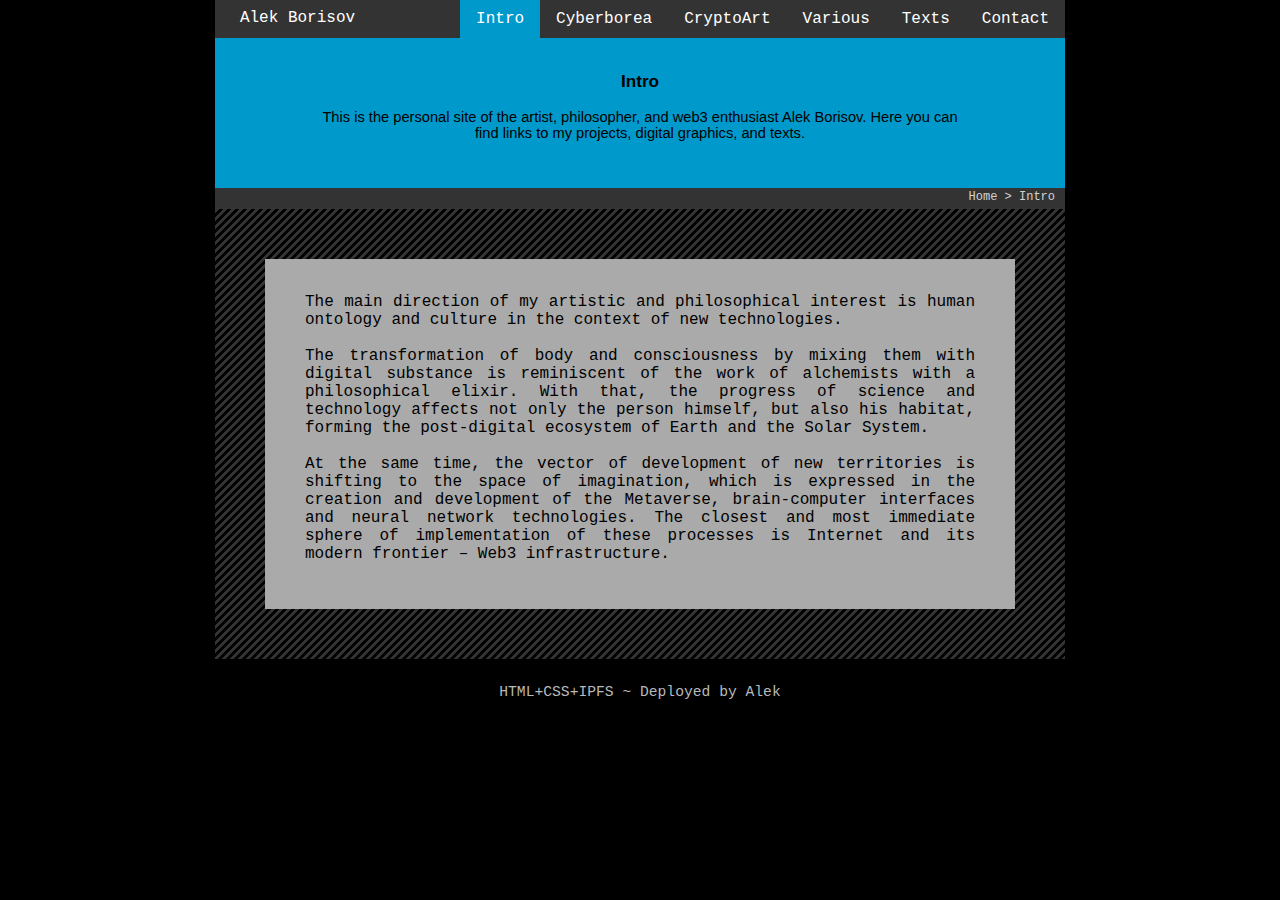
<file: index.html>
<!DOCTYPE HTML>
<html>
<head>
<meta charset="utf-8">
<meta name="robots" content="index, follow">
<title>Alek Borisov</title>
<link rel="shortcut icon" href="content/favicon-ab.png" type="image/png">
<link rel="stylesheet" type="text/css" href="style.css">
</head>

<body>

<header>

<div class="container-menu">
  <ul>
  <li><a href="pages/contact.html">Contact</a></li>
  <li><a href="pages/texts.html">Texts</a></li>
  <li><a href="pages/various.html">Various</a></li>
  <li><a href="pages/cryptoart.html">CryptoArt</a></li>
  <li><a href="pages/cyberborea.html">Cyberborea</a></li>
  <li><a class="active" href="#index">Intro</a></li>
  <div class="container-name">Alek Borisov</div>
  </ul>
</div>

</header>

<main>

<div class="container-title"><br>

<div class="ttl"><h3>Intro</h3>
<p>This is the personal site of the artist, philosopher, and web3 enthusiast Alek Borisov. Here you can find links to my projects, digital graphics, and texts.</p>
</div>

</div>

<div class="container-border">Home > Intro</div>

<div class="container-intro" style="background-image: url(content/images/Site_Bg8x8-Black.png)">

<div class="intro-row"></div>
<div class="intro-column">
<p>
<br>
The main direction of my artistic and philosophical interest is human ontology and culture in the context of new technologies.<br>
<br>
The transformation of body and consciousness by mixing them with digital substance is reminiscent of the work of alchemists with a philosophical elixir. With that, the progress of science and technology affects not only the person himself, but also his habitat, forming the post-digital ecosystem of Earth and the Solar System.<br>
<br>
At the same time, the vector of development of new territories is shifting to the space of imagination, which is expressed in the creation and development of the Metaverse, brain-computer interfaces and neural network technologies. The closest and most immediate sphere of implementation of these processes is Internet and its modern frontier – Web3 infrastructure.<br>
</p>
</div>

</div>

</main>

<footer>

<div class="container-foot">HTML+CSS+IPFS ~ Deployed by Alek</div>

</footer>

</body>

</html
</file>
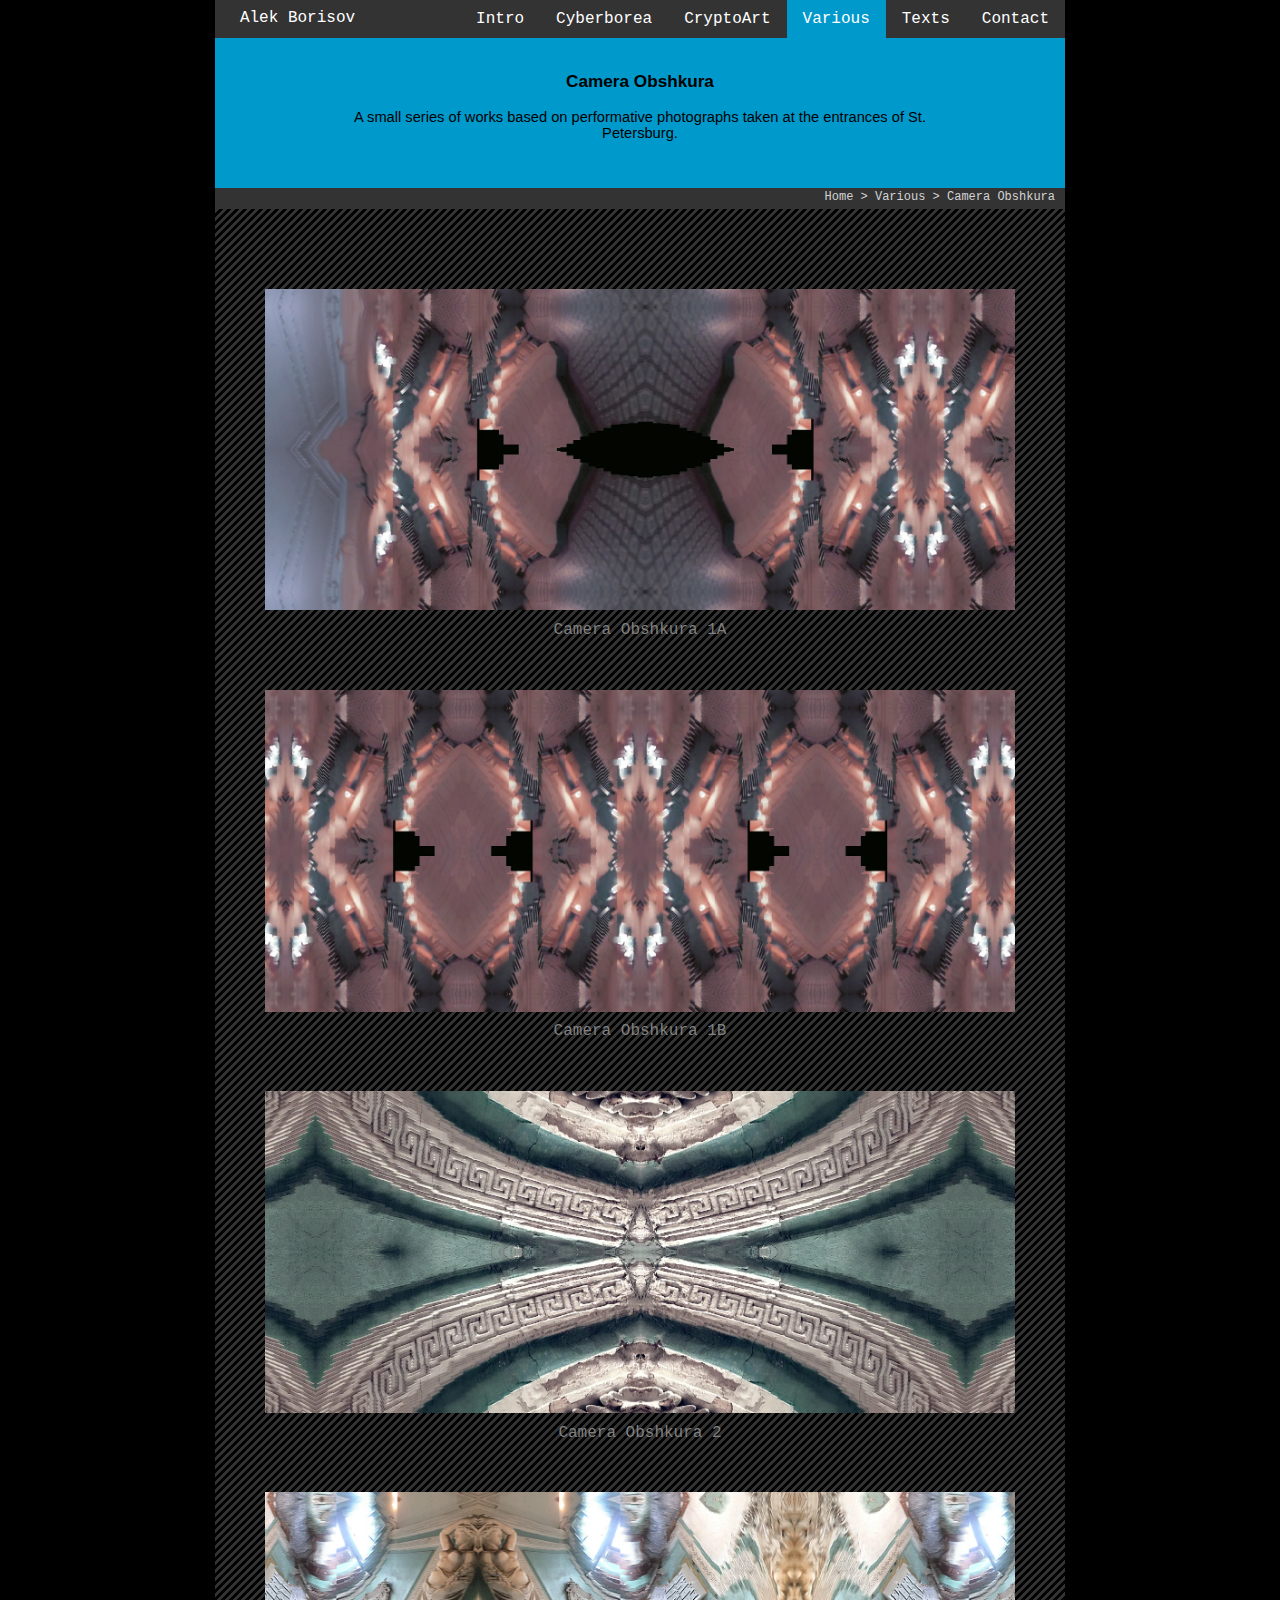
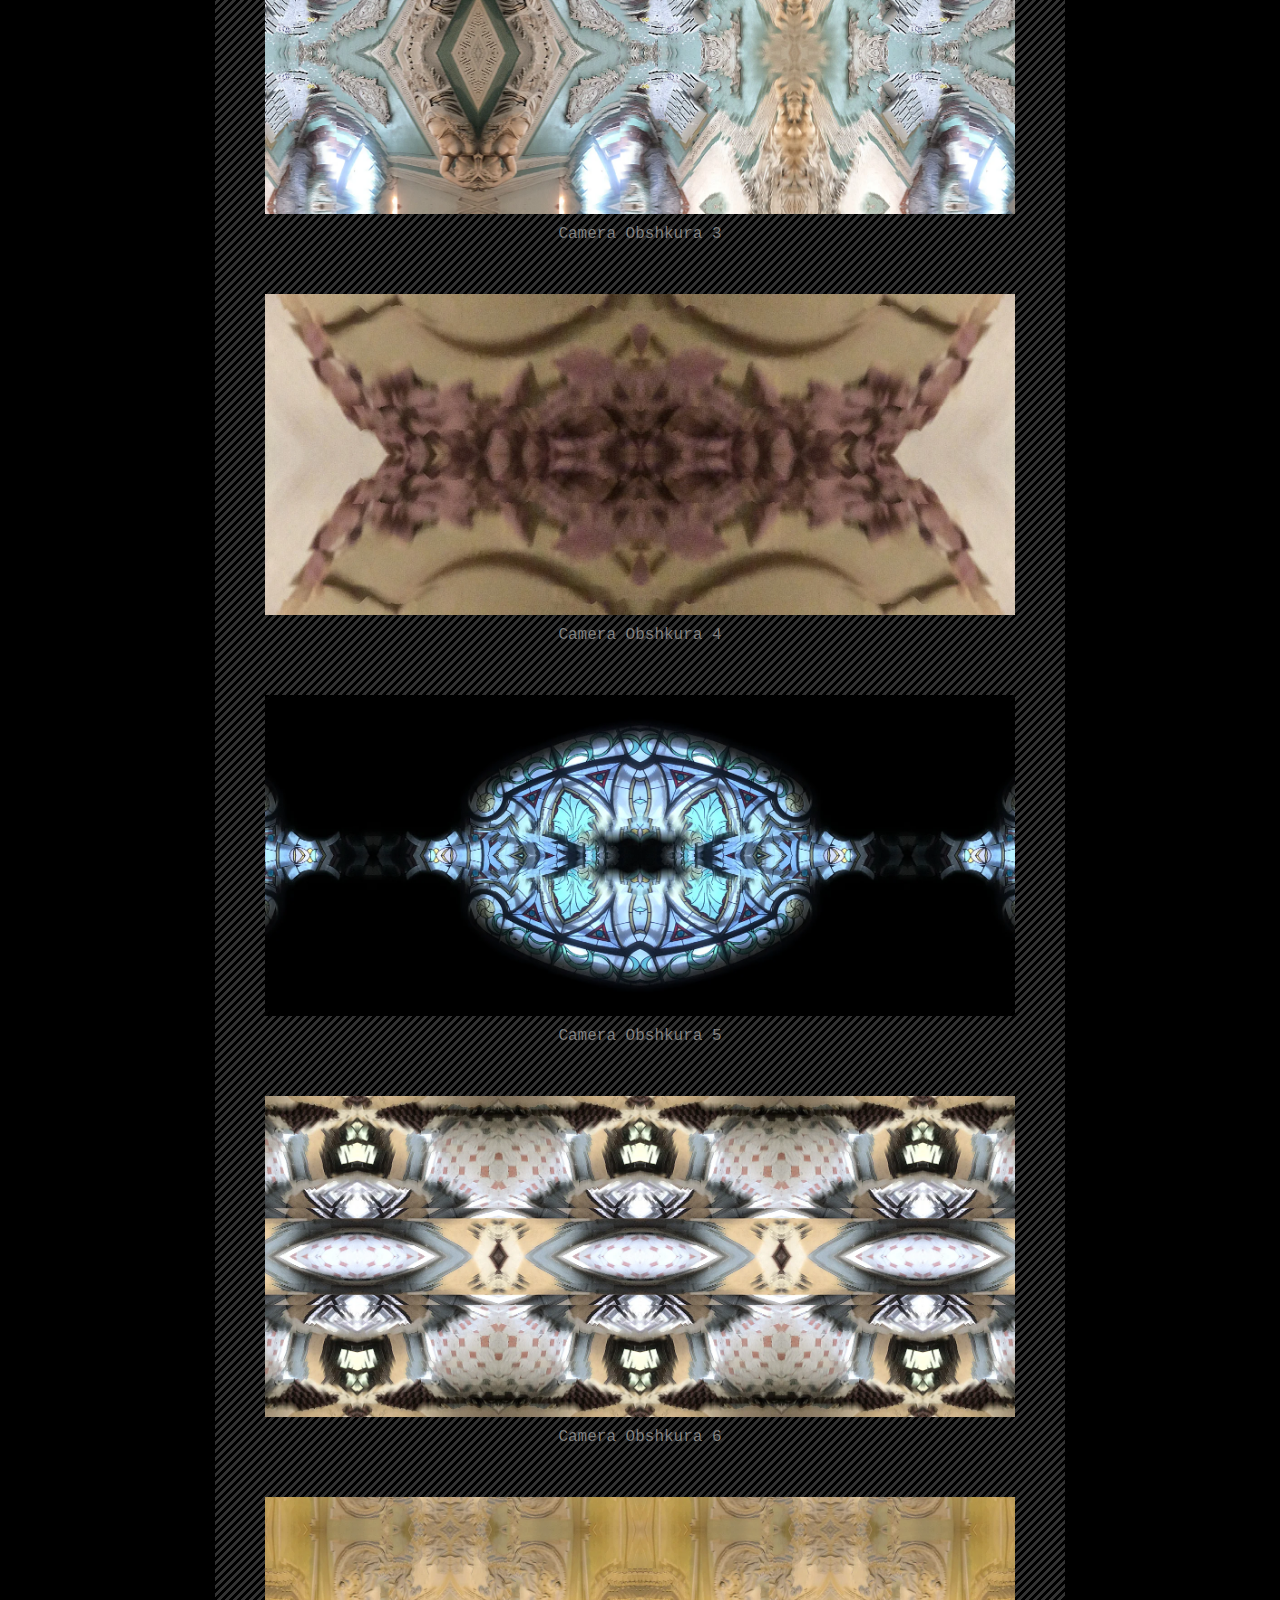
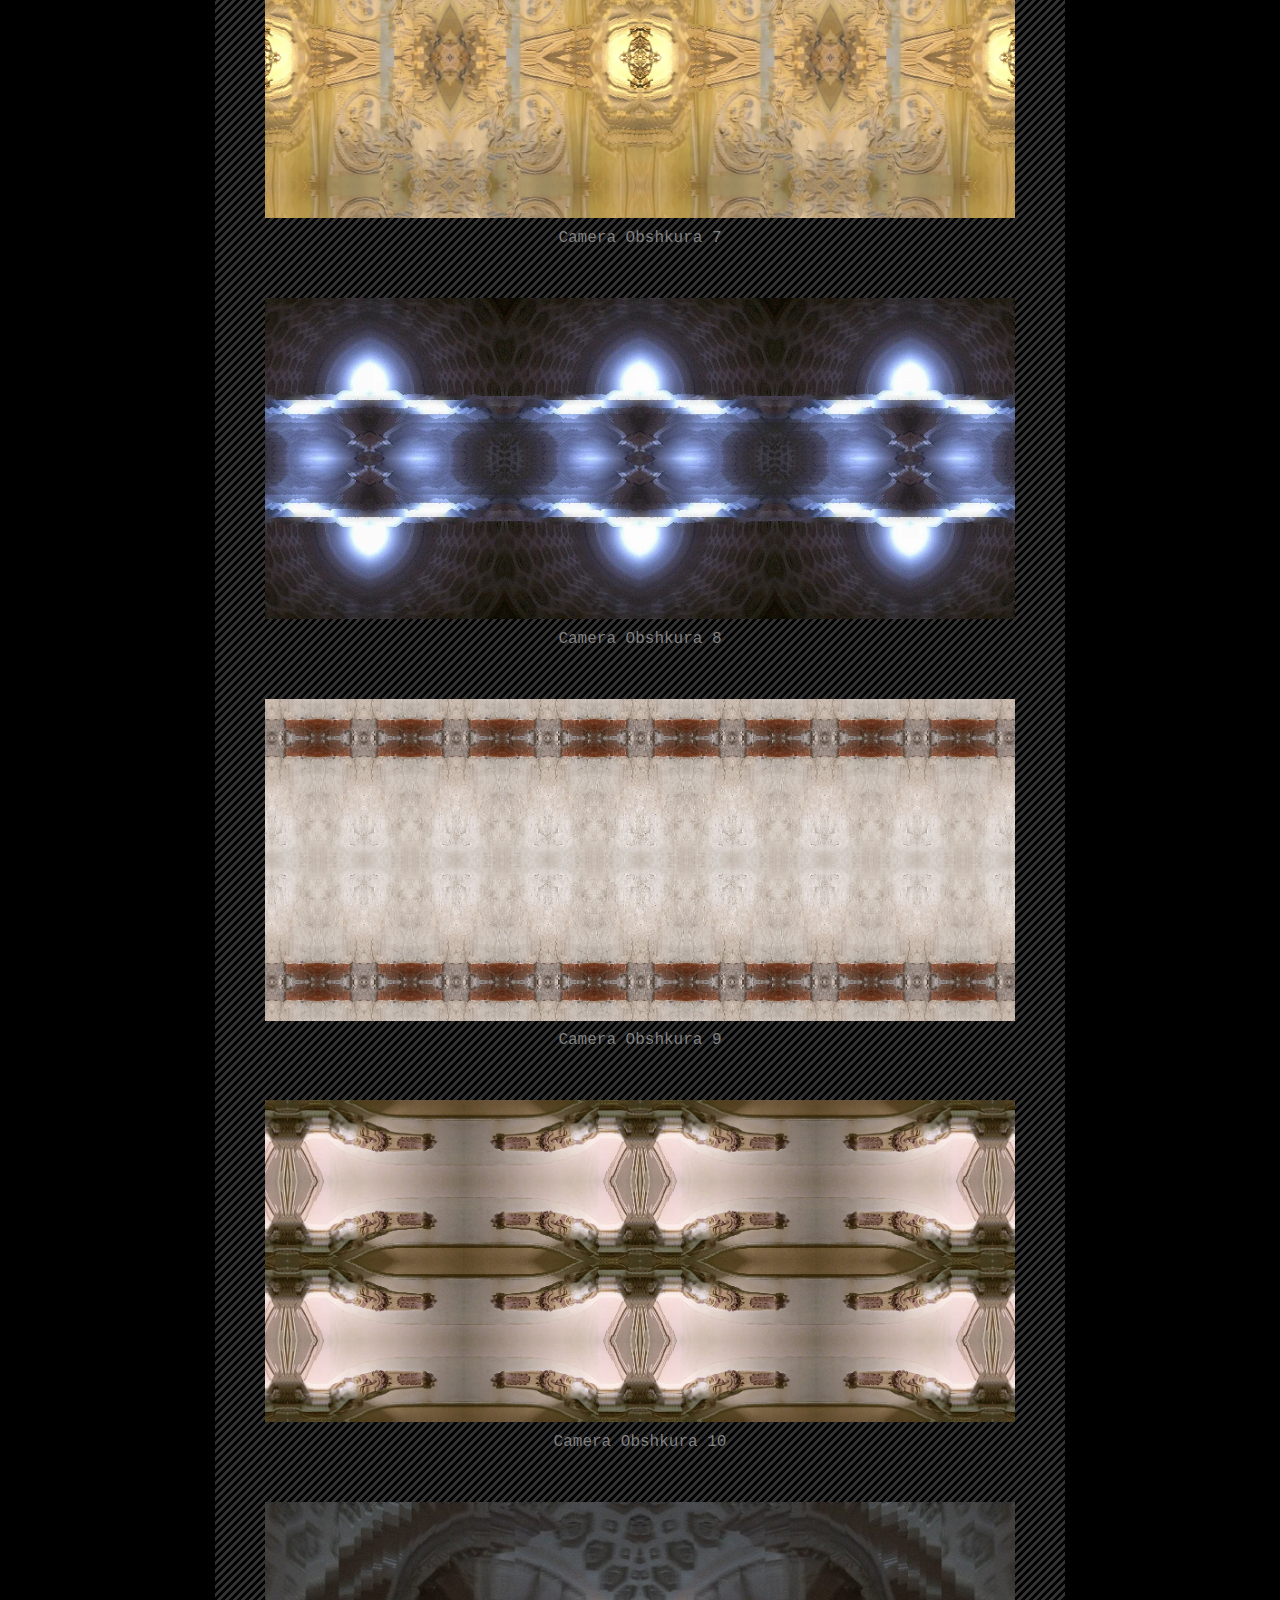
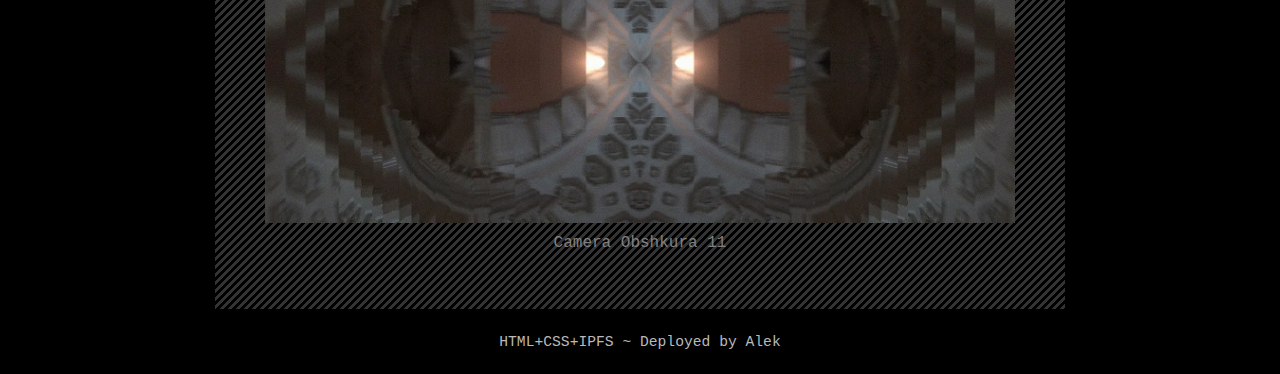
<file: pages/camera.html>
<!DOCTYPE HTML>
<html>
<head>
<meta charset="utf-8">
<meta name="robots" content="index, follow">
<title>Alek Borisov - Camera Obshkura</title>
<link rel="shortcut icon" href="../content/favicon-ab.png" type="image/png">
<link rel="stylesheet" type="text/css" href="../style.css">
</head>

<body>

<header>

<div class="container-menu">
  <ul>
  <li><a href="../pages/contact.html">Contact</a></li>
  <li><a href="../pages/texts.html">Texts</a></li>
  <li><a class="active" href="../pages/various.html">Various</a></li>
  <li><a href="../pages/cryptoart.html">CryptoArt</a></li>
  <li><a href="../pages/cyberborea.html">Cyberborea</a></li>
  <li><a href="../index.html">Intro</a></li>
  <div class="container-name">Alek Borisov</div>
  </ul>
</div>

</header>

<main>

<div class="container-title"><br>

<div class="ttl"><h3>Camera Obshkura</h3>
<p>A small series of works based on performative photographs taken at the entrances of St. Petersburg.</p>
</div>

</div>

<div class="container-border">Home > Various > Camera Obshkura</div>

<div class="container-camera" style="background-image: url(../content/images/Site_Bg8x8-Black.png)">

<div class="camera">
<img src="../content/images/A-Borisov_Camera-Obshkura_01A.png" width="750" alt="Camera Obshkura 1A">
<div class="camera-ttl">Camera Obshkura 1A</div>
<img src="../content/images/A-Borisov_Camera-Obshkura_01B.png" width="750" alt="Camera Obshkura 1B">
<div class="camera-ttl">Camera Obshkura 1B</div>
<img src="../content/images/A-Borisov_Camera-Obshkura_02.png" width="750" alt="Camera Obshkura 2">
<div class="camera-ttl">Camera Obshkura 2</div>
<img src="../content/images/A-Borisov_Camera-Obshkura_03.png" width="750" alt="Camera Obshkura 3">
<div class="camera-ttl">Camera Obshkura 3</div>
<img src="../content/images/A-Borisov_Camera-Obshkura_04.png" width="750" alt="Camera Obshkura 4">
<div class="camera-ttl">Camera Obshkura 4</div>
<img src="../content/images/A-Borisov_Camera-Obshkura_05.png" width="750" alt="Camera Obshkura 5">
<div class="camera-ttl">Camera Obshkura 5</div>
<img src="../content/images/A-Borisov_Camera-Obshkura_06.png" width="750" alt="Camera Obshkura 6">
<div class="camera-ttl">Camera Obshkura 6</div>
<img src="../content/images/A-Borisov_Camera-Obshkura_07.png" width="750" alt="Camera Obshkura 7">
<div class="camera-ttl">Camera Obshkura 7</div>
<img src="../content/images/A-Borisov_Camera-Obshkura_08.png" width="750" alt="Camera Obshkura 8">
<div class="camera-ttl">Camera Obshkura 8</div>
<img src="../content/images/A-Borisov_Camera-Obshkura_09.png" width="750" alt="Camera Obshkura 9">
<div class="camera-ttl">Camera Obshkura 9</div>
<img src="../content/images/A-Borisov_Camera-Obshkura_10.png" width="750" alt="Camera Obshkura 10">
<div class="camera-ttl">Camera Obshkura 10</div>
<img src="../content/images/A-Borisov_Camera-Obshkura_11.png" width="750" alt="Camera Obshkura 11">
<div class="camera-ttl">Camera Obshkura 11</div>
</div>

</div>

</main>

<footer>

<div class="container-foot">HTML+CSS+IPFS ~ Deployed by Alek</div>

</footer>

</body>

</html
</file>
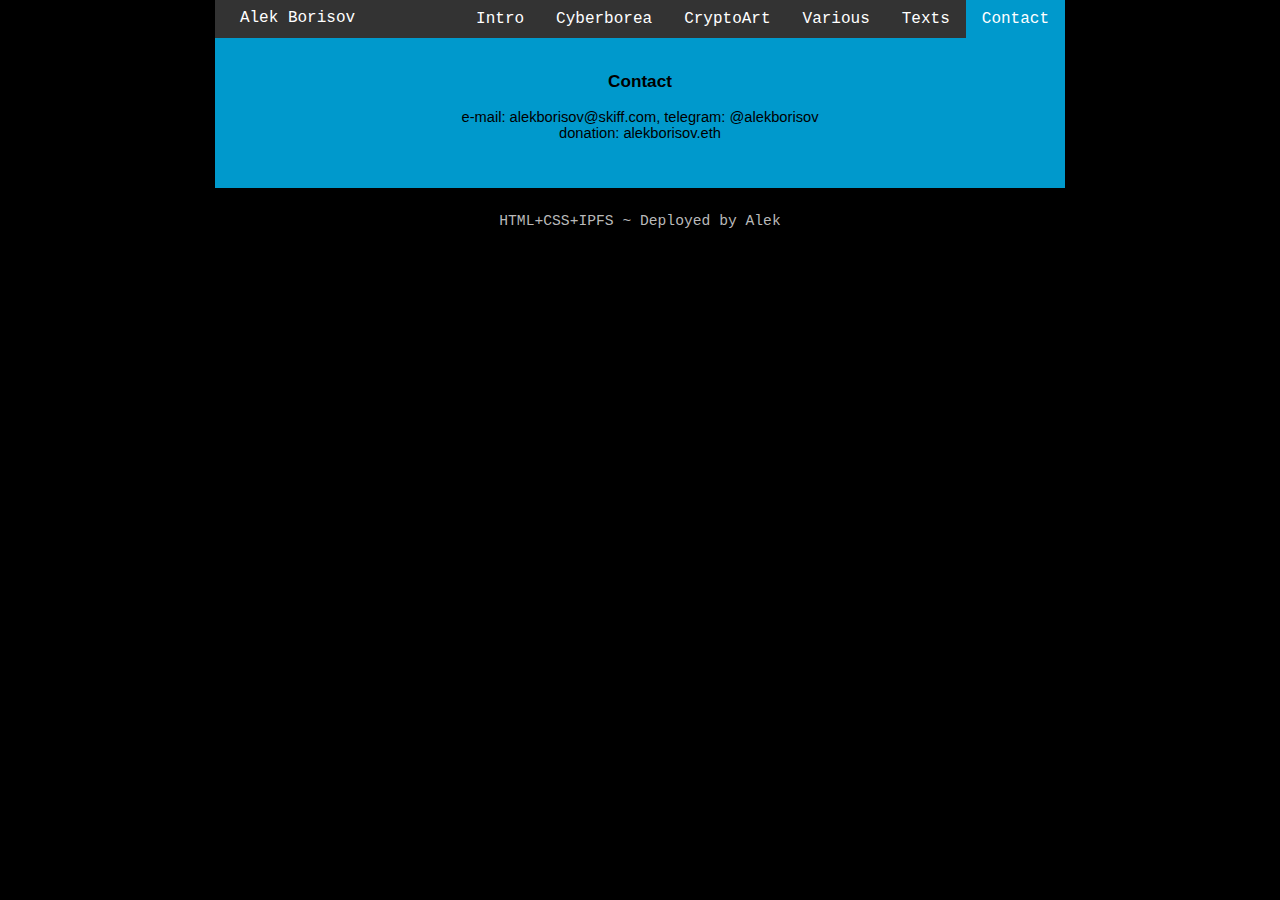
<file: pages/contact.html>
<!DOCTYPE HTML>
<html>
<head>
<meta charset="utf-8">
<meta name="robots" content="index, follow">
<title>Alek Borisov - Contact</title>
<link rel="shortcut icon" href="../content/favicon-ab.png" type="image/png">
<link rel="stylesheet" type="text/css" href="../style.css">
</head>

<body>

<header>

<div class="container-menu">
  <ul>
  <li><a class="active" href="#contact">Contact</a></li>
  <li><a href="../pages/texts.html">Texts</a></li>
  <li><a href="../pages/various.html">Various</a></li>
  <li><a href="../pages/cryptoart.html">CryptoArt</a></li>
  <li><a href="../pages/cyberborea.html">Cyberborea</a></li>
  <li><a href="../index.html">Intro</a></li>
  <div class="container-name">Alek Borisov</div>
  </ul>
</div>

</header>

<main>

<div class="container-title"><br>

<div class="ttl"><h3>Contact</h3>
<p>e-mail: alekborisov@skiff.com, telegram: @alekborisov<br>
donation: alekborisov.eth</p>
</div>

</div>

</main>

<footer>

<div class="container-foot">HTML+CSS+IPFS ~ Deployed by Alek</div>

</footer>

</body>

</html
</file>
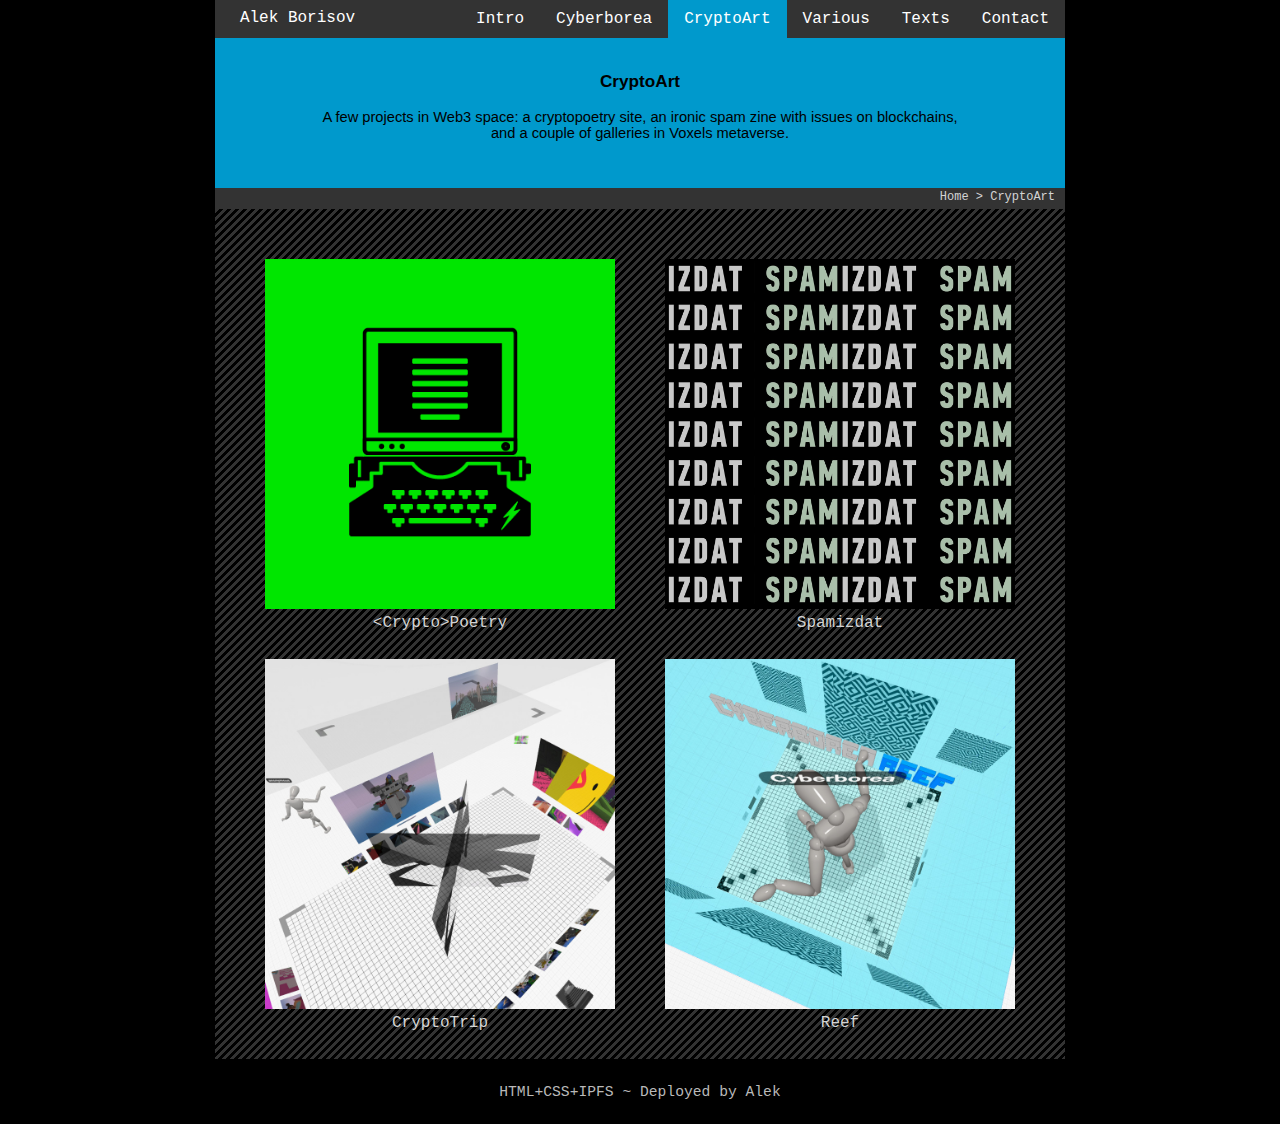
<file: pages/cryptoart.html>
<!DOCTYPE HTML>
<html>
<head>
<meta charset="utf-8">
<meta name="robots" content="index, follow">
<title>Alek Borisov - CryptoArt</title>
<link rel="shortcut icon" href="../content/favicon-ab.png" type="image/png">
<link rel="stylesheet" type="text/css" href="../style.css">
</head>

<body>

<header>

<div class="container-menu">
  <ul>
  <li><a href="../pages/contact.html">Contact</a></li>
  <li><a href="../pages/texts.html">Texts</a></li>
  <li><a href="../pages/various.html">Various</a></li>
  <li><a class="active" href="#cryptoart">CryptoArt</a></li>
  <li><a href="../pages/cyberborea.html">Cyberborea</a></li>
  <li><a href="../index.html">Intro</a></li>
  <div class="container-name">Alek Borisov</div>
  </ul>
</div>

</header>

<main>

<div class="container-title"><br>

<div class="ttl"><h3>CryptoArt</h3>
<p>A few projects in Web3 space: a cryptopoetry site, an ironic spam zine with issues on blockchains, and a couple of galleries in Voxels metaverse.</p>
</div>

</div>

<div class="container-border">Home > CryptoArt</div>

<div class="container-cryptoart" style="background-image: url(../content/images/Site_Bg8x8-Black.png)">

<div class="cryptoart-row">
<div class="cryptoart-column">
<a href="https://cryptopoetry.eth.limo" class="content" target="_blank"><img src="../content/images/AB-Site_CryptoArt_CryptoPoetry.png" alt="CryptoPoetry" style="width:100%;"></a>
<a href="https://cryptopoetry.eth.limo" class="content" target="_blank">&lt;Crypto&gt;Poetry</a>
</div>
<div class="cryptoart-column">
<a href="https://spamizdat.eth.limo" class="content" target="_blank"><img src="../content/images/AB-Site_CryptoArt_Spamizdat.jpg" alt="Spamizdat" style="width:100%;"></a>
<a href="https://spamizdat.eth.limo" class="content" target="_blank">Spamizdat</a>
</div>
<div class="cryptoart-column">
<a href="https://www.voxels.com/spaces/16b7a32d-8ae5-429c-8c1b-3d5545670945/play" class="content" target="_blank"><img src="../content/images/AB-Site_CryptoArt_CryptoTrip.jpg" alt="CryptoTrip" style="width:100%;"></a>
<a href="https://www.voxels.com/spaces/16b7a32d-8ae5-429c-8c1b-3d5545670945/play" class="content" target="_blank">CryptoTrip</a>
</div>
<div class="cryptoart-column">
<a href="https://www.cryptovoxels.com/spaces/fa34133d-fe61-49f7-8fa3-6823d62876df/play" class="content" target="_blank"><img src="../content/images/AB-Site_CryptoArt_Reef.jpg" alt="Reef" style="width:100%;"></a>
<a href="https://www.cryptovoxels.com/spaces/fa34133d-fe61-49f7-8fa3-6823d62876df/play" class="content" target="_blank">Reef</a>
</div>
</div>

</div>

</main>

<footer>

<div class="container-foot">HTML+CSS+IPFS ~ Deployed by Alek</div>

</footer>

</body>

</html
</file>
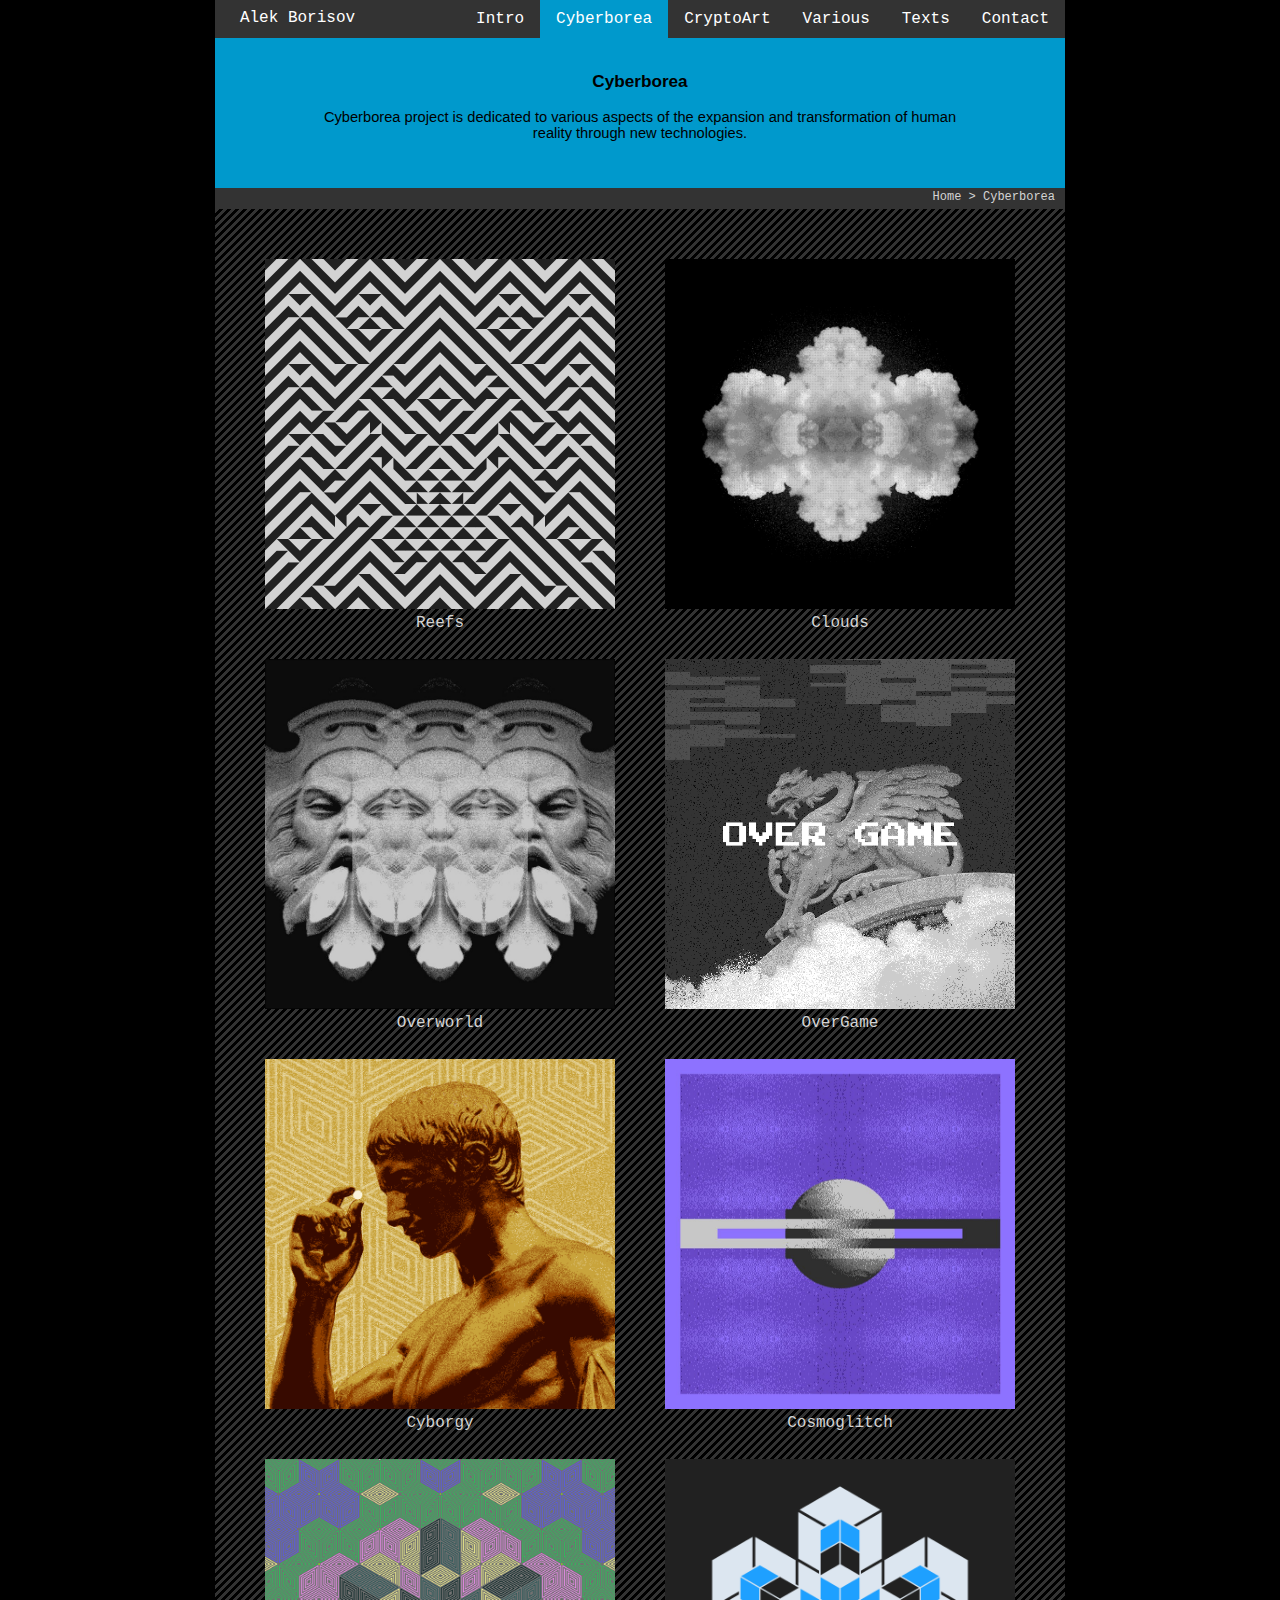
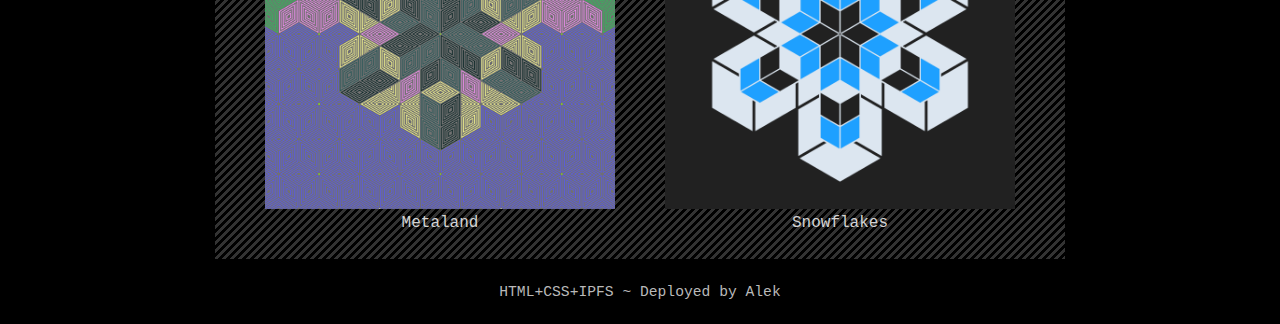
<file: pages/cyberborea.html>
<!DOCTYPE HTML>
<html>
<head>
<meta charset="utf-8">
<meta name="robots" content="index, follow">
<title>Alek Borisov - Cyberborea</title>
<link rel="shortcut icon" href="../content/favicon-ab.png" type="image/png">
<link rel="stylesheet" type="text/css" href="../style.css">
</head>

<body>

<header>

<div class="container-menu">
  <ul>
  <li><a href="../pages/contact.html">Contact</a></li>
  <li><a href="../pages/texts.html">Texts</a></li>
  <li><a href="../pages/various.html">Various</a></li>
  <li><a href="../pages/cryptoart.html">CryptoArt</a></li>
  <li><a class="active" href="#cyberborea">Cyberborea</a></li>
  <li><a href="../index.html">Intro</a></li>
  <div class="container-name">Alek Borisov</div>
  </ul>
</div>

</header>

<main>

<div class="container-title"><br>

<div class="ttl"><h3>Cyberborea</h3>
<p>Cyberborea project is dedicated to various aspects of the expansion and transformation of human reality through new technologies.</p>
</div>

</div>

<div class="container-border">Home > Cyberborea</div>

<div class="container-cyberborea" style="background-image: url(../content/images/Site_Bg8x8-Black.png)">

<div class="cyberborea-row">
<div class="cyberborea-column">
<a href="https://cyberborea.eth.limo/pages/reefs.html#artworks" class="content" target="_blank"><img src="../content/images/AB-Site_Cyberborea_REFFS_Fish.png" alt="Reefs" style="width:100%;"></a>
<a href="https://cyberborea.eth.limo/pages/reefs.html#artworks" class="content" target="_blank">Reefs</a>
</div>
<div class="cyberborea-column">
<a href="https://cyberborea.eth.limo/pages/clouds.html#artworks" class="content" target="_blank"><img src="../content/images/AB-Site_Cyberborea_Oblaka.png" alt="Clouds" style="width:100%;"></a>
<a href="https://cyberborea.eth.limo/pages/clouds.html#artworks" class="content" target="_blank">Clouds</a>
</div>
<div class="cyberborea-column">
<a href="https://cyberborea.eth.limo/pages/overworld.html#artworks" class="content" target="_blank"><img src="../content/images/AB-Site_Cyberborea_Overworld.jpg" alt="Overworld" style="width:100%;"></a>
<a href="https://cyberborea.eth.limo/pages/overworld.html#artworks" class="content" target="_blank">Overworld</a>
</div>
<div class="cyberborea-column">
<a href="https://cyberborea.eth.limo/pages/overgame.html#artworks" class="content" target="_blank"><img src="../content/images/AB-Site_Cyberborea_OverGame.png" alt="OverGame" style="width:100%;"></a>
<a href="https://cyberborea.eth.limo/pages/overgame.html#artworks" class="content" target="_blank">OverGame</a>
</div>
<div class="cyberborea-column">
<a href="https://cyberborea.eth.limo/pages/cyborgy.html#artworks" class="content" target="_blank"><img src="../content/images/AB-Site_Cyberborea_Cyborgy.png" alt="Cyborgy" style="width:100%;"></a>
<a href="https://cyberborea.eth.limo/pages/cyborgy.html#artworks" class="content" target="_blank">Cyborgy</a>
</div>
<div class="cyberborea-column">
<a href="https://cyberborea.eth.limo/pages/cosmoglitch.html#artworks" class="content" target="_blank"><img src="../content/images/AB-Site_Cyberborea_Cosmoglitch.jpg" alt="Cosmoglitch" style="width:100%;"></a>
<a href="https://cyberborea.eth.limo/pages/cosmoglitch.html#artworks" class="content" target="_blank">Cosmoglitch</a>
</div>
<div class="cyberborea-column">
<a href="https://cyberborea.eth.limo/pages/metaland.html#artworks" class="content" target="_blank"><img src="../content/images/AB-Site_Cyberborea_MetaLand.png" alt="Metaland" style="width:100%;"></a>
<a href="https://cyberborea.eth.limo/pages/metaland.html#artworks" class="content" target="_blank">Metaland</a>
</div>
<div class="cyberborea-column">
<a href="https://cyberborea.eth.limo/pages/snowflakes.html#artworks" class="content" target="_blank"><img src="../content/images/AB-Site_Cyberborea_Snowflakes.png" alt="Snowflakes" style="width:100%;"></a>
<a href="https://cyberborea.eth.limo/pages/snowflakes.html#artworks" class="content" target="_blank">Snowflakes</a>
</div>
</div>

</div>

</main>

<footer>

<div class="container-foot">HTML+CSS+IPFS ~ Deployed by Alek</div>

</footer>

</body>

</html
</file>
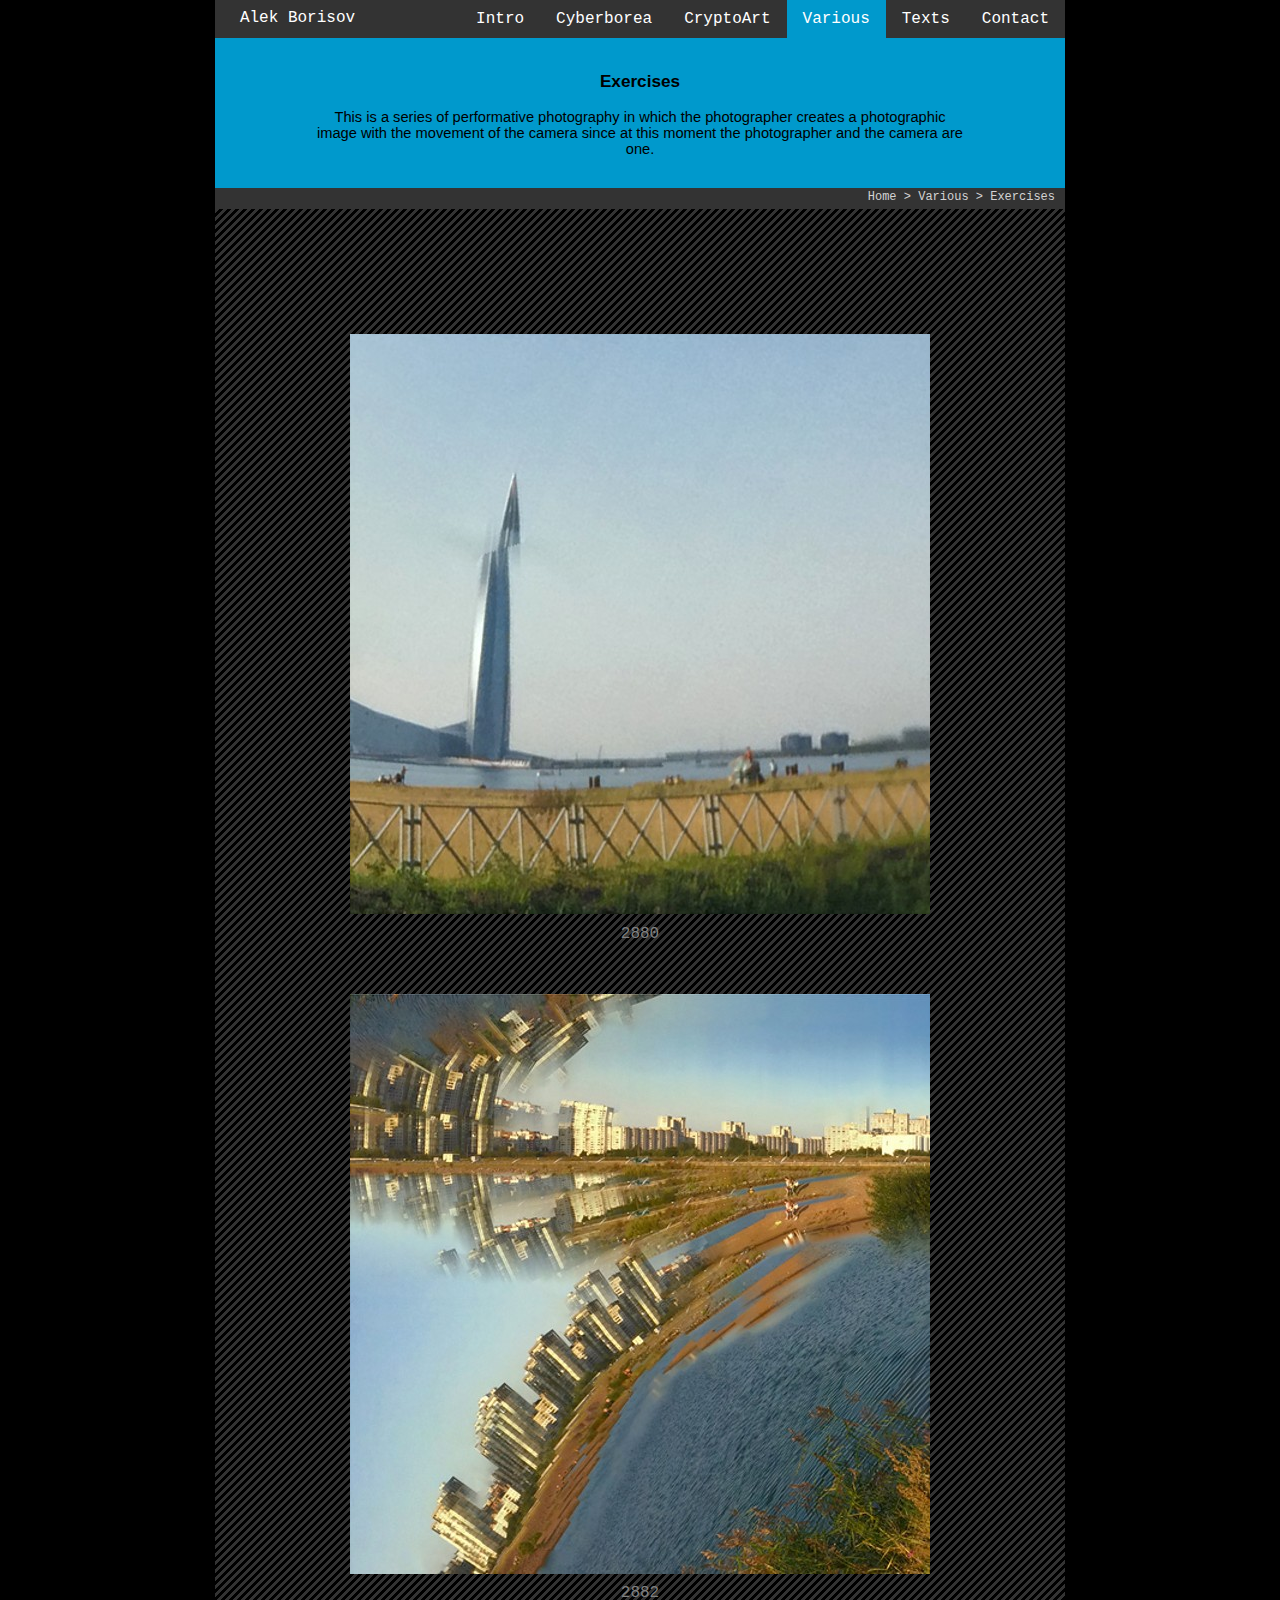
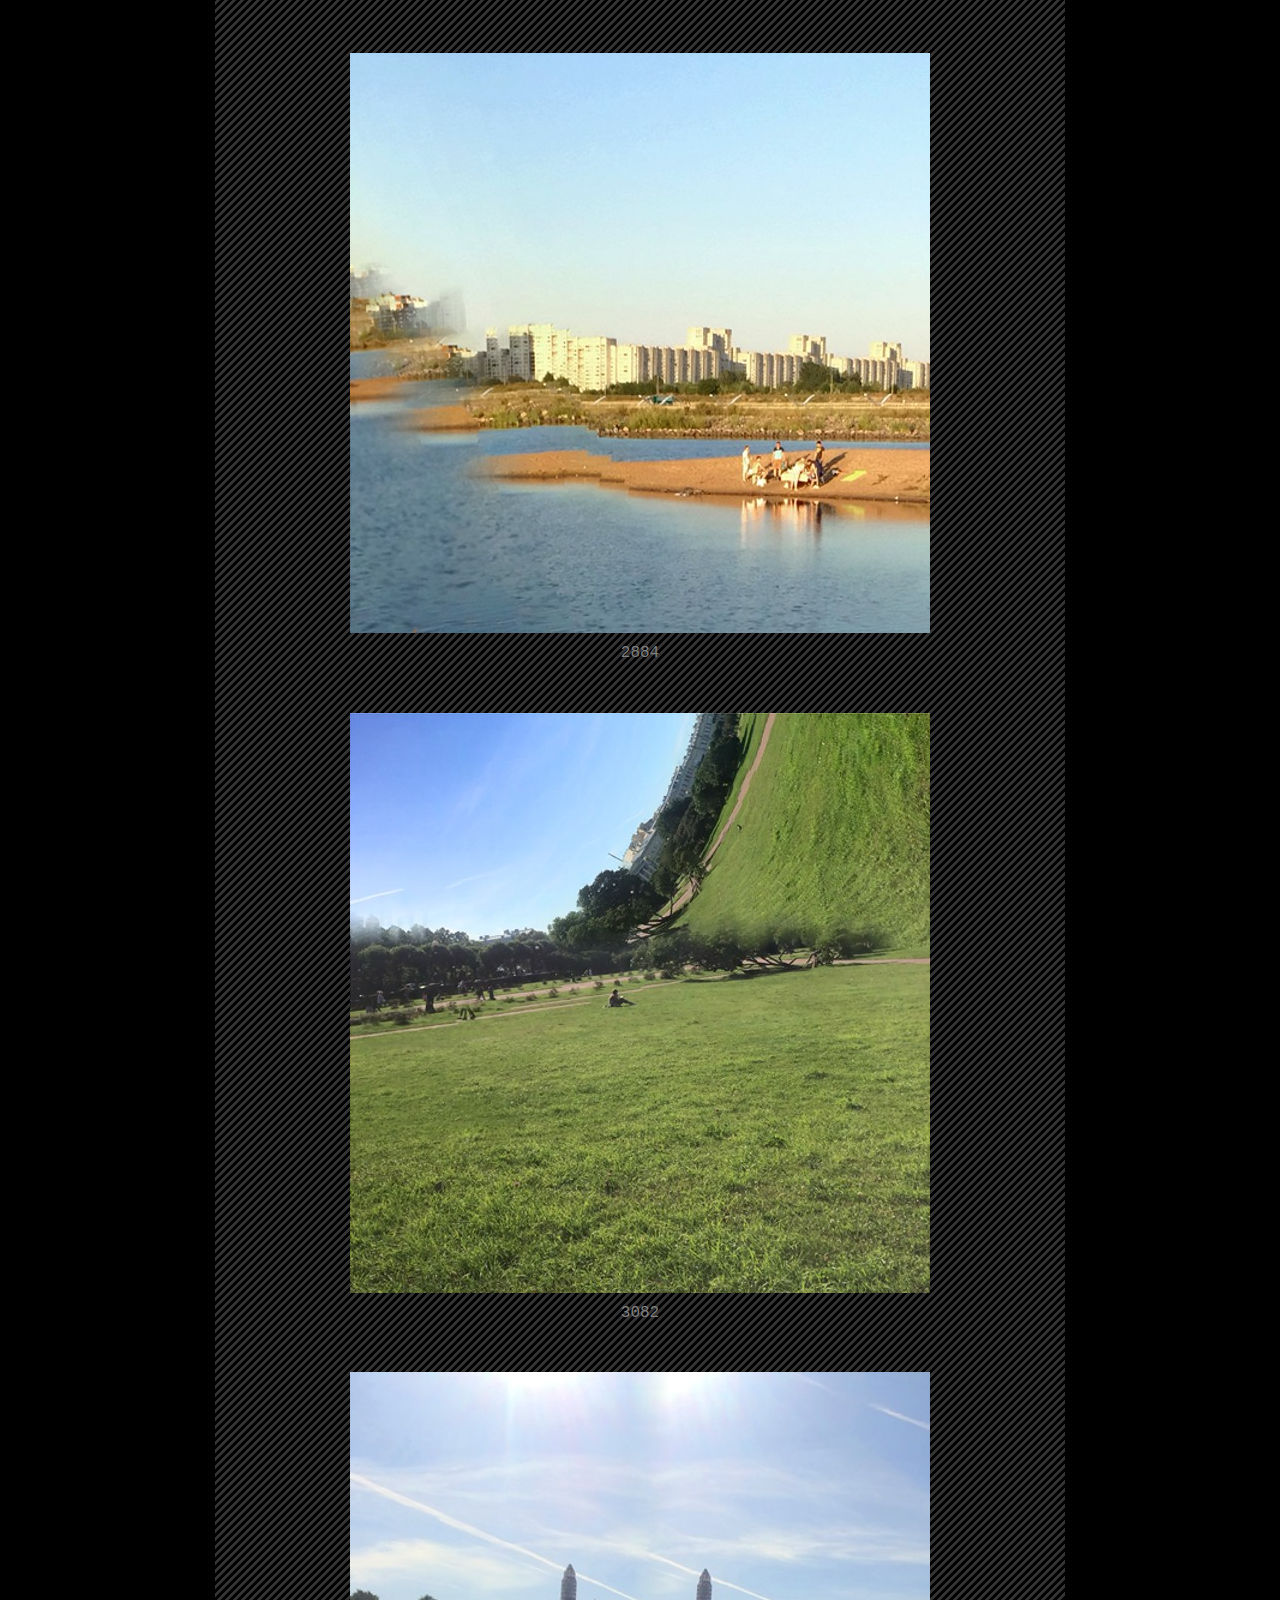
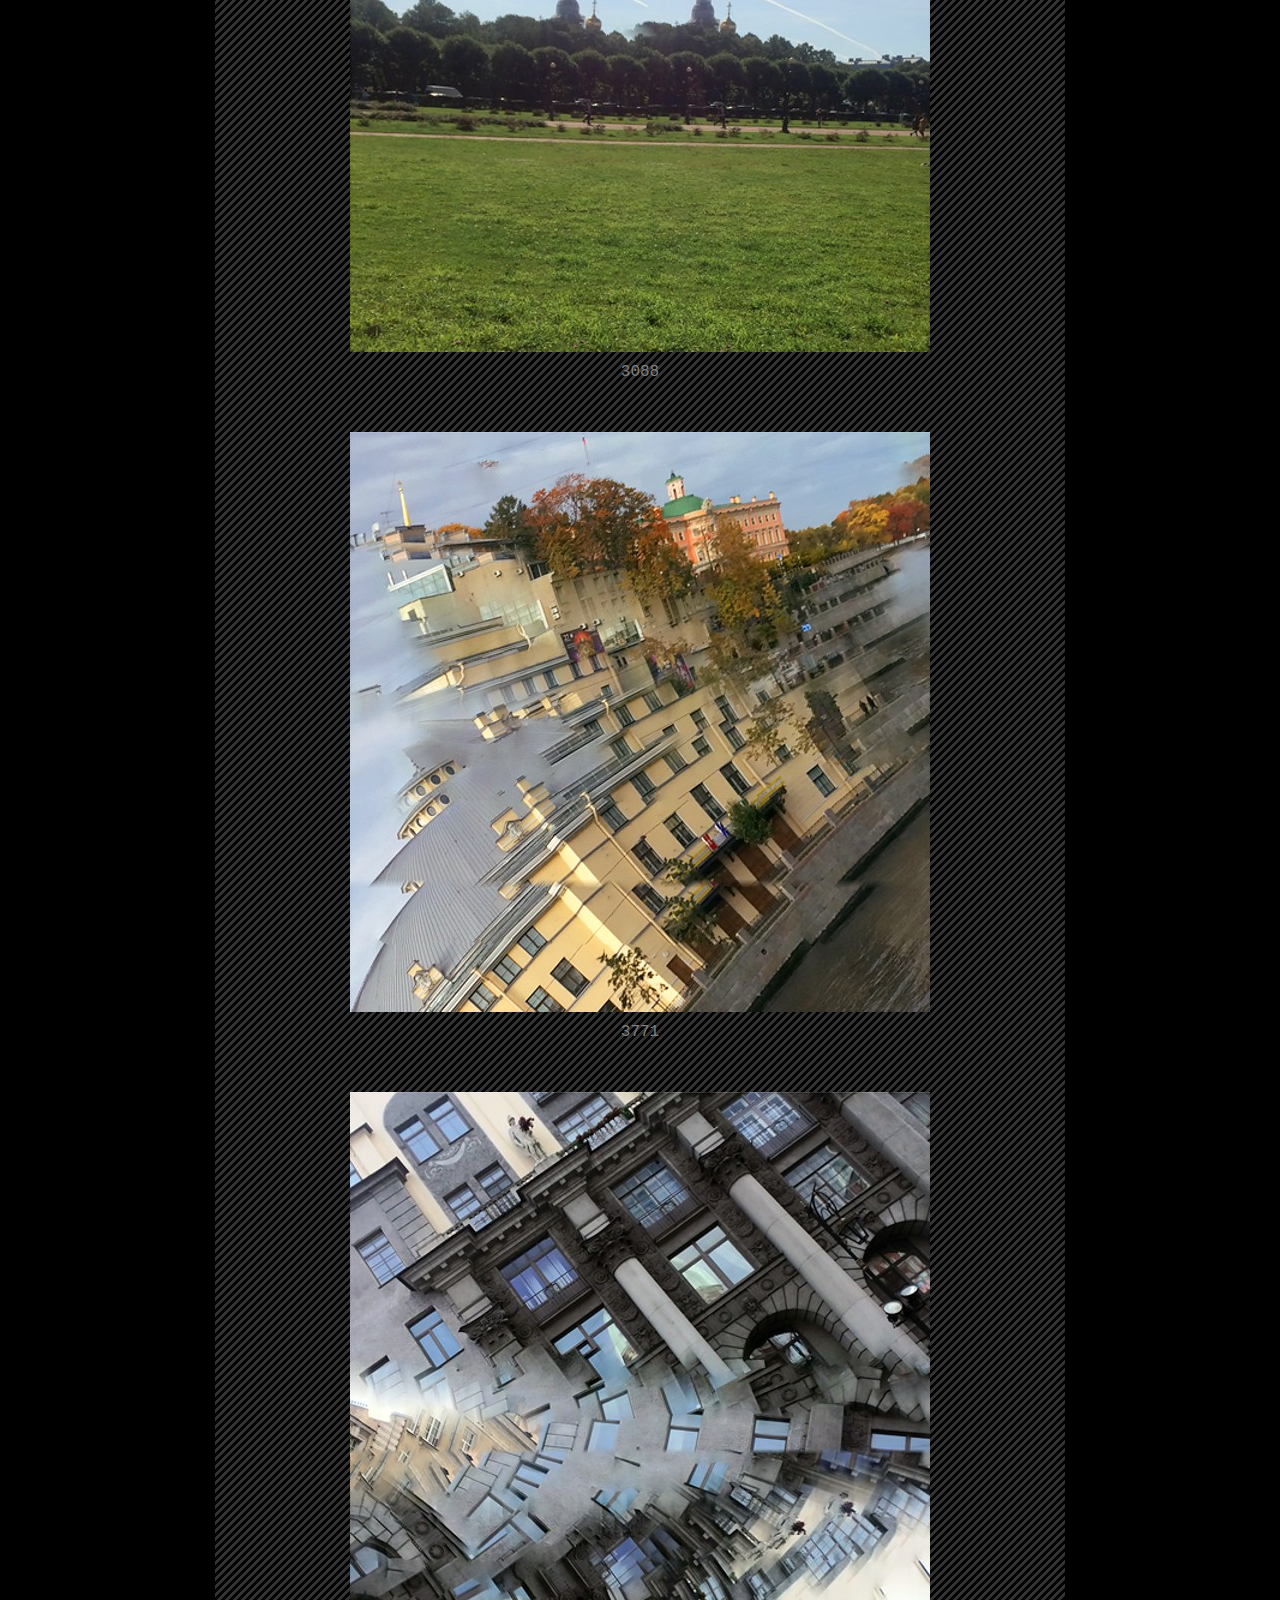
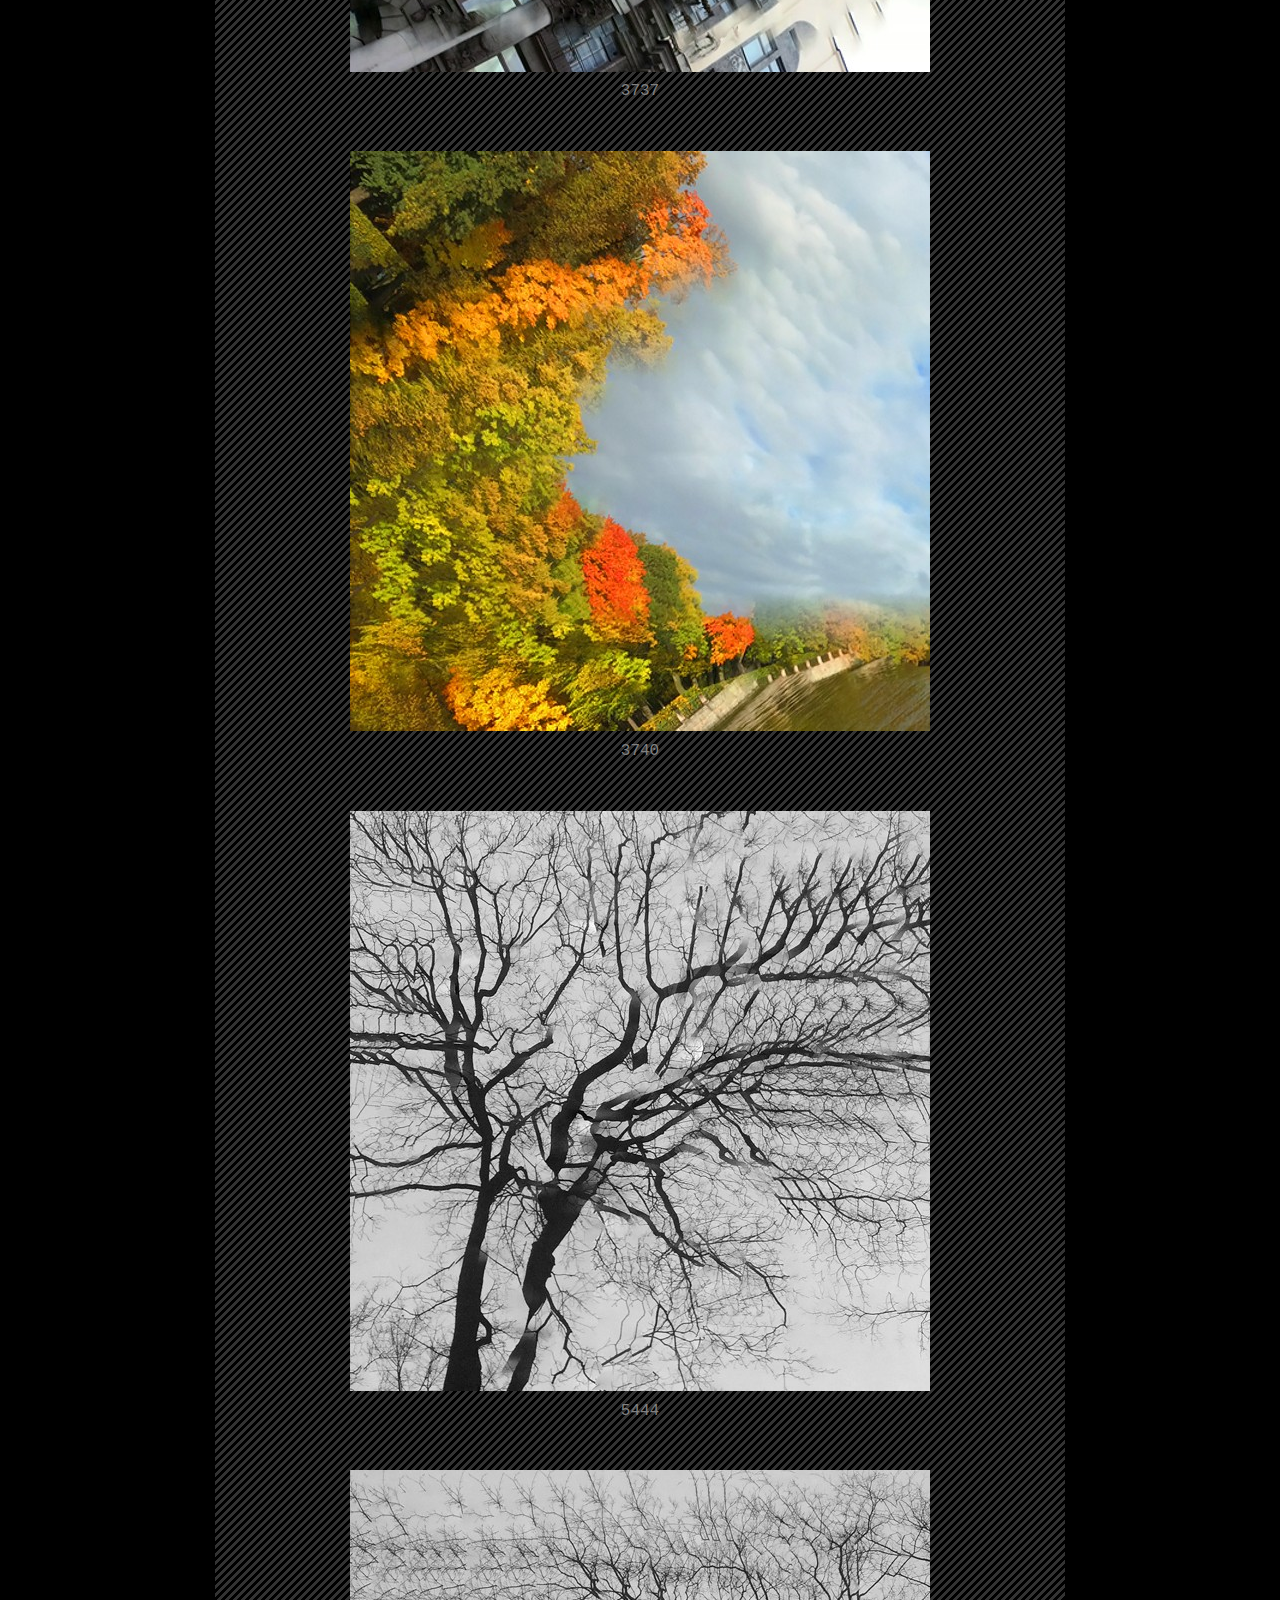
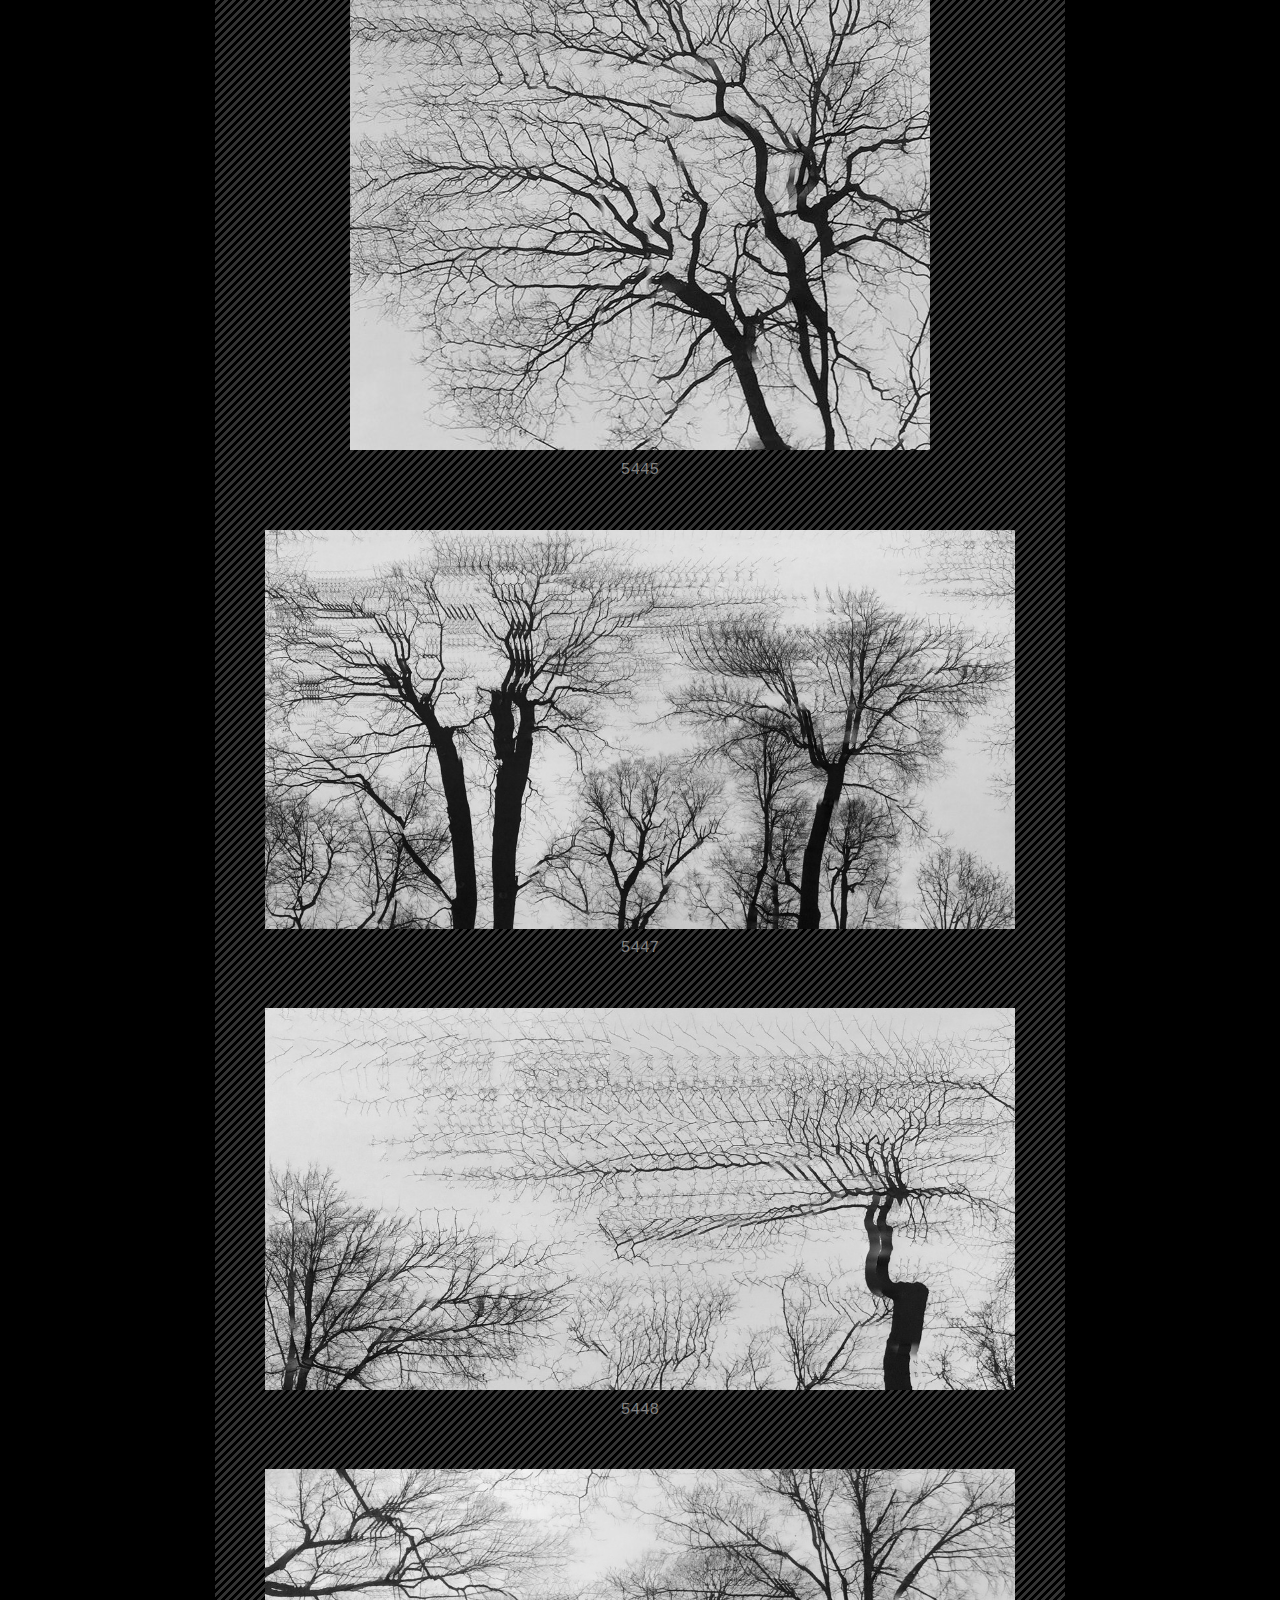
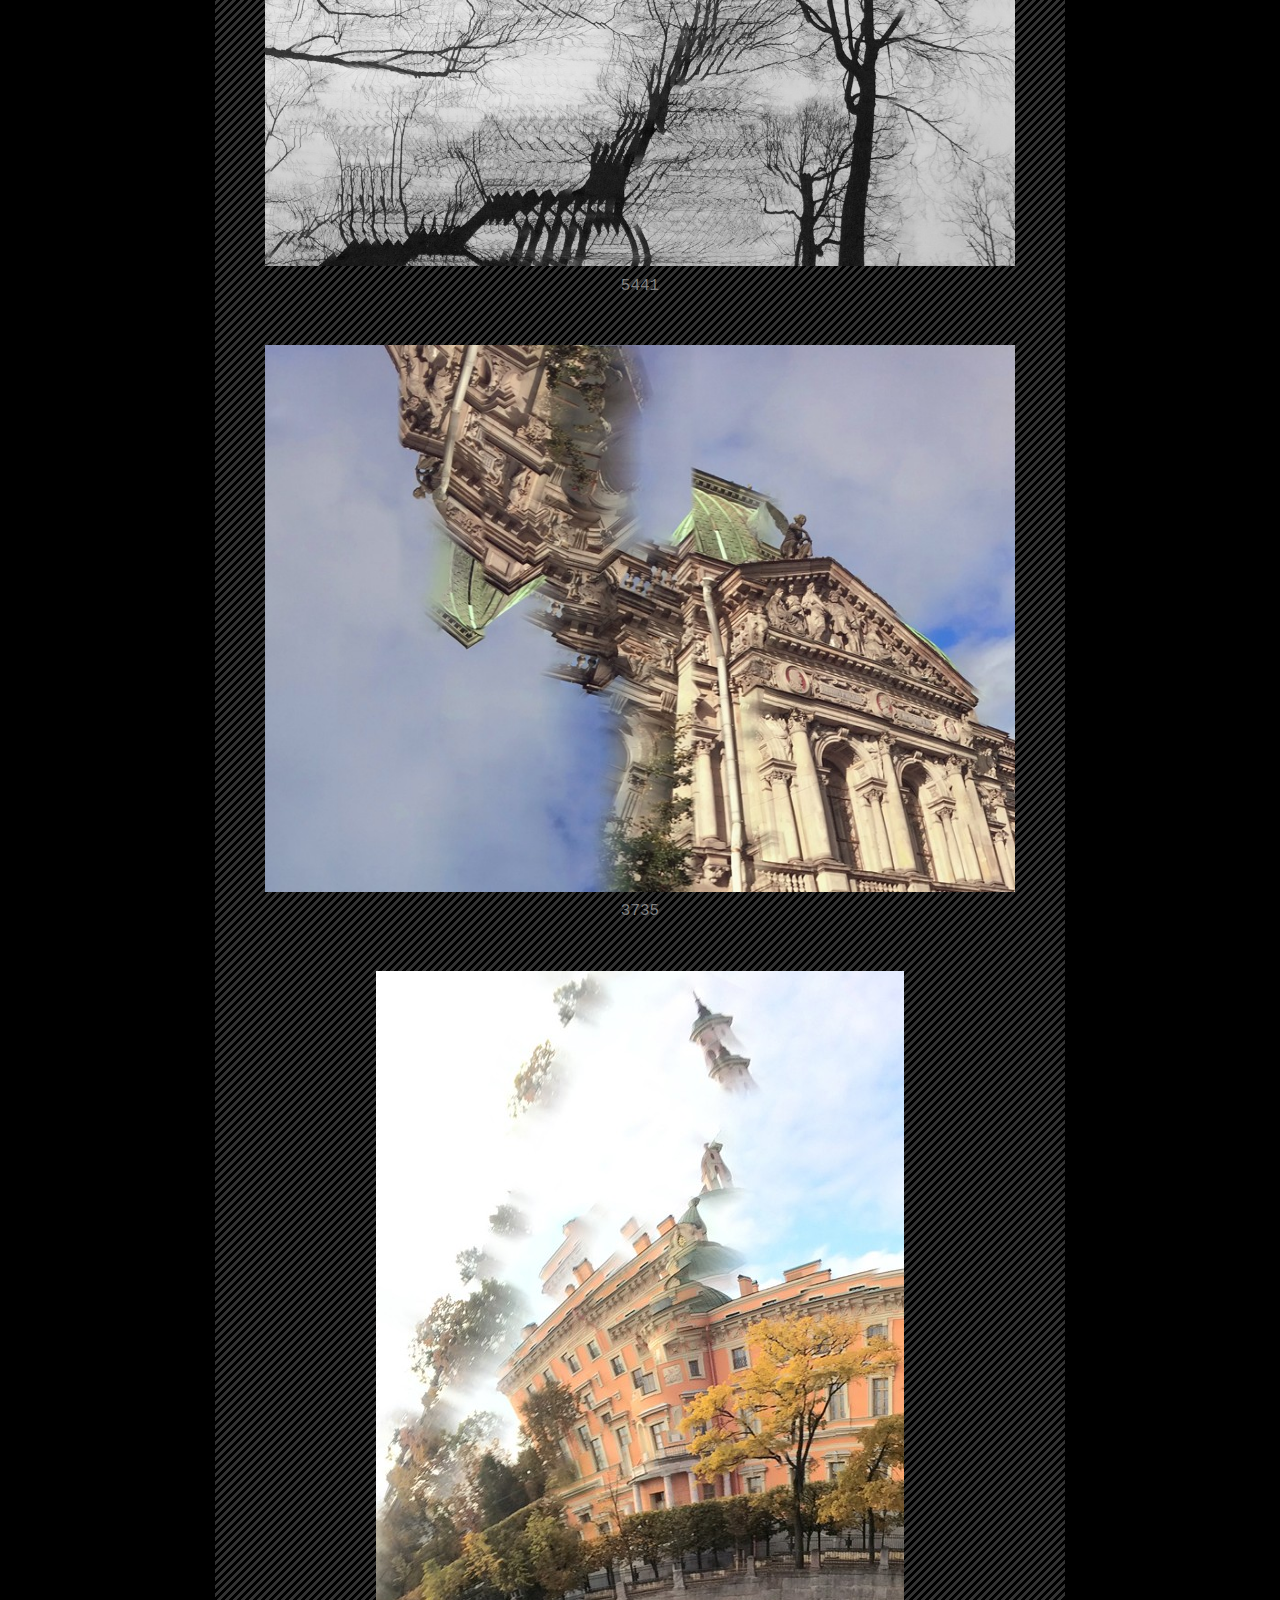
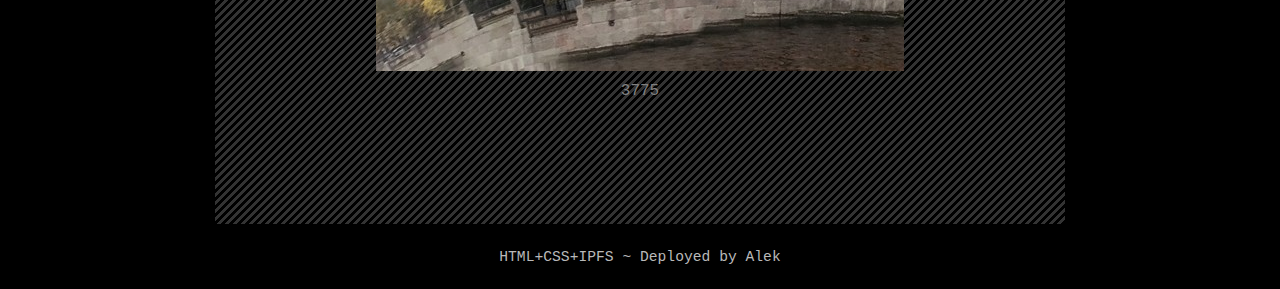
<file: pages/exercises.html>
<!DOCTYPE HTML>
<html>
<head>
<meta charset="utf-8">
<meta name="robots" content="index, follow">
<title>Alek Borisov - Exercises</title>
<link rel="shortcut icon" href="../content/favicon-ab.png" type="image/png">
<link rel="stylesheet" type="text/css" href="../style.css">
</head>

<body>

<header>

<div class="container-menu">
  <ul>
  <li><a href="../pages/contact.html">Contact</a></li>
  <li><a href="../pages/texts.html">Texts</a></li>
  <li><a class="active" href="../pages/various.html">Various</a></li>
  <li><a href="../pages/cryptoart.html">CryptoArt</a></li>
  <li><a href="../pages/cyberborea.html">Cyberborea</a></li>
  <li><a href="../index.html">Intro</a></li>
  <div class="container-name">Alek Borisov</div>
  </ul>
</div>

</header>

<main>

<div class="container-title"><br>

<div class="ttl"><h3>Exercises</h3>
<p>This is a series of performative photography in which the photographer creates a photographic image with the movement of the camera since at this moment the photographer and the camera are one.</p>
</div>

</div>

<div class="container-border">Home > Various > Exercises</div>

<div class="container-exercises" style="background-image: url(../content/images/Site_Bg8x8-Black.png)">

<div class="exercises">
<img src="../content/images/A-Borisov_Exercises_2880.jpg" width="580" height="580" alt="2880">
<div class="exercises-ttl">2880</div>
<img src="../content/images/A-Borisov_Exercises_2882.jpg" width="580" height="580" alt="2882">
<div class="exercises-ttl">2882</div>
<img src="../content/images/A-Borisov_Exercises_2884.jpg" width="580" height="580" alt="2884">
<div class="exercises-ttl">2884</div>
<img src="../content/images/A-Borisov_Exercises_3082.jpg" width="580" height="580" alt="3082">
<div class="exercises-ttl">3082</div>
<img src="../content/images/A-Borisov_Exercises_3088.jpg" width="580" height="580" alt="3088">
<div class="exercises-ttl">3088</div>
<img src="../content/images/A-Borisov_Exercises_3771.jpg" width="580" height="580" alt="3771">
<div class="exercises-ttl">3771</div>
<img src="../content/images/A-Borisov_Exercises_3737.jpg" width="580" height="580" alt="3737">
<div class="exercises-ttl">3737</div>
<img src="../content/images/A-Borisov_Exercises_3740.jpg" width="580" height="580" alt="3740">
<div class="exercises-ttl">3740</div>
<img src="../content/images/A-Borisov_Exercises_5444.jpg" width="580" height="580" alt="5444">
<div class="exercises-ttl">5444</div>
<img src="../content/images/A-Borisov_Exercises_5445.jpg" width="580" height="580" alt="5445">
<div class="exercises-ttl">5445</div>
<img src="../content/images/A-Borisov_Exercises_5447.jpg" width="750" alt="5447">
<div class="exercises-ttl">5447</div>
<img src="../content/images/A-Borisov_Exercises_5448.jpg" width="750" alt="5448">
<div class="exercises-ttl">5448</div>
<img src="../content/images/A-Borisov_Exercises_5441.jpg" width="750" alt="5441">
<div class="exercises-ttl">5441</div>
<img src="../content/images/A-Borisov_Exercises_3735.jpg" width="750" alt="3735">
<div class="exercises-ttl">3735</div>
<img src="../content/images/A-Borisov_Exercises_3775.jpg" width="528" height="700" alt="3775">
<div class="exercises-ttl">3775</div>
</div>

</div>

</main>

<footer>

<div class="container-foot">HTML+CSS+IPFS ~ Deployed by Alek</div>

</footer>

</body>

</html
</file>
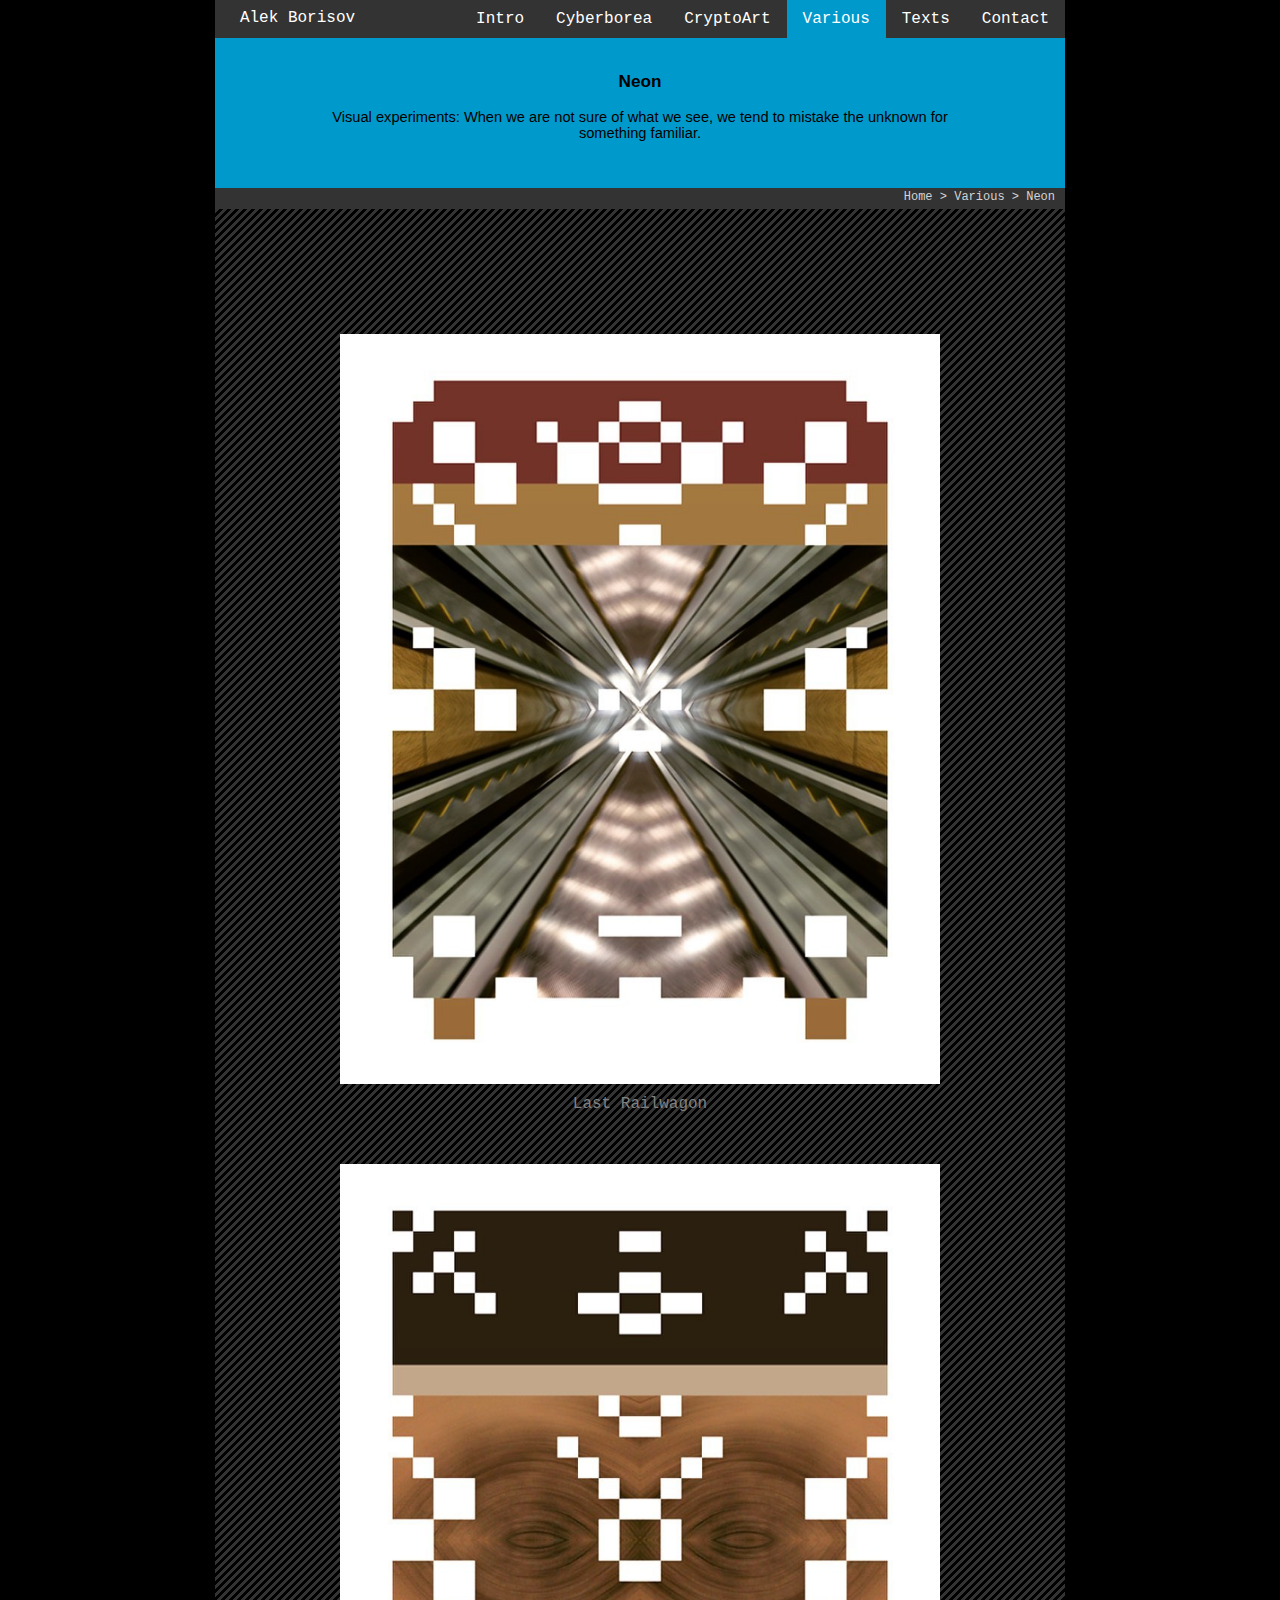
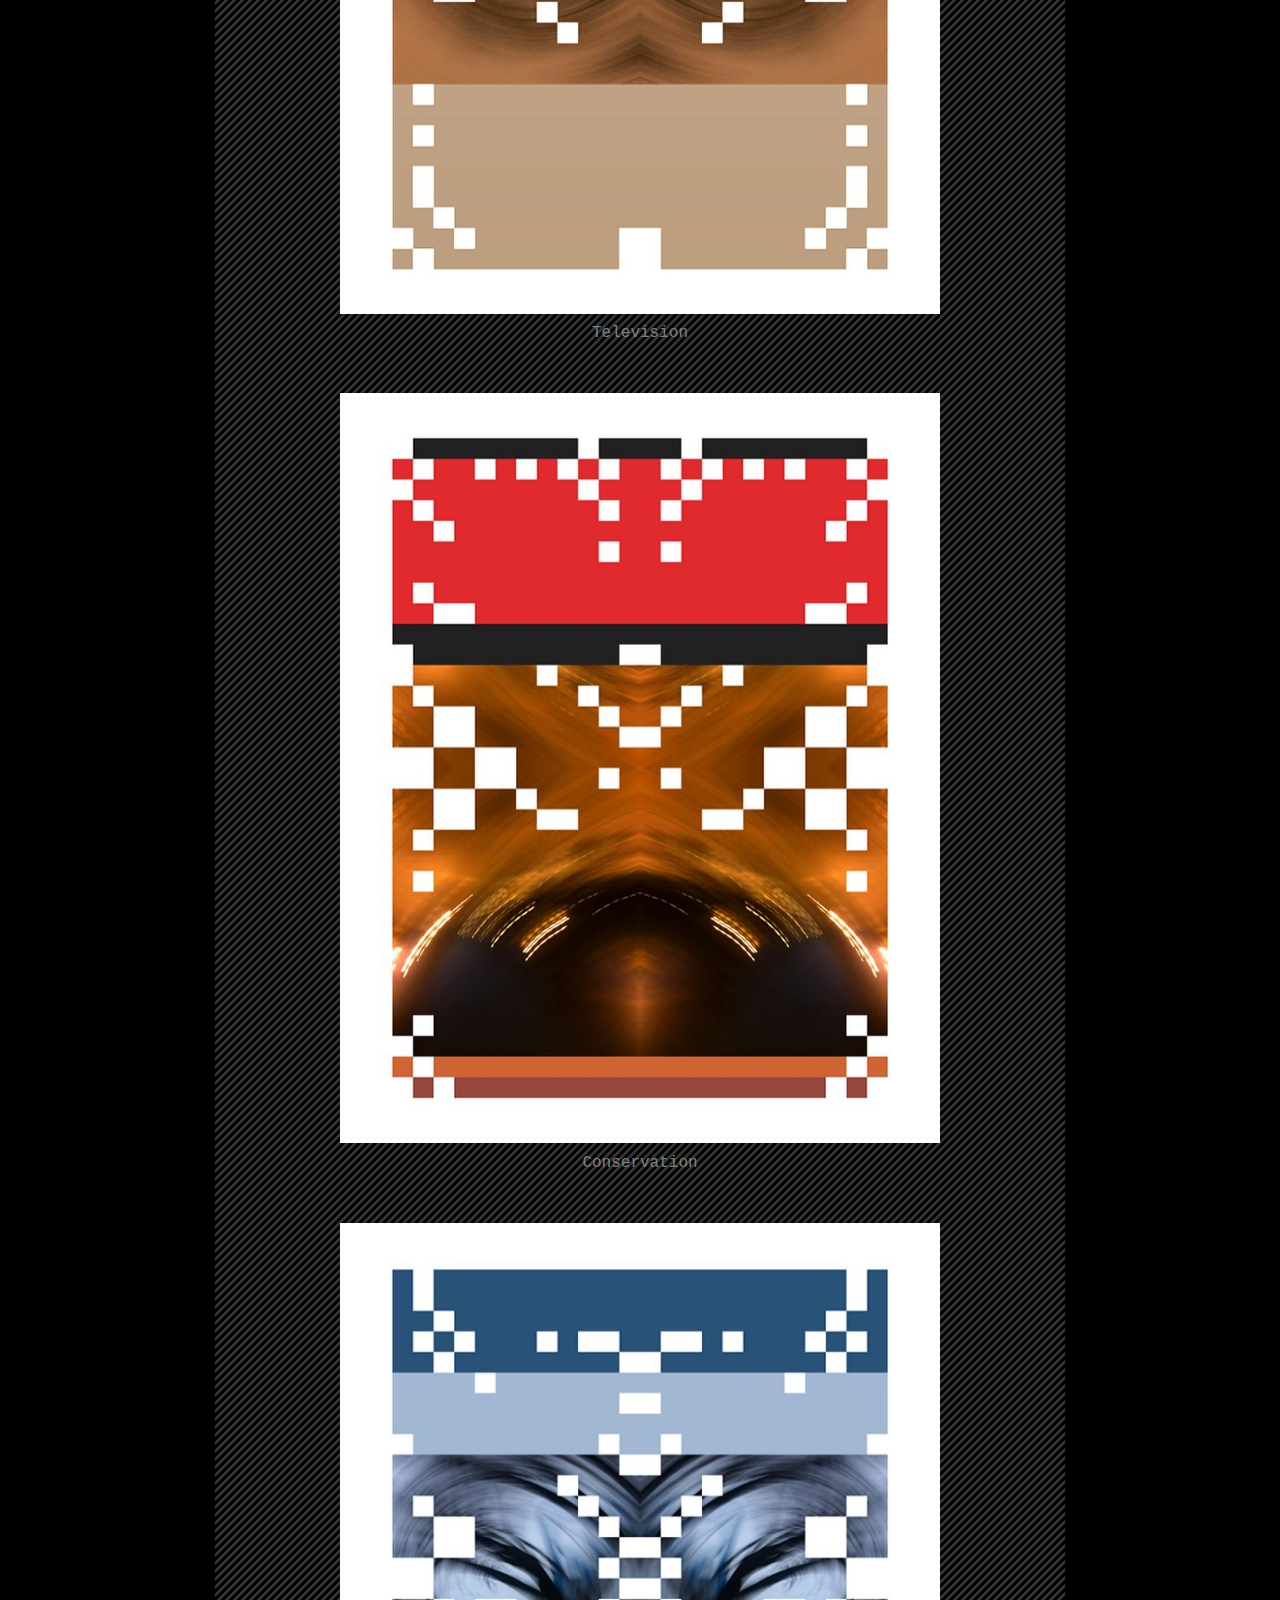
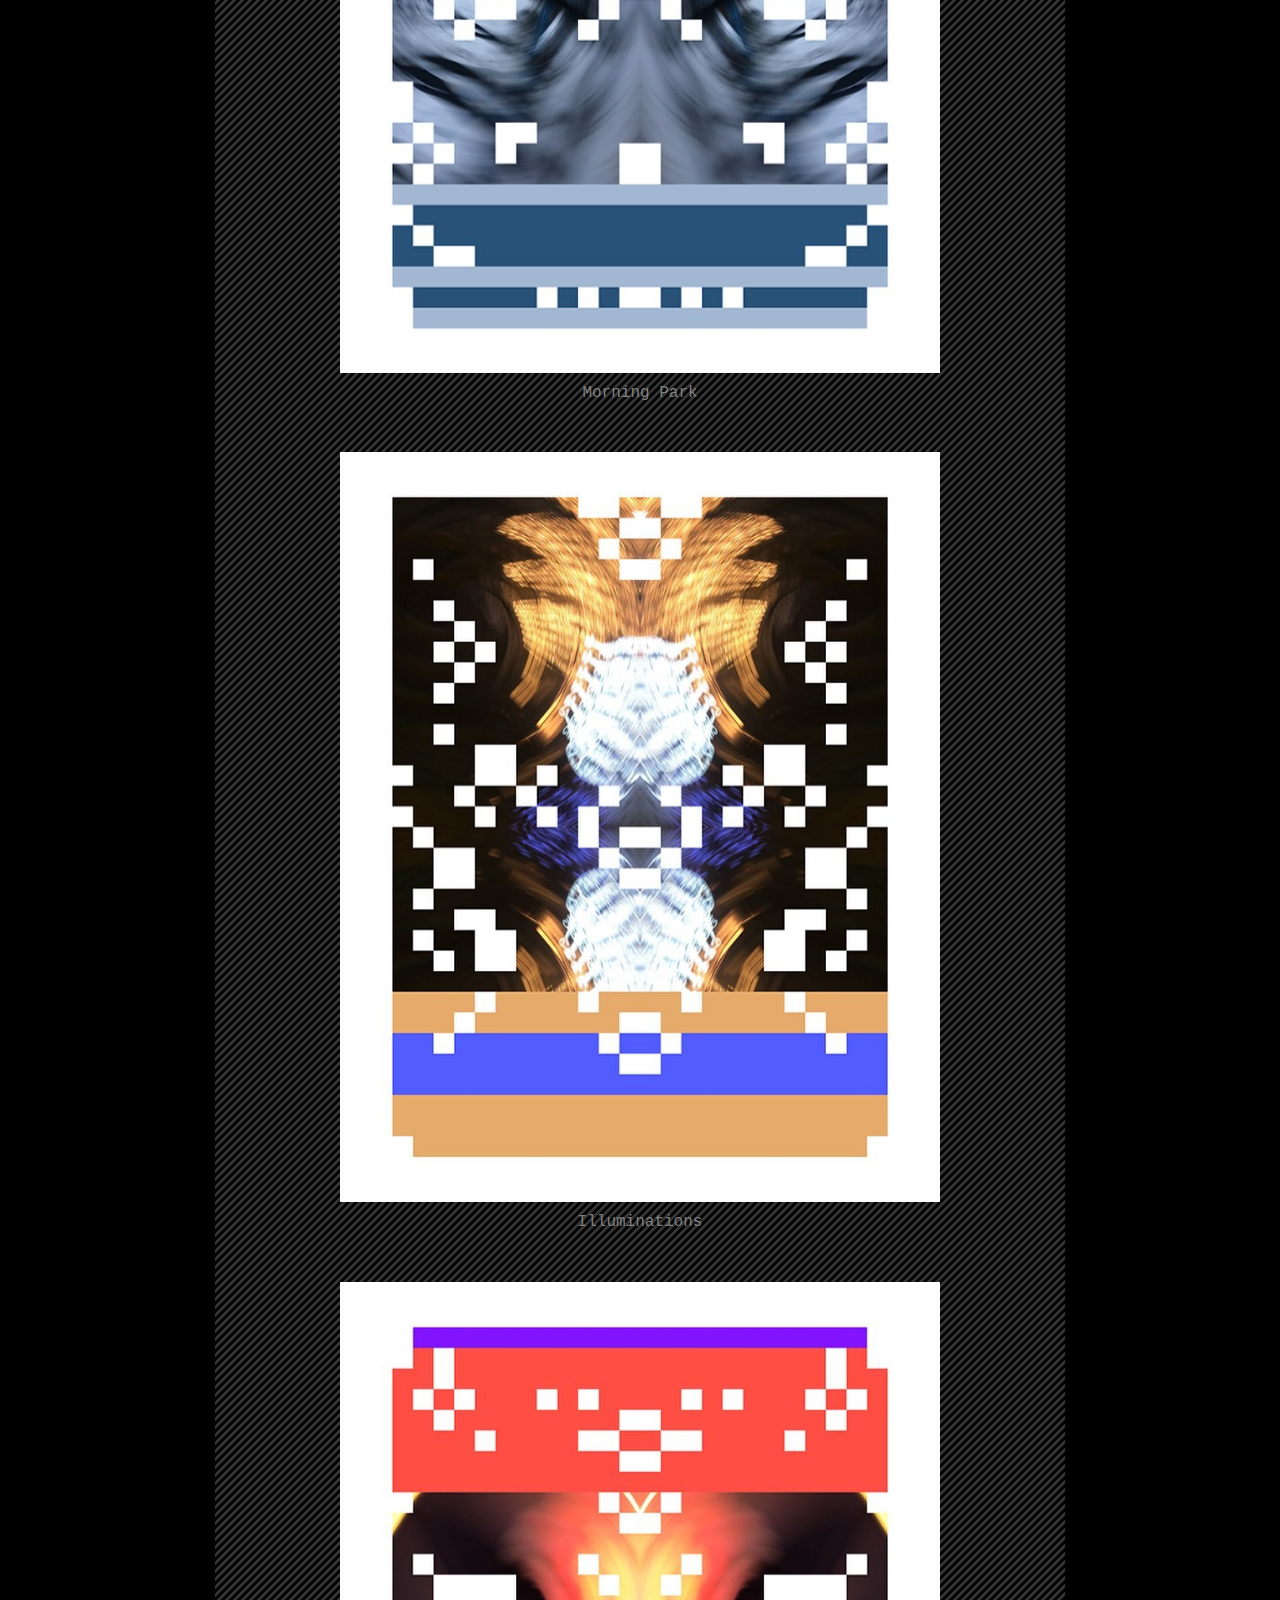
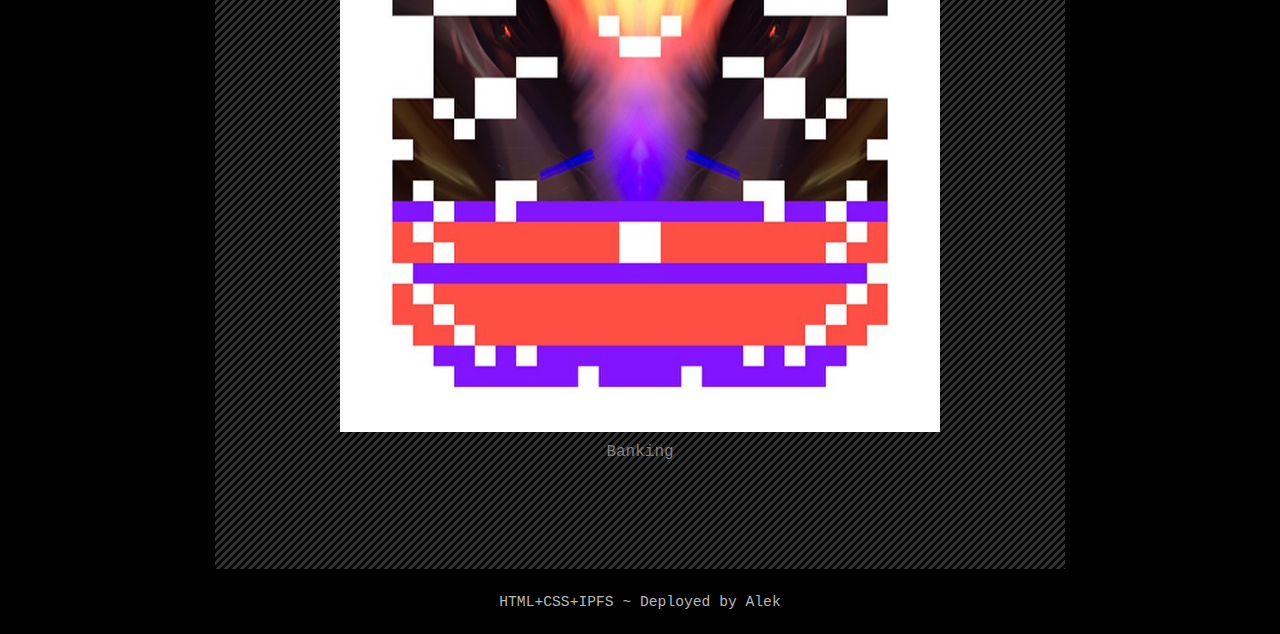
<file: pages/neon.html>
<!DOCTYPE HTML>
<html>
<head>
<meta charset="utf-8">
<meta name="robots" content="index, follow">
<title>Alek Borisov - Neon</title>
<link rel="shortcut icon" href="../content/favicon-ab.png" type="image/png">
<link rel="stylesheet" type="text/css" href="../style.css">
</head>

<body>

<header>

<div class="container-menu">
  <ul>
  <li><a href="../pages/contact.html">Contact</a></li>
  <li><a href="../pages/texts.html">Texts</a></li>
  <li><a class="active" href="../pages/various.html">Various</a></li>
  <li><a href="../pages/cryptoart.html">CryptoArt</a></li>
  <li><a href="../pages/cyberborea.html">Cyberborea</a></li>
  <li><a href="../index.html">Intro</a></li>
  <div class="container-name">Alek Borisov</div>
  </ul>
</div>

</header>

<main>

<div class="container-title"><br>

<div class="ttl"><h3>Neon</h3>
<p>Visual experiments: When we are not sure of what we see, we tend to mistake the unknown for something familiar.</p>
</div>

</div>

<div class="container-border">Home > Various > Neon</div>

<div class="container-neon" style="background-image: url(../content/images/Site_Bg8x8-Black.png)">

<div class="neon">
<img src="../content/images/A-Borisov_Neon_Last-Railwagon.jpg" width="600" height="750" alt="Last Railwagon">
<div class="neon-ttl">Last Railwagon</div>
<img src="../content/images/A-Borisov_Neon_Television.jpg" width="600" height="750" alt="Television">
<div class="neon-ttl">Television</div>
<img src="../content/images/A-Borisov_Neon_Conservation.jpg" width="600" height="750" alt="Conservation">
<div class="neon-ttl">Conservation</div>
<img src="../content/images/A-Borisov_Neon_Morning-Park.jpg" width="600" height="750" alt="Morning Park">
<div class="neon-ttl">Morning Park</div>
<img src="../content/images/A-Borisov_Neon_Illuminations.jpg" width="600" height="750" alt="Illuminations">
<div class="neon-ttl">Illuminations</div>
<img src="../content/images/A-Borisov_Neon_Banking.jpg" width="600" height="750" alt="Banking">
<div class="neon-ttl">Banking</div>
</div>

</div>

</main>

<footer>

<div class="container-foot">HTML+CSS+IPFS ~ Deployed by Alek</div>

</footer>

</body>

</html
</file>
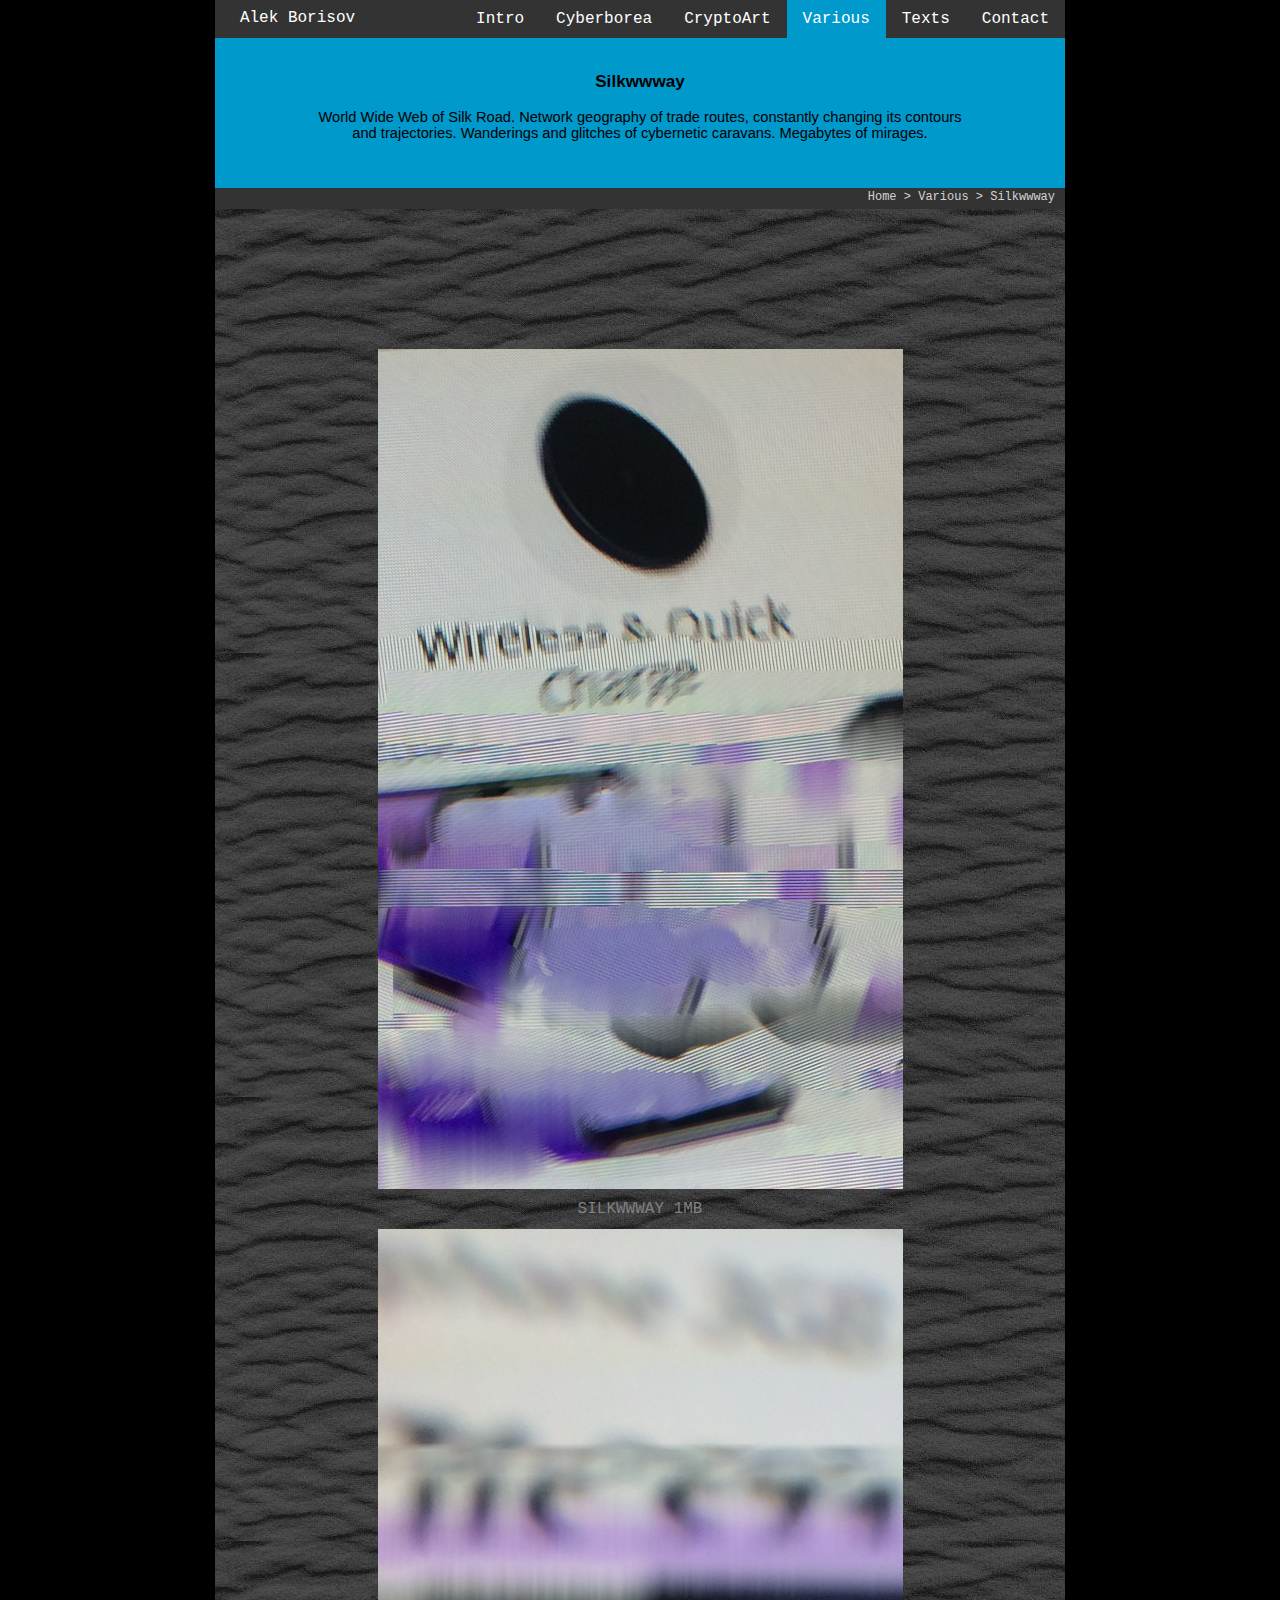
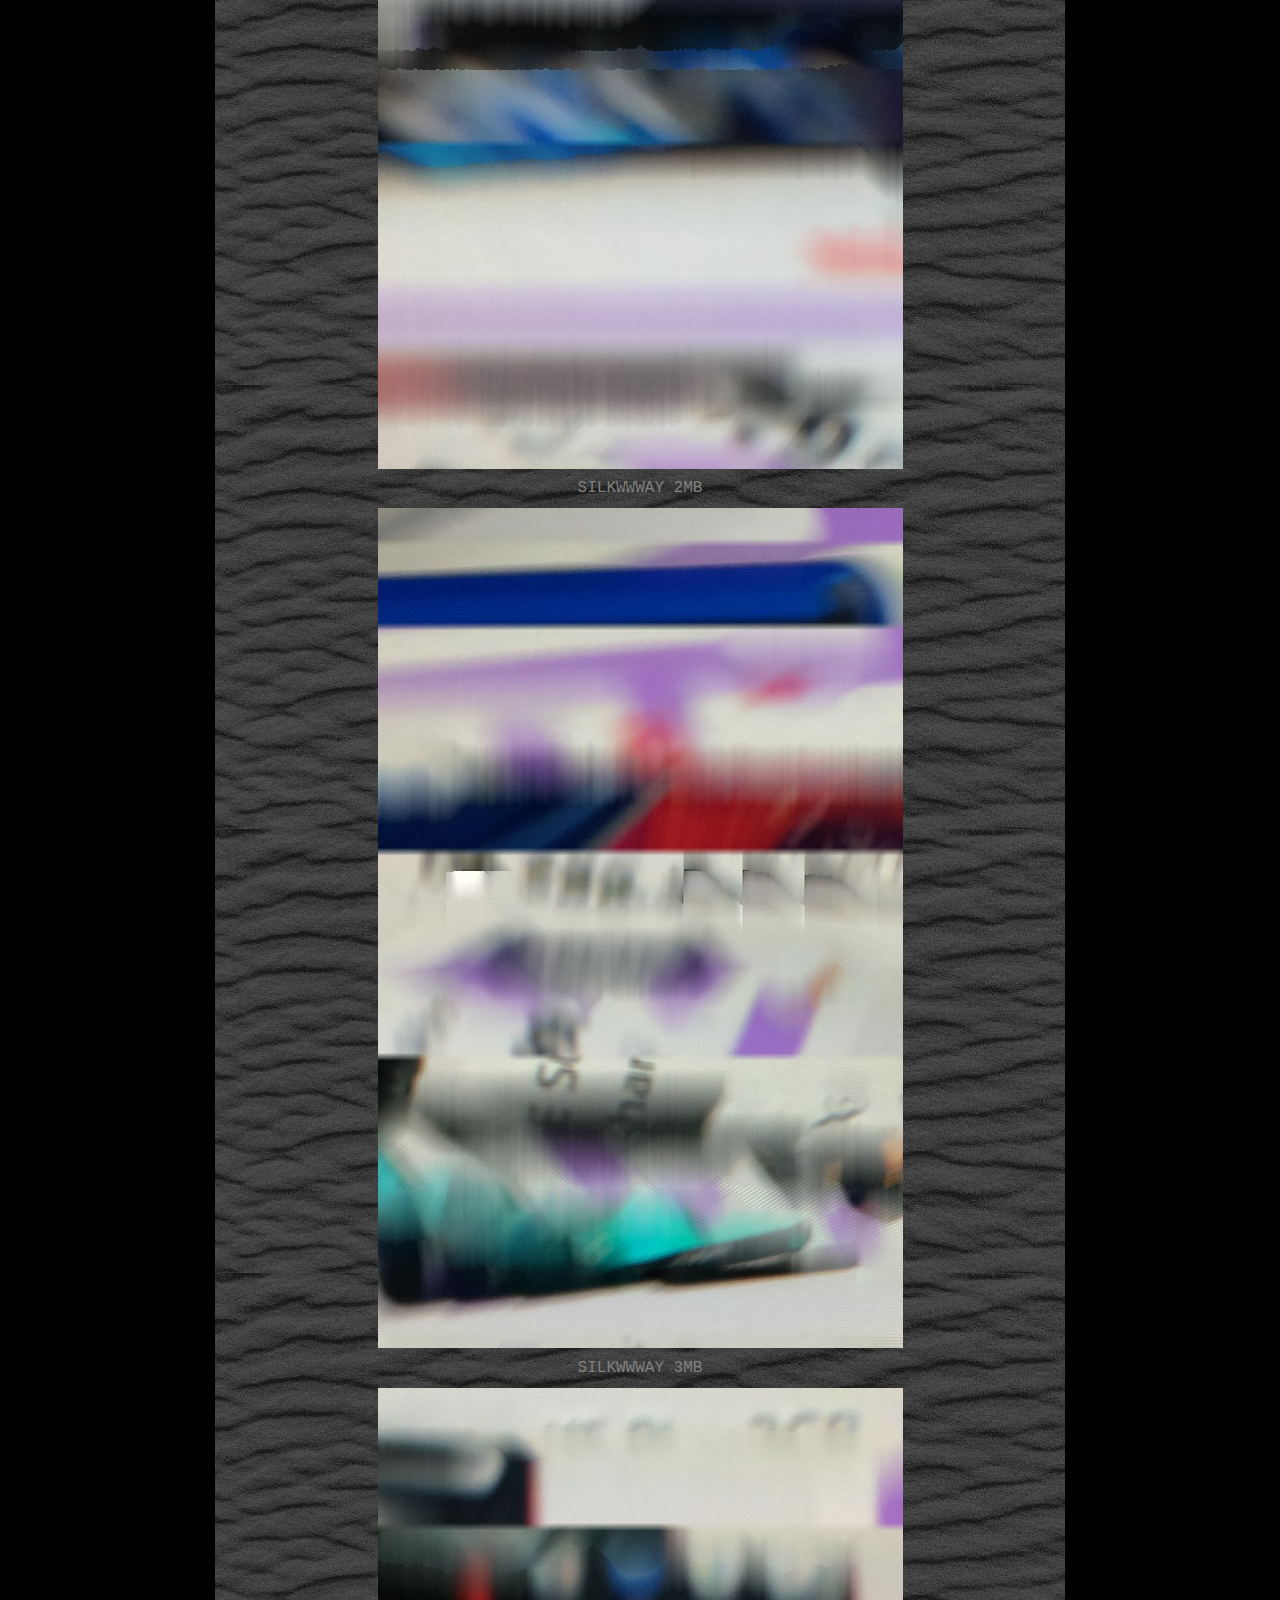
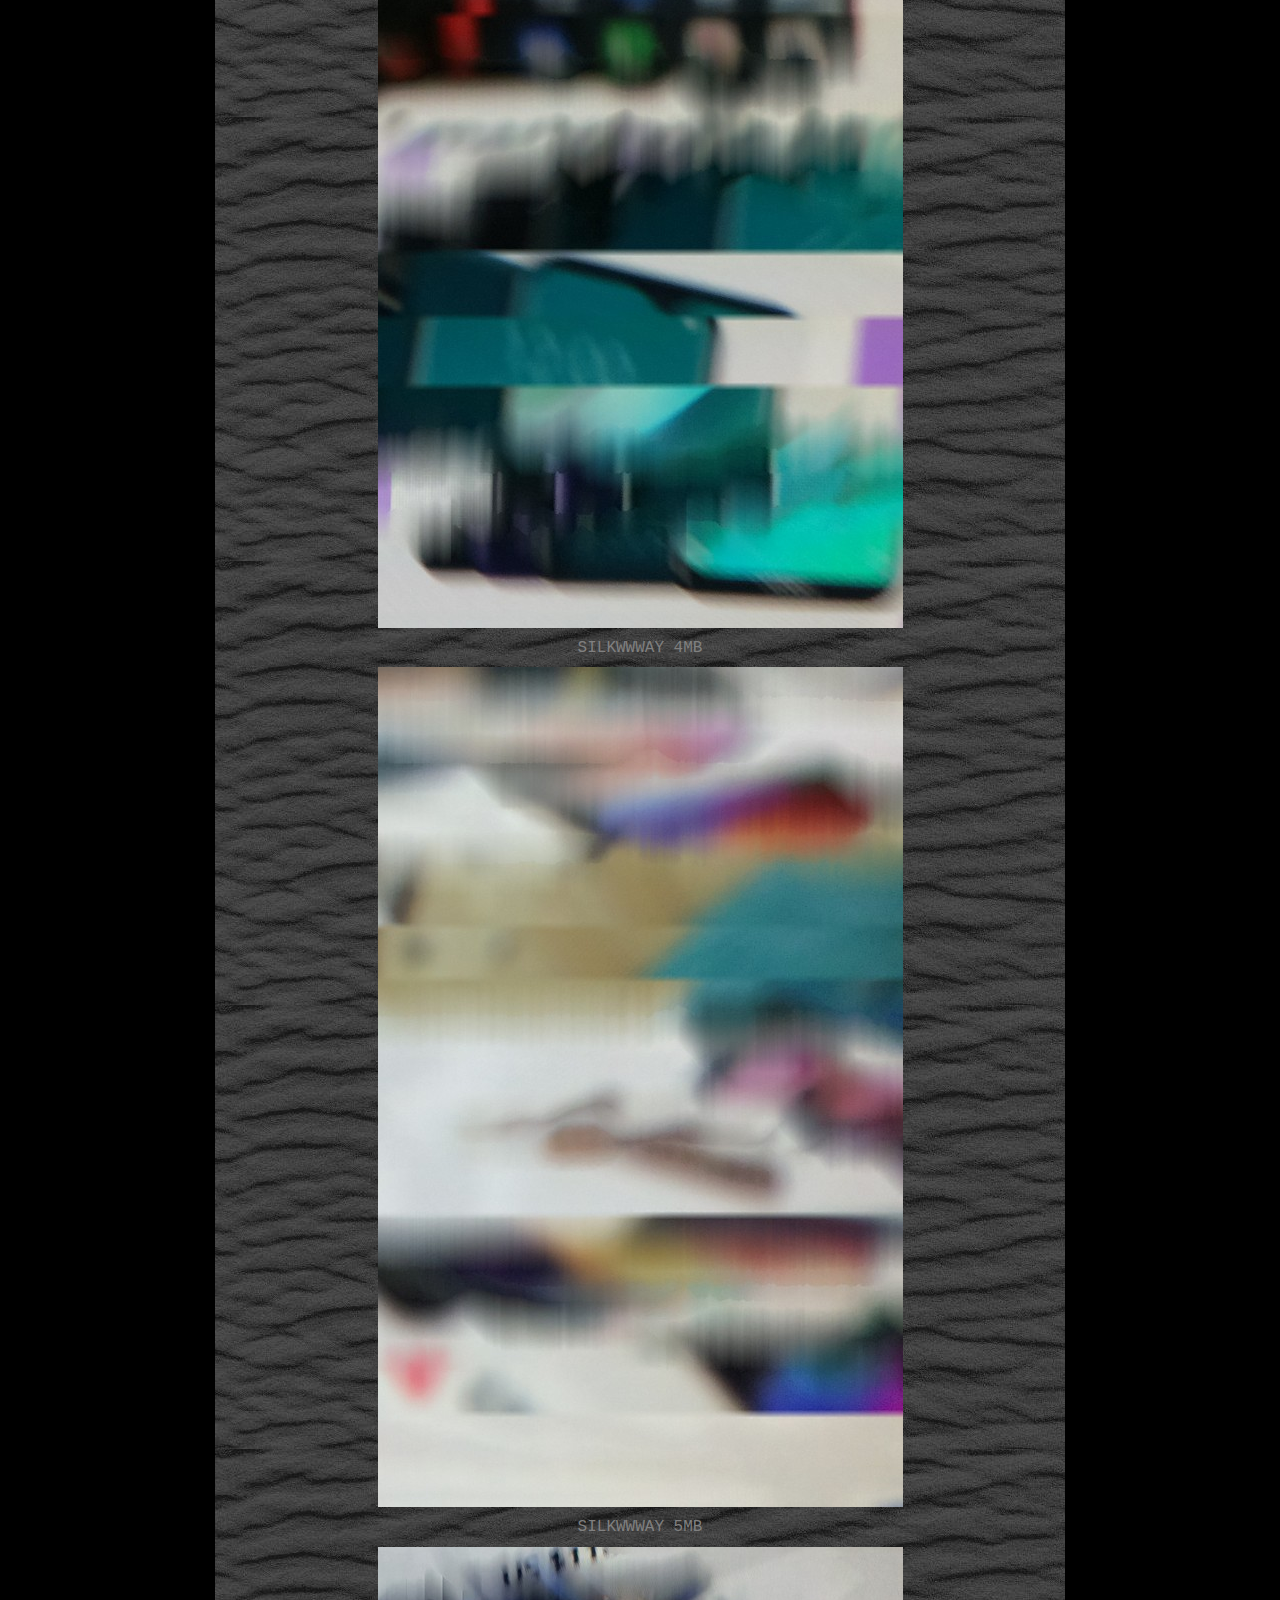
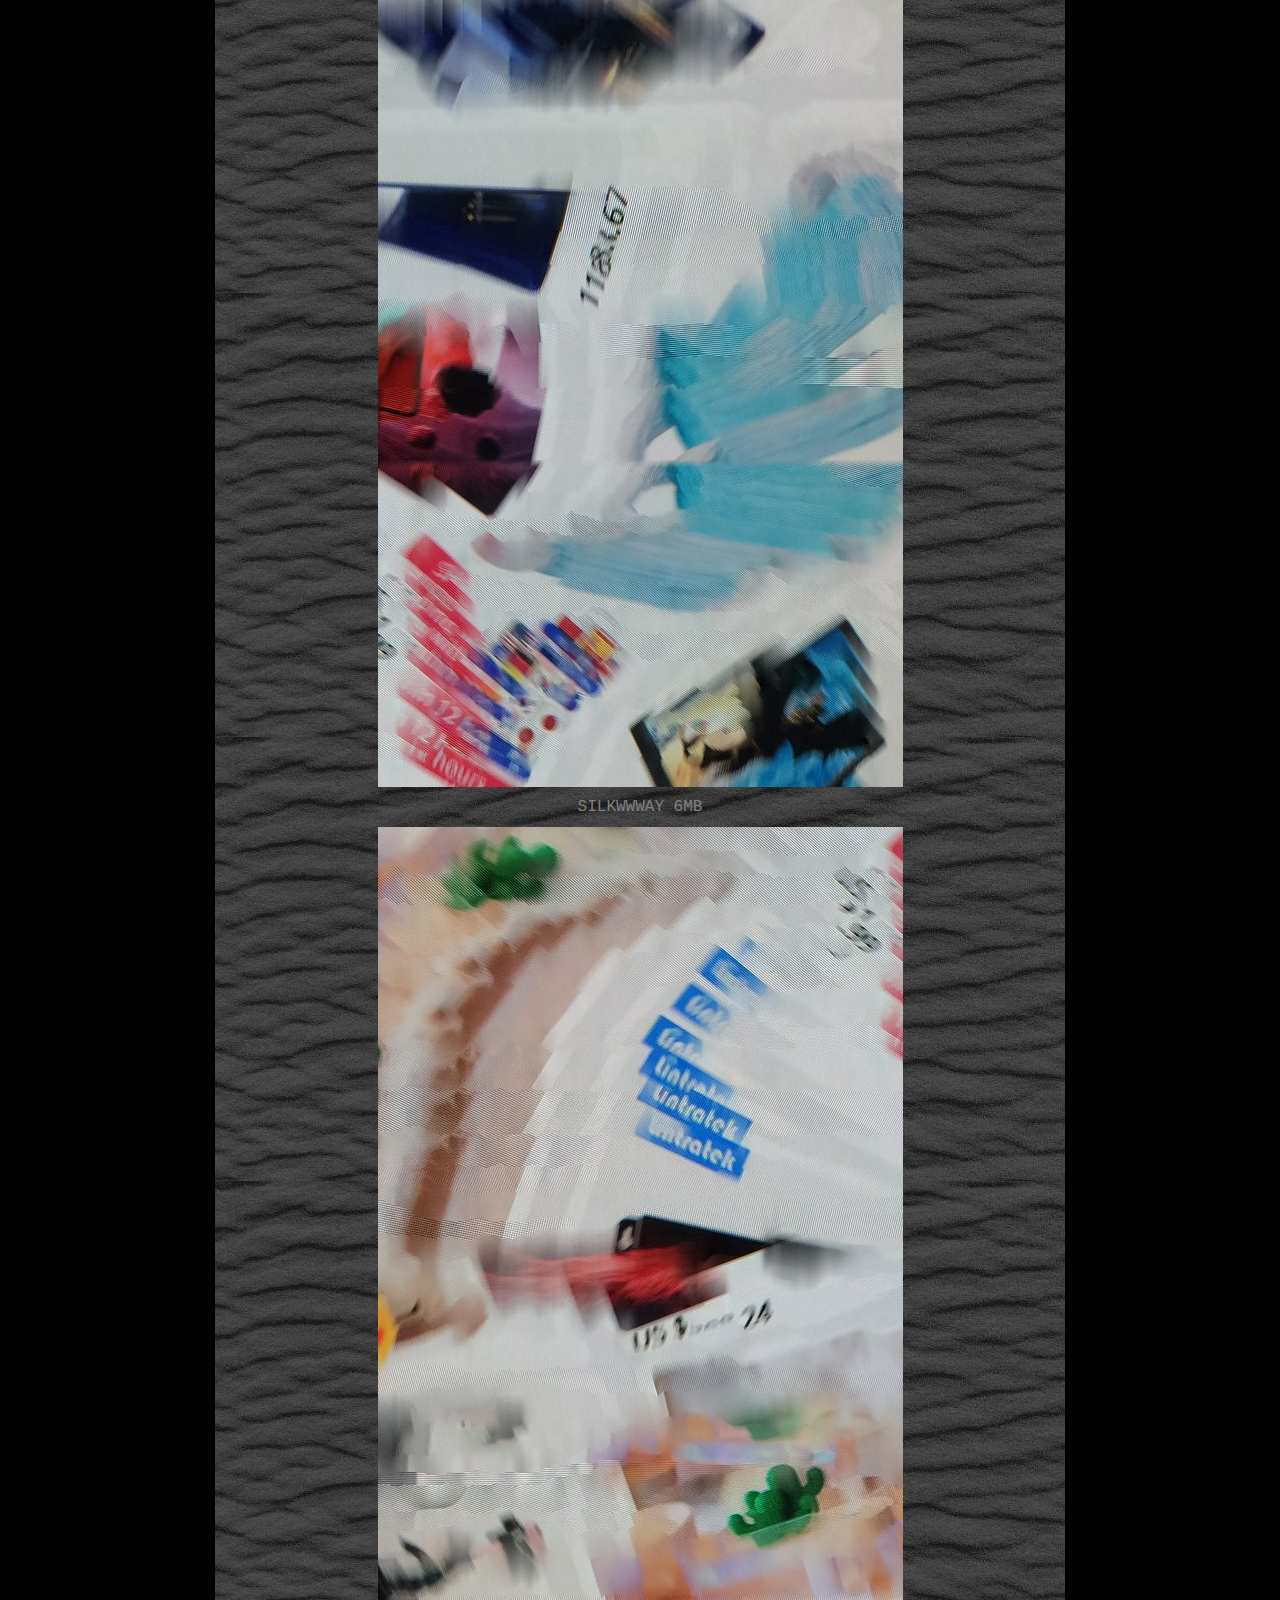
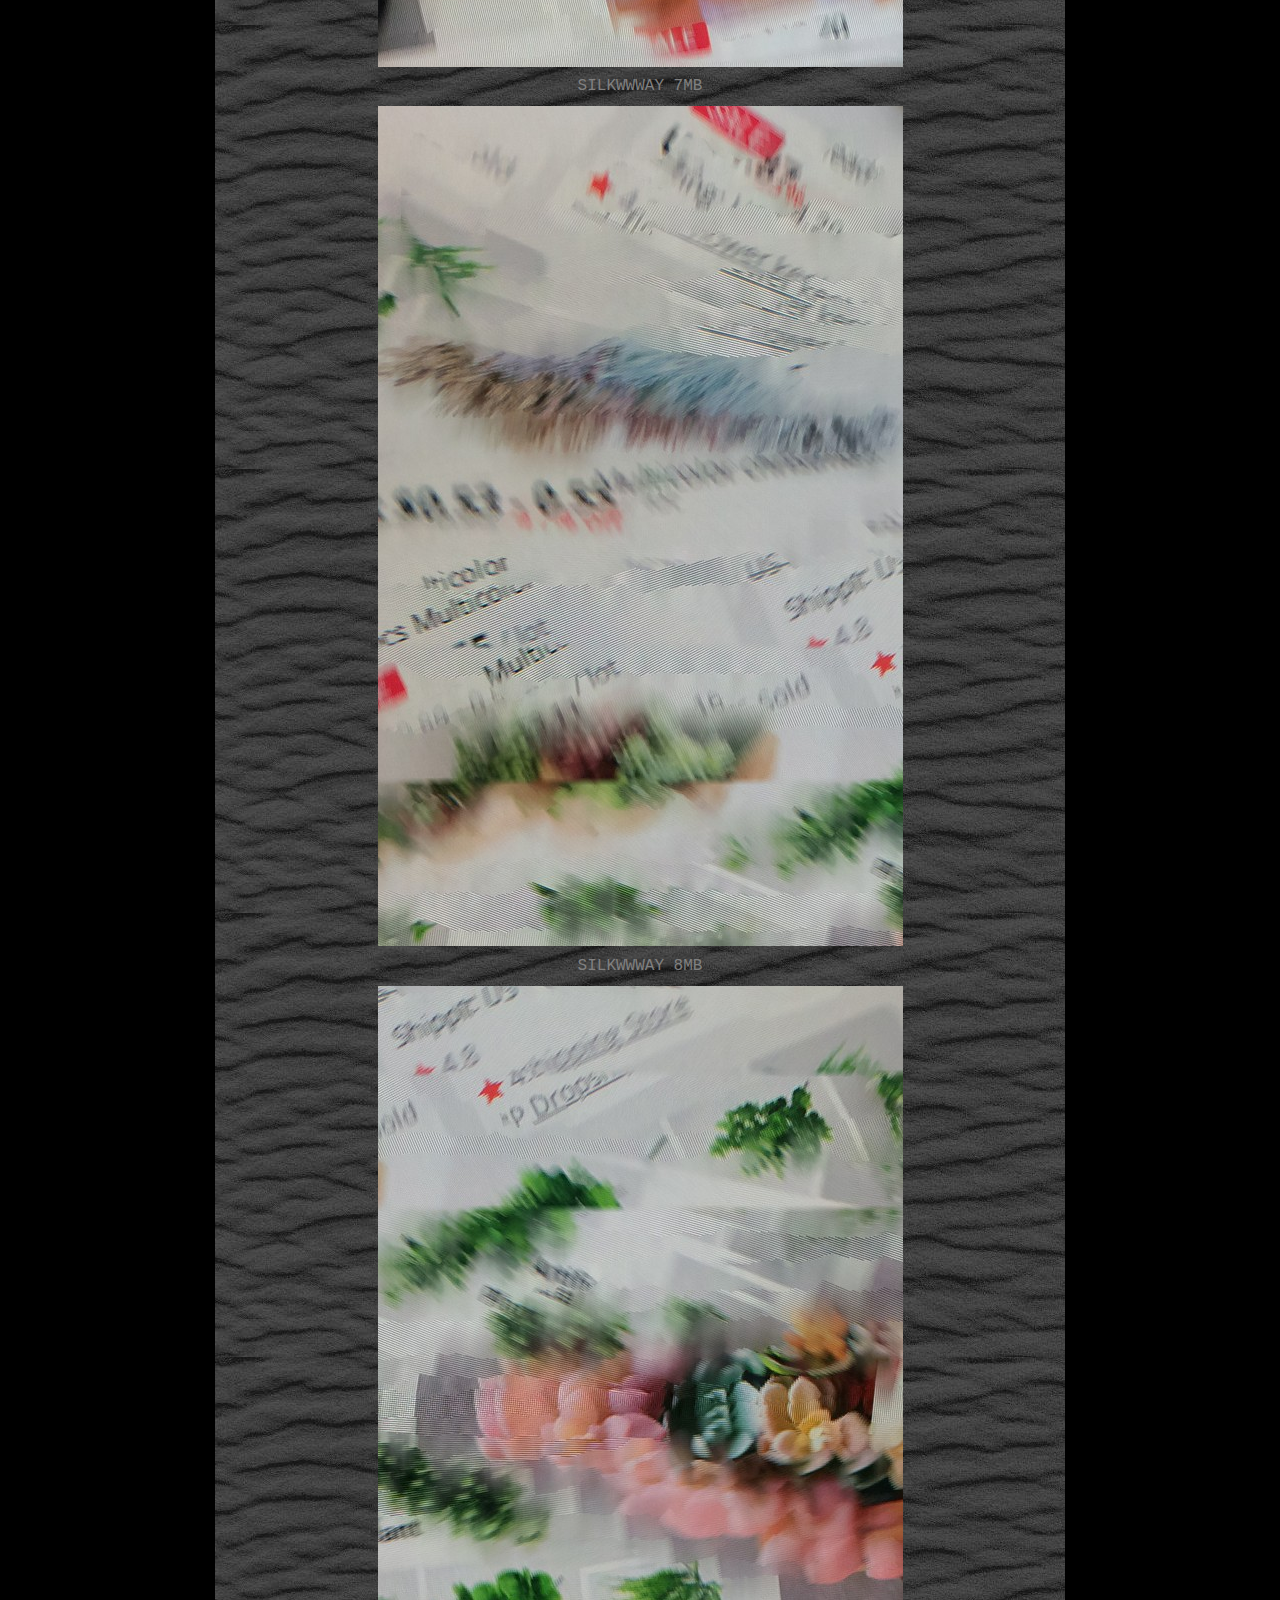
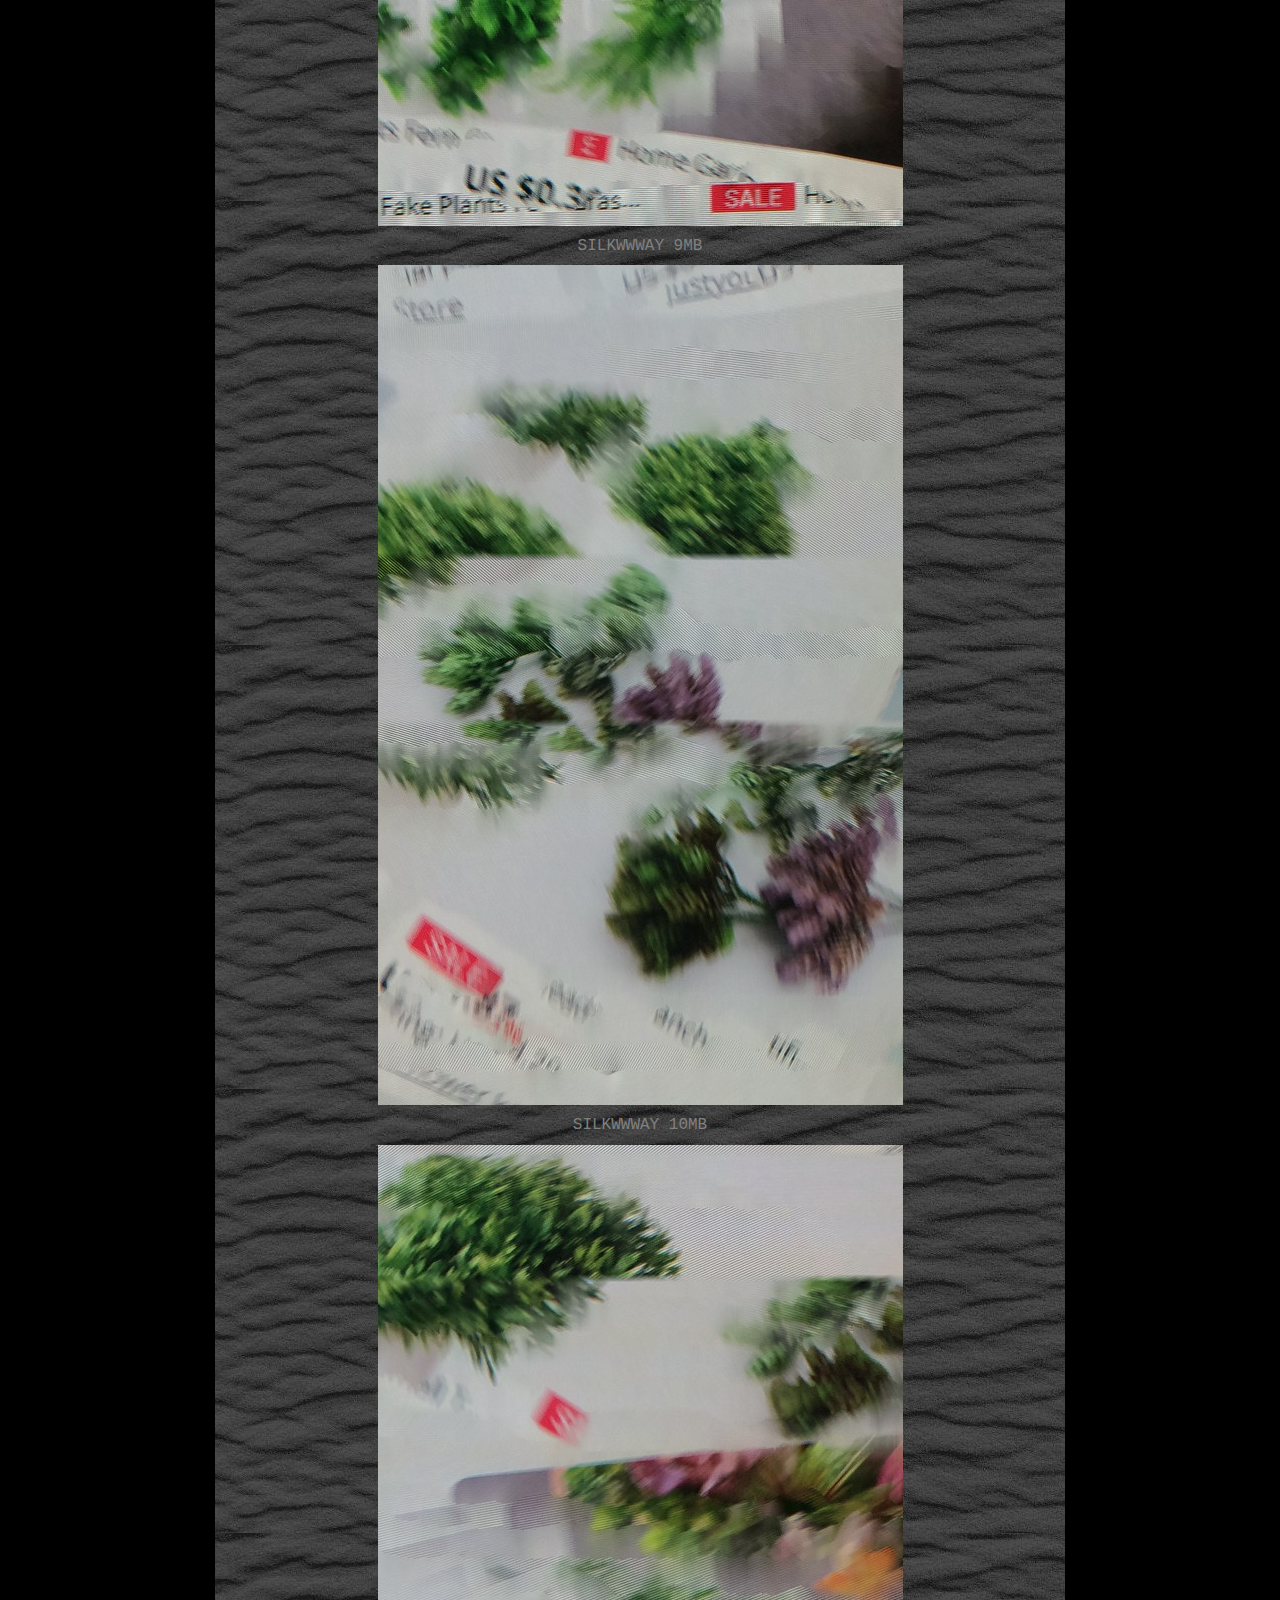
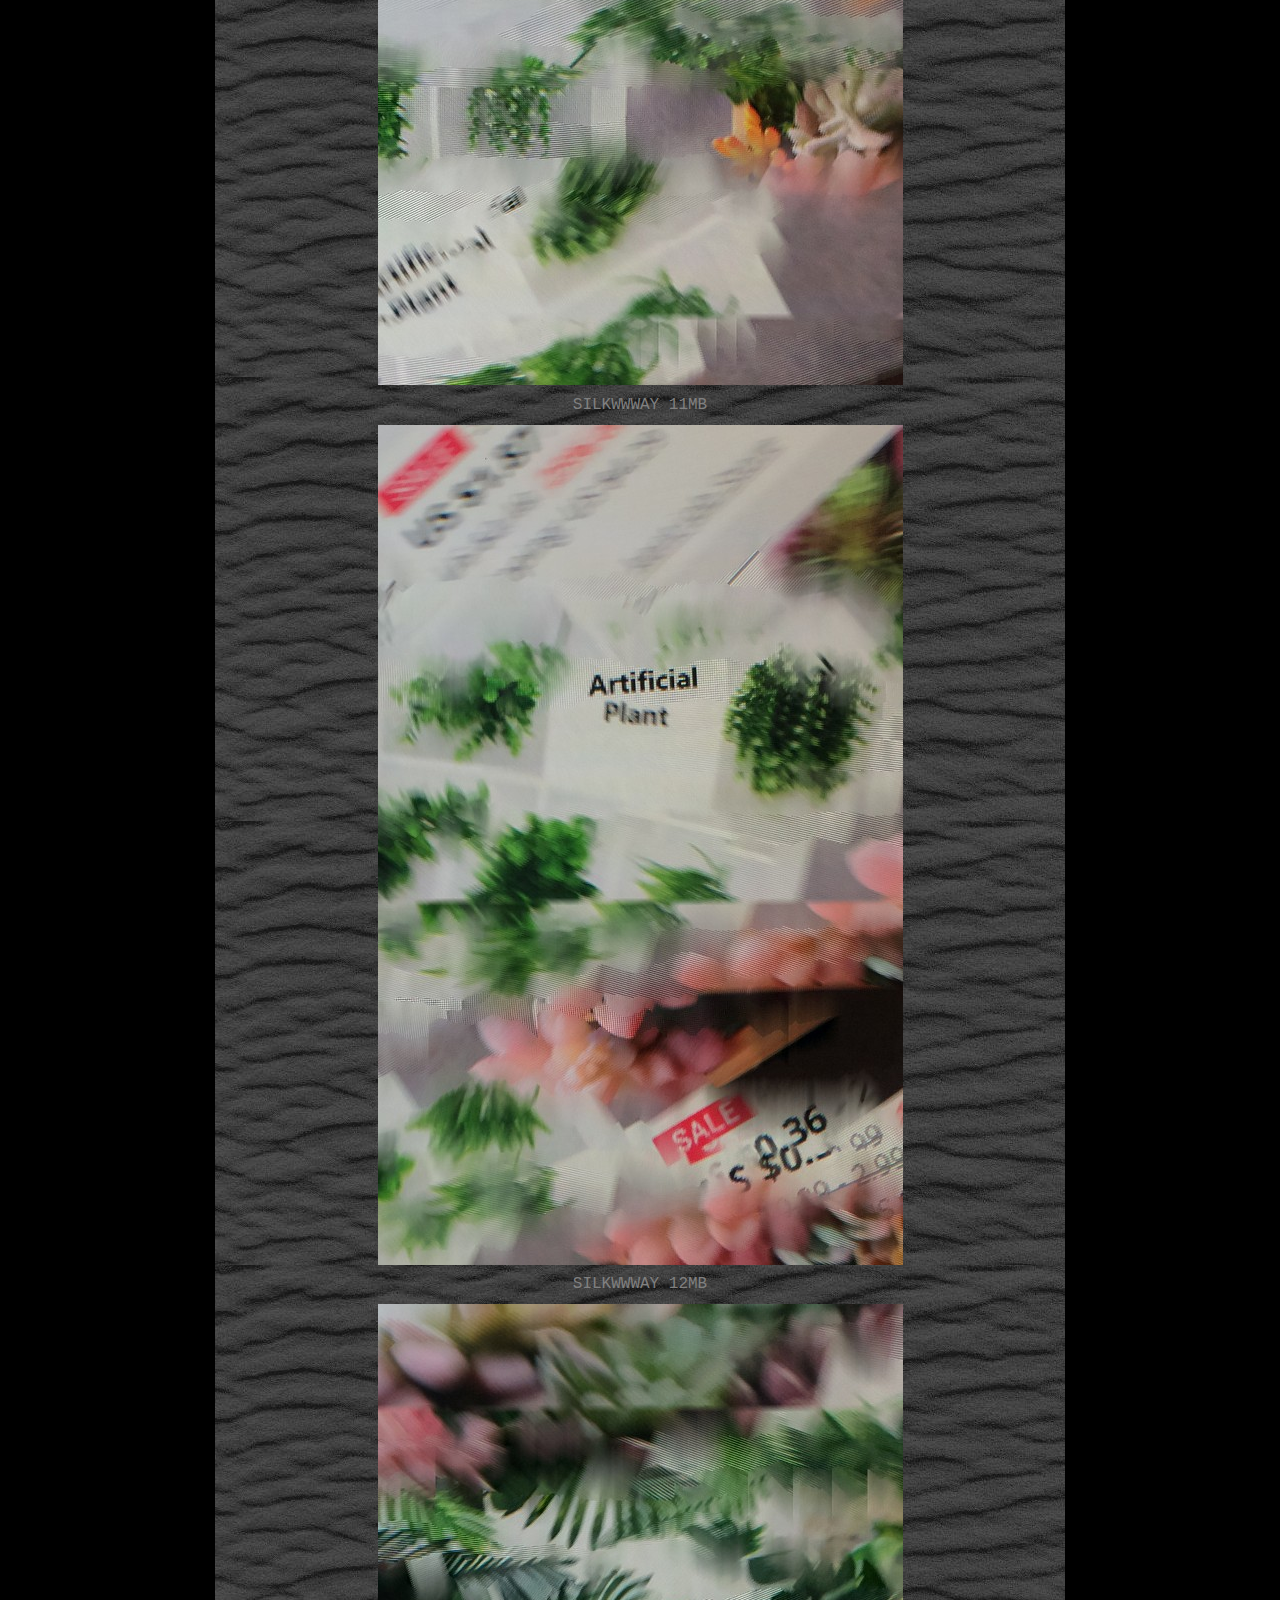
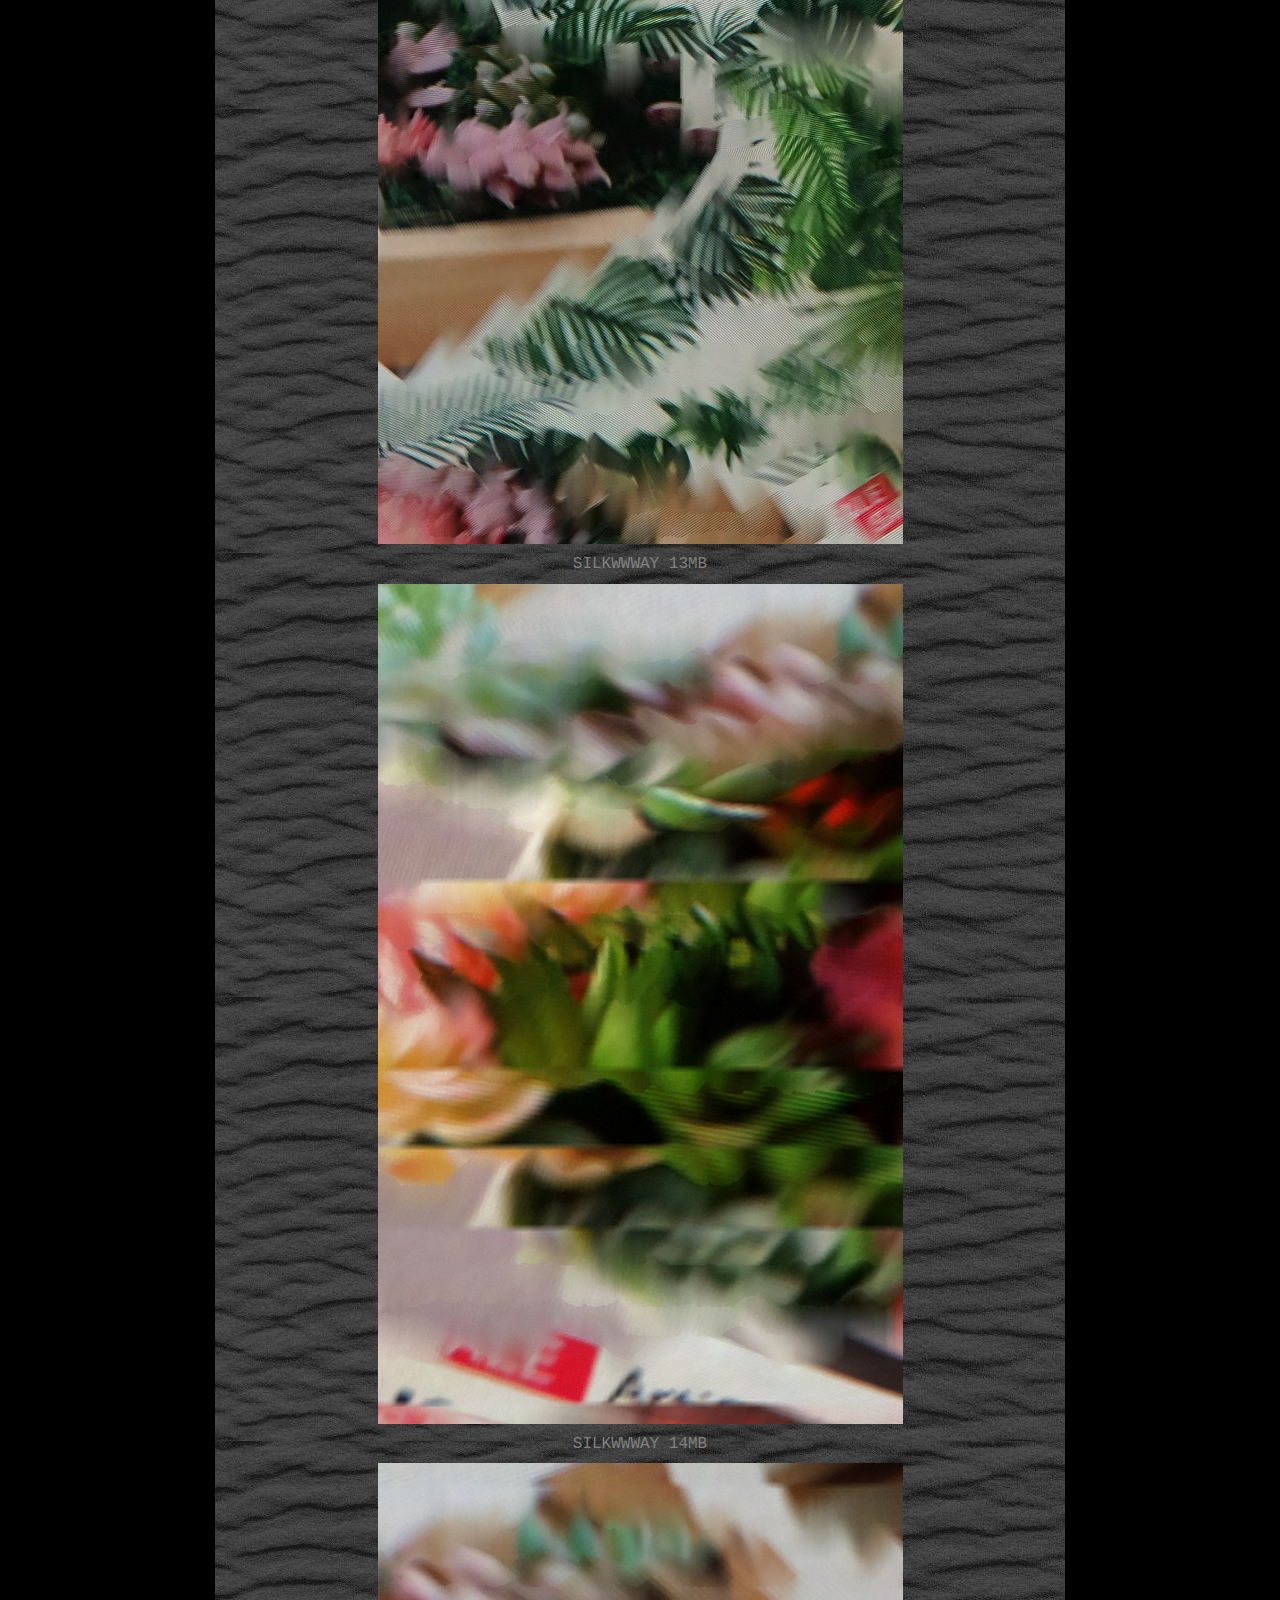
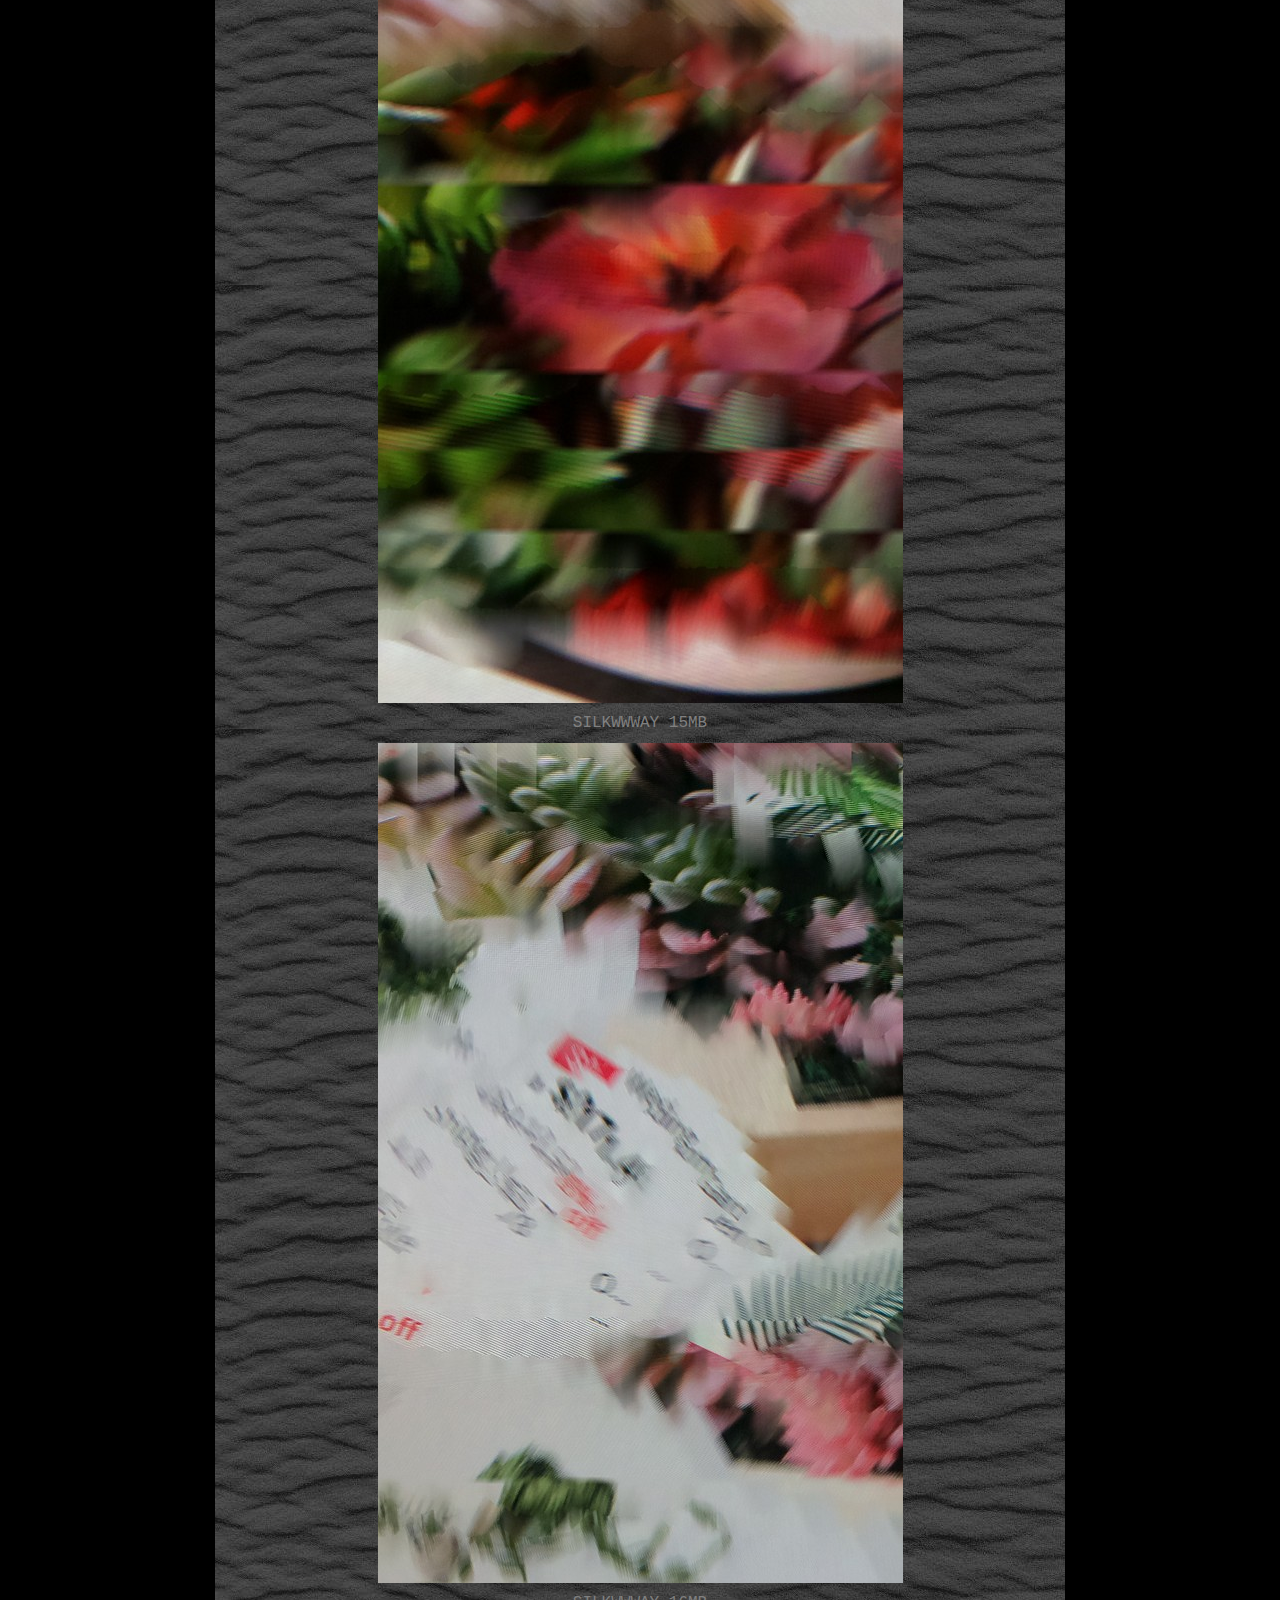
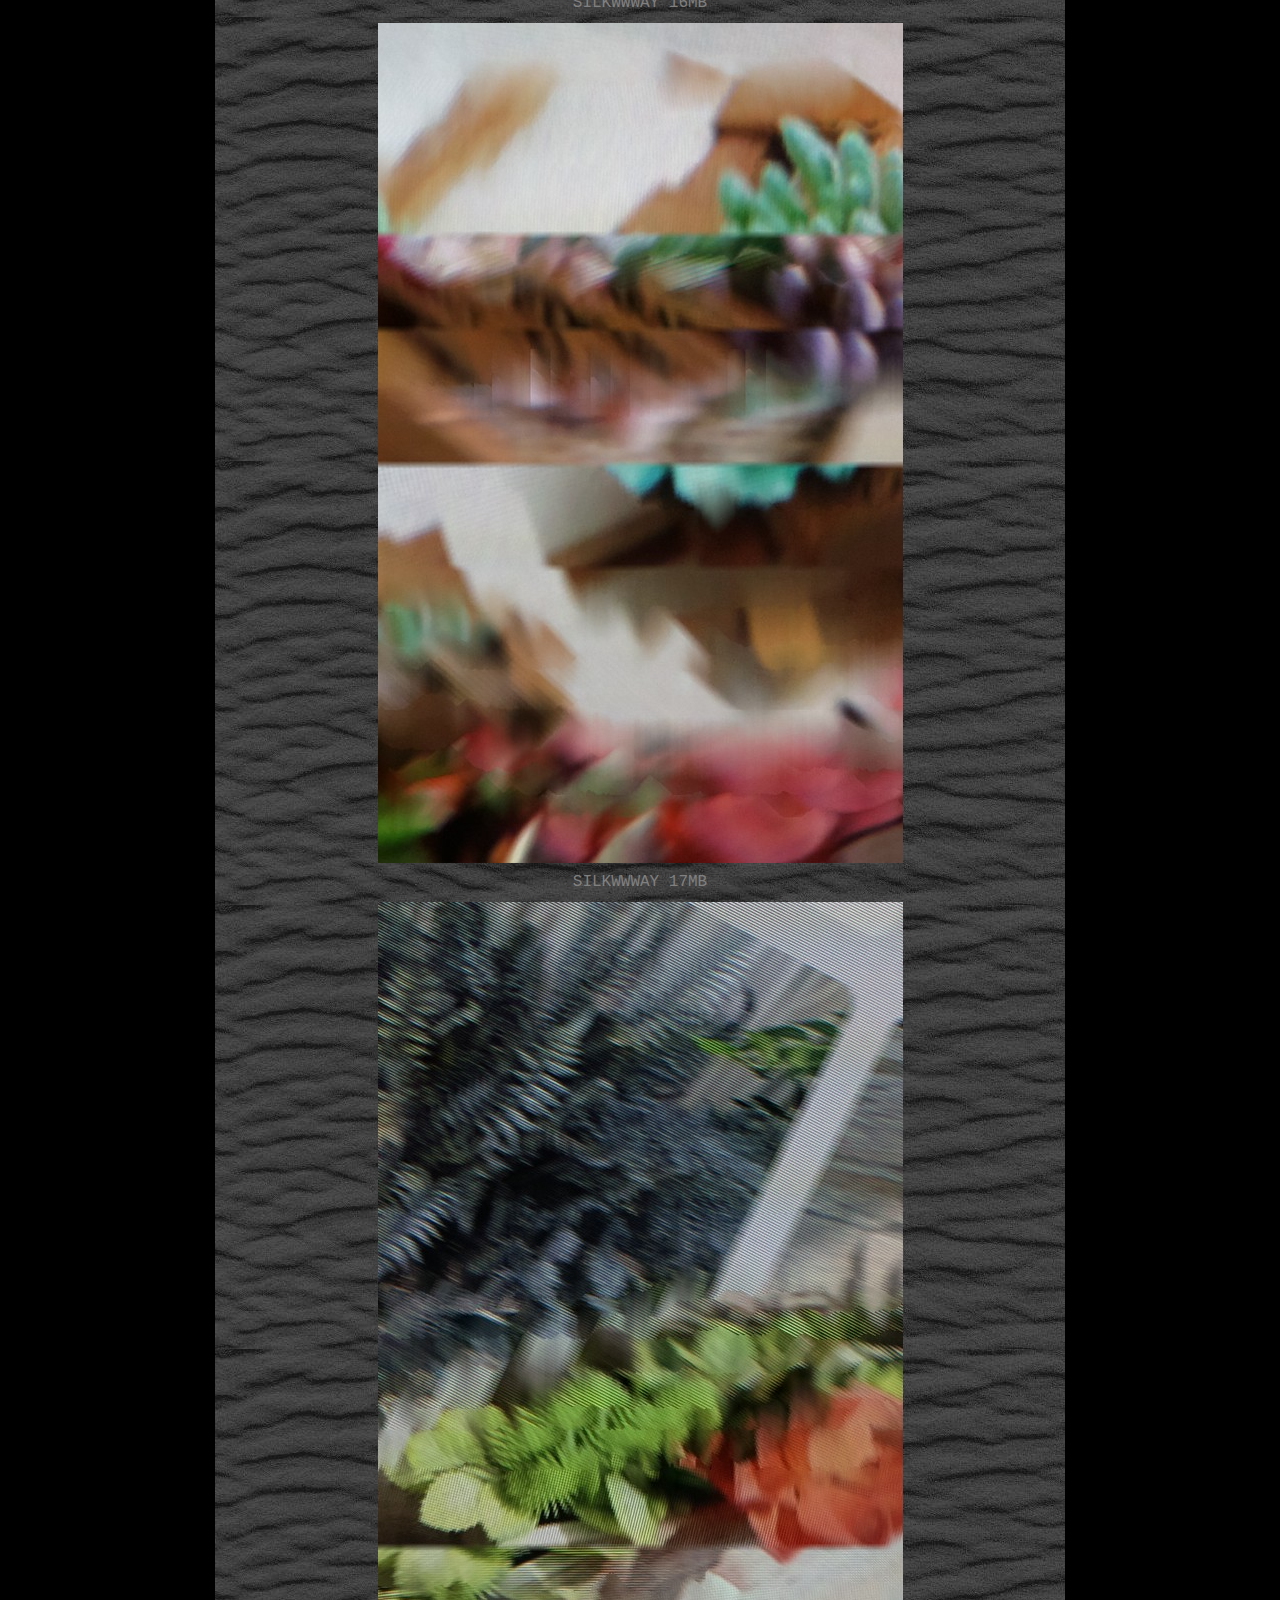
<file: pages/silkwwway.html>
<!DOCTYPE HTML>
<html>
<head>
<meta charset="utf-8">
<meta name="robots" content="index, follow">
<title>Alek Borisov - Silkwwway</title>
<link rel="shortcut icon" href="../content/favicon-ab.png" type="image/png">
<link rel="stylesheet" type="text/css" href="../style.css">
</head>

<body>

<header>

<div class="container-menu">
  <ul>
  <li><a href="../pages/contact.html">Contact</a></li>
  <li><a href="../pages/texts.html">Texts</a></li>
  <li><a class="active" href="../pages/various.html">Various</a></li>
  <li><a href="../pages/cryptoart.html">CryptoArt</a></li>
  <li><a href="../pages/cyberborea.html">Cyberborea</a></li>
  <li><a href="../index.html">Intro</a></li>
  <div class="container-name">Alek Borisov</div>
  </ul>
</div>

</header>

<main>

<div class="container-title"><br>

<div class="ttl"><h3>Silkwwway</h3>
<p>World Wide Web of Silk Road. Network geography of trade routes, constantly changing its contours and trajectories. Wanderings and glitches of cybernetic caravans. Megabytes of mirages.</p>
</div>

</div>

<div class="container-border">Home > Various > Silkwwway</div>

<div class="container-silkwwway" style="background-image: url(../content/images/A-Borisov_Silkwwway_Sand.jpg)" width="850">

<div class="silkwwway">
<img src="../content/images/A-Borisov_SILKWWWAY_S001-R.jpg" width="525" height="840" alt="SILKWWWAY 1MB">
<div class="silkwwway-ttl">SILKWWWAY 1MB</div>
<img src="../content/images/A-Borisov_SILKWWWAY_S002-R.jpg" width="525" height="840" alt="SILKWWWAY 2MB">
<div class="silkwwway-ttl">SILKWWWAY 2MB</div>
<img src="../content/images/A-Borisov_SILKWWWAY_S003-R.jpg" width="525" height="840" alt="SILKWWWAY 3MB">
<div class="silkwwway-ttl">SILKWWWAY 3MB</div>
<img src="../content/images/A-Borisov_SILKWWWAY_S004-R.jpg" width="525" height="840" alt="SILKWWWAY 4MB">
<div class="silkwwway-ttl">SILKWWWAY 4MB</div>
<img src="../content/images/A-Borisov_SILKWWWAY_S005-R.jpg" width="525" height="840" alt="SILKWWWAY 5MB">
<div class="silkwwway-ttl">SILKWWWAY 5MB</div>
<img src="../content/images/A-Borisov_SILKWWWAY_S006-R.jpg" width="525" height="840" alt="SILKWWWAY 6MB">
<div class="silkwwway-ttl">SILKWWWAY 6MB</div>
<img src="../content/images/A-Borisov_SILKWWWAY_S007-R.jpg" width="525" height="840" alt="SILKWWWAY 7MB">
<div class="silkwwway-ttl">SILKWWWAY 7MB</div>
<img src="../content/images/A-Borisov_SILKWWWAY_S008-R.jpg" width="525" height="840" alt="SILKWWWAY 8MB">
<div class="silkwwway-ttl">SILKWWWAY 8MB</div>
<img src="../content/images/A-Borisov_SILKWWWAY_S009-R.jpg" width="525" height="840" alt="SILKWWWAY 9MB">
<div class="silkwwway-ttl">SILKWWWAY 9MB</div>
<img src="../content/images/A-Borisov_SILKWWWAY_S010-R.jpg" width="525" height="840" alt="SILKWWWAY 10MB">
<div class="silkwwway-ttl">SILKWWWAY 10MB</div>
<img src="../content/images/A-Borisov_SILKWWWAY_S011-R.jpg" width="525" height="840" alt="SILKWWWAY 11MB">
<div class="silkwwway-ttl">SILKWWWAY 11MB</div>
<img src="../content/images/A-Borisov_SILKWWWAY_S012-R.jpg" width="525" height="840" alt="SILKWWWAY 12MB">
<div class="silkwwway-ttl">SILKWWWAY 12MB</div>
<img src="../content/images/A-Borisov_SILKWWWAY_S013-R.jpg" width="525" height="840" alt="SILKWWWAY 13MB">
<div class="silkwwway-ttl">SILKWWWAY 13MB</div>
<img src="../content/images/A-Borisov_SILKWWWAY_S014-R.jpg" width="525" height="840" alt="SILKWWWAY 14MB">
<div class="silkwwway-ttl">SILKWWWAY 14MB</div>
<img src="../content/images/A-Borisov_SILKWWWAY_S015-R.jpg" width="525" height="840" alt="SILKWWWAY 15MB">
<div class="silkwwway-ttl">SILKWWWAY 15MB</div>
<img src="../content/images/A-Borisov_SILKWWWAY_S016-R.jpg" width="525" height="840" alt="SILKWWWAY 16MB">
<div class="silkwwway-ttl">SILKWWWAY 16MB</div>
<img src="../content/images/A-Borisov_SILKWWWAY_S017-R.jpg" width="525" height="840" alt="SILKWWWAY 17MB">
<div class="silkwwway-ttl">SILKWWWAY 17MB</div>
<img src="../content/images/A-Borisov_SILKWWWAY_S018-R.jpg" width="525" height="840" alt="SILKWWWAY 18MB">
<div class="silkwwway-ttl">SILKWWWAY 18MB</div>
<img src="../content/images/A-Borisov_SILKWWWAY_S019-R.jpg" width="525" height="840" alt="SILKWWWAY 19MB">
<div class="silkwwway-ttl">SILKWWWAY 19MB</div>
<img src="../content/images/A-Borisov_SILKWWWAY_S020-R.jpg" width="525" height="840" alt="SILKWWWAY 20MB">
<div class="silkwwway-ttl">SILKWWWAY 20MB</div>
<img src="../content/images/A-Borisov_SILKWWWAY_S021-R.jpg" width="525" height="840" alt="SILKWWWAY 21MB">
<div class="silkwwway-ttl">SILKWWWAY 21MB</div>
<img src="../content/images/A-Borisov_SILKWWWAY_S022-R.jpg" width="525" height="840" alt="SILKWWWAY 22MB">
<div class="silkwwway-ttl">SILKWWWAY 22MB</div>
<img src="../content/images/A-Borisov_SILKWWWAY_S023-R.jpg" width="525" height="840" alt="SILKWWWAY 23MB">
<div class="silkwwway-ttl">SILKWWWAY 23MB</div>
<img src="../content/images/A-Borisov_SILKWWWAY_S024-R.jpg" width="525" height="840" alt="SILKWWWAY 24MB">
<div class="silkwwway-ttl">SILKWWWAY 24MB</div>
<img src="../content/images/A-Borisov_SILKWWWAY_S025-R.jpg" width="525" height="840" alt="SILKWWWAY 25MB">
<div class="silkwwway-ttl">SILKWWWAY 25MB</div>
<img src="../content/images/A-Borisov_SILKWWWAY_S026-R.jpg" width="525" height="840" alt="SILKWWWAY 26MB">
<div class="silkwwway-ttl">SILKWWWAY 26MB</div>
<img src="../content/images/A-Borisov_SILKWWWAY_S027-R.jpg" width="525" height="840" alt="SILKWWWAY 27MB">
<div class="silkwwway-ttl">SILKWWWAY 27MB</div>
<img src="../content/images/A-Borisov_SILKWWWAY_S028-R.jpg" width="525" height="840" alt="SILKWWWAY 28MB">
<div class="silkwwway-ttl">SILKWWWAY 28MB</div>
<img src="../content/images/A-Borisov_SILKWWWAY_S029-R.jpg" width="525" height="840" alt="SILKWWWAY 29MB">
<div class="silkwwway-ttl">SILKWWWAY 29MB</div>
<img src="../content/images/A-Borisov_SILKWWWAY_S030-R.jpg" width="525" height="840" alt="SILKWWWAY 30MB">
<div class="silkwwway-ttl">SILKWWWAY 30MB</div>
<img src="../content/images/A-Borisov_SILKWWWAY_S031-R.jpg" width="525" height="840" alt="SILKWWWAY 31MB">
<div class="silkwwway-ttl">SILKWWWAY 31MB</div>
<img src="../content/images/A-Borisov_SILKWWWAY_S032-R.jpg" width="525" height="840" alt="SILKWWWAY 32MB">
<div class="silkwwway-ttl">SILKWWWAY 32MB</div>
<img src="../content/images/A-Borisov_SILKWWWAY_S033-R.jpg" width="525" height="840" alt="SILKWWWAY 33MB">
<div class="silkwwway-ttl">SILKWWWAY 33MB</div>
<img src="../content/images/A-Borisov_SILKWWWAY_S034-R.jpg" width="525" height="840" alt="SILKWWWAY 34MB">
<div class="silkwwway-ttl">SILKWWWAY 34MB</div>
<img src="../content/images/A-Borisov_SILKWWWAY_S035-R.jpg" width="525" height="840" alt="SILKWWWAY 35MB">
<div class="silkwwway-ttl">SILKWWWAY 35MB</div>
<img src="../content/images/A-Borisov_SILKWWWAY_S036-R.jpg" width="525" height="840" alt="SILKWWWAY 36MB">
<div class="silkwwway-ttl">SILKWWWAY 36MB</div>
<img src="../content/images/A-Borisov_SILKWWWAY_S037-R.jpg" width="525" height="840" alt="SILKWWWAY 37MB">
<div class="silkwwway-ttl">SILKWWWAY 37MB</div>
<img src="../content/images/A-Borisov_SILKWWWAY_S038-R.jpg" width="525" height="840" alt="SILKWWWAY 38MB">
<div class="silkwwway-ttl">SILKWWWAY 38MB</div>
<img src="../content/images/A-Borisov_SILKWWWAY_S039-R.jpg" width="525" height="840" alt="SILKWWWAY 39MB">
<div class="silkwwway-ttl">SILKWWWAY 39MB</div>
<img src="../content/images/A-Borisov_SILKWWWAY_S040-R.jpg" width="525" height="840" alt="SILKWWWAY 40MB">
<div class="silkwwway-ttl">SILKWWWAY 40MB</div>
<img src="../content/images/A-Borisov_SILKWWWAY_S041-R.jpg" width="525" height="840" alt="SILKWWWAY 41MB">
<div class="silkwwway-ttl">SILKWWWAY 41MB</div>
<img src="../content/images/A-Borisov_SILKWWWAY_S042-R.jpg" width="525" height="840" alt="SILKWWWAY 42MB">
<div class="silkwwway-ttl">SILKWWWAY 42MB</div>
<img src="../content/images/A-Borisov_SILKWWWAY_S043-R.jpg" width="525" height="840" alt="SILKWWWAY 43MB">
<div class="silkwwway-ttl">SILKWWWAY 43MB</div>
<img src="../content/images/A-Borisov_SILKWWWAY_S044-R.jpg" width="525" height="840" alt="SILKWWWAY 44MB">
<div class="silkwwway-ttl">SILKWWWAY 44MB</div>
<img src="../content/images/A-Borisov_SILKWWWAY_S045-R.jpg" width="525" height="840" alt="SILKWWWAY 45MB">
<div class="silkwwway-ttl">SILKWWWAY 45MB</div>
<img src="../content/images/A-Borisov_SILKWWWAY_S046-R.jpg" width="525" height="840" alt="SILKWWWAY 46MB">
<div class="silkwwway-ttl">SILKWWWAY 46MB</div>
<img src="../content/images/A-Borisov_SILKWWWAY_S047-R.jpg" width="525" height="840" alt="SILKWWWAY 47MB">
<div class="silkwwway-ttl">SILKWWWAY 47MB</div>
<img src="../content/images/A-Borisov_SILKWWWAY_S048-R.jpg" width="525" height="840" alt="SILKWWWAY 48MB">
<div class="silkwwway-ttl">SILKWWWAY 48MB</div>
<img src="../content/images/A-Borisov_SILKWWWAY_S049-R.jpg" width="525" height="840" alt="SILKWWWAY 49MB">
<div class="silkwwway-ttl">SILKWWWAY 49MB</div>
<img src="../content/images/A-Borisov_SILKWWWAY_S050-R.jpg" width="525" height="840" alt="SILKWWWAY 50MB">
<div class="silkwwway-ttl">SILKWWWAY 50MB</div>
<img src="../content/images/A-Borisov_SILKWWWAY_S051-R.jpg" width="525" height="840" alt="SILKWWWAY 51MB">
<div class="silkwwway-ttl">SILKWWWAY 51MB</div>
<img src="../content/images/A-Borisov_SILKWWWAY_S052-R.jpg" width="525" height="840" alt="SILKWWWAY 52MB">
<div class="silkwwway-ttl">SILKWWWAY 52MB</div>
<img src="../content/images/A-Borisov_SILKWWWAY_S053-R.jpg" width="525" height="840" alt="SILKWWWAY 53MB">
<div class="silkwwway-ttl">SILKWWWAY 53MB</div>
<img src="../content/images/A-Borisov_SILKWWWAY_S054-R.jpg" width="525" height="840" alt="SILKWWWAY 54MB">
<div class="silkwwway-ttl">SILKWWWAY 54MB</div>
<img src="../content/images/A-Borisov_SILKWWWAY_S055-R.jpg" width="525" height="840" alt="SILKWWWAY 55MB">
<div class="silkwwway-ttl">SILKWWWAY 55MB</div>
<img src="../content/images/A-Borisov_SILKWWWAY_S056-R.jpg" width="525" height="840" alt="SILKWWWAY 56MB">
<div class="silkwwway-ttl">SILKWWWAY 56MB</div>
<img src="../content/images/A-Borisov_SILKWWWAY_S057-R.jpg" width="525" height="840" alt="SILKWWWAY 57MB">
<div class="silkwwway-ttl">SILKWWWAY 57MB</div>
<img src="../content/images/A-Borisov_SILKWWWAY_S058-R.jpg" width="525" height="840" alt="SILKWWWAY 58MB">
<div class="silkwwway-ttl">SILKWWWAY 58MB</div>
<img src="../content/images/A-Borisov_SILKWWWAY_S059-R.jpg" width="525" height="840" alt="SILKWWWAY 59MB">
<div class="silkwwway-ttl">SILKWWWAY 59MB</div>
<img src="../content/images/A-Borisov_SILKWWWAY_S060-R.jpg" width="525" height="840" alt="SILKWWWAY 60MB">
<div class="silkwwway-ttl">SILKWWWAY 60MB</div>
<img src="../content/images/A-Borisov_SILKWWWAY_S061-R.jpg" width="525" height="840" alt="SILKWWWAY 61MB">
<div class="silkwwway-ttl">SILKWWWAY 61MB</div>
<img src="../content/images/A-Borisov_SILKWWWAY_S062-R.jpg" width="525" height="840" alt="SILKWWWAY 62MB">
<div class="silkwwway-ttl">SILKWWWAY 62MB</div>
<img src="../content/images/A-Borisov_SILKWWWAY_S063-R.jpg" width="525" height="840" alt="SILKWWWAY 63MB">
<div class="silkwwway-ttl">SILKWWWAY 63MB</div>
</div>

</div>

</main>

<footer>

<div class="container-foot">HTML+CSS+IPFS ~ Deployed by Alek</div>

</footer>

</body>

</html
</file>
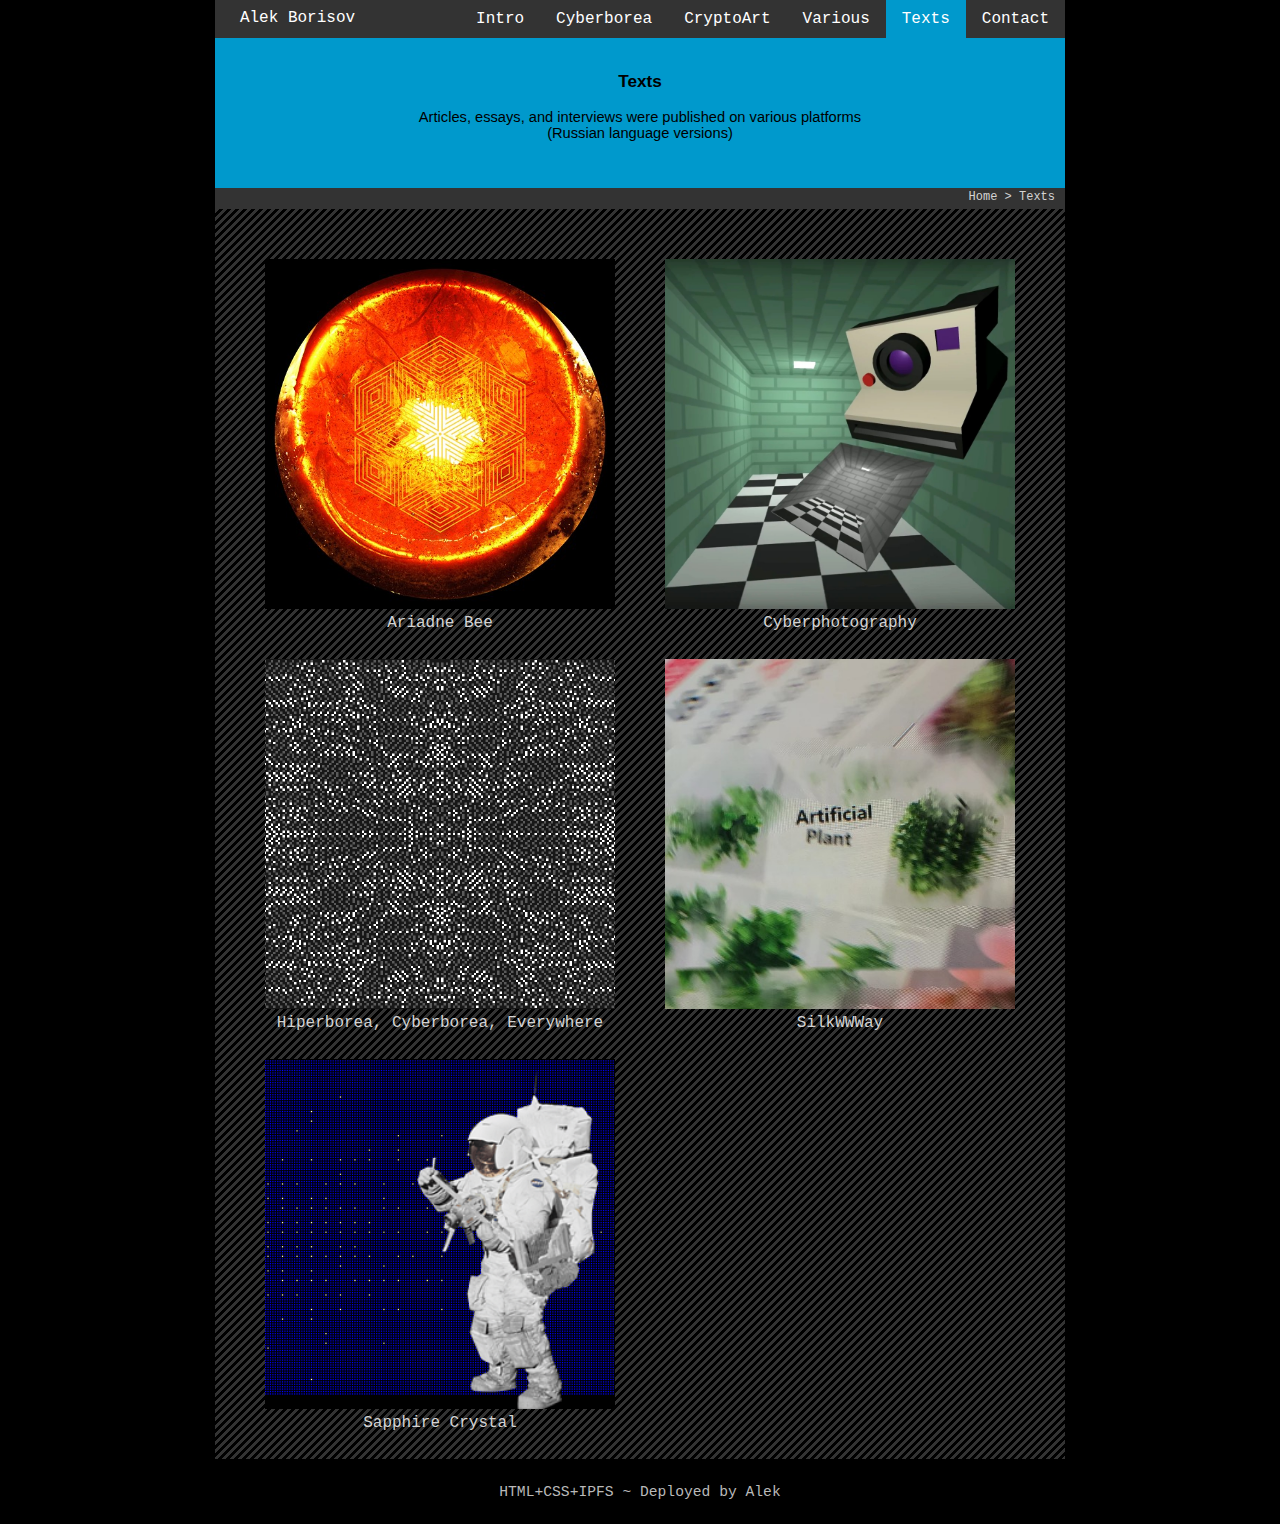
<file: pages/texts.html>
<!DOCTYPE HTML>
<html>
<head>
<meta charset="utf-8">
<meta name="robots" content="index, follow">
<title>Alek Borisov - Texts</title>
<link rel="shortcut icon" href="../content/favicon-ab.png" type="image/png">
<link rel="stylesheet" type="text/css" href="../style.css">
</head>

<body>

<header>

<div class="container-menu">
  <ul>
  <li><a href="../pages/contact.html">Contact</a></li>
  <li><a class="active" href="#texts">Texts</a></li>
  <li><a href="../pages/various.html">Various</a></li>
  <li><a href="../pages/cryptoart.html">CryptoArt</a></li>
  <li><a href="../pages/cyberborea.html">Cyberborea</a></li>
  <li><a href="../index.html">Intro</a></li>
  <div class="container-name">Alek Borisov</div>
  </ul>
</div>

</header>

<main>

<div class="container-title"><br>

<div class="ttl"><h3>Texts</h3>
<p>Articles, essays, and interviews were published on various platforms<br>
(Russian language versions)</p>
</div>

</div>

<div class="container-border">Home > Texts</div>

<div class="container-texts" style="background-image: url(../content/images/Site_Bg8x8-Black.png)">

<div class="texts-row">
<div class="texts-column">
<a href="https://syg.ma/@alekborisov/pchiela-ariadna" class="content" target="_blank"><img src="../content/images/AB-Site_Texts_Ariadne.jpg" alt="Ariadne Bee" style="width:100%;"></a>
<a href="https://syg.ma/@alekborisov/pchiela-ariadna" class="content" target="_blank">Ariadne Bee</a>
</div>
<div class="texts-column">
<a href="https://syg.ma/@alekborisov/kibierfotoghrafiia" class="content" target="_blank"><img src="../content/images/AB-Site_Texts_Cyberphoto.jpg" alt="Cyberphotography" style="width:100%;"></a>
<a href="https://syg.ma/@alekborisov/kibierfotoghrafiia" class="content" target="_blank">Cyberphotography</a>
</div>
<div class="texts-column">
<a href="https://syg.ma/@alekborisov/gipierborieia-kibierborieia-dalieie-viezdie" class="content" target="_blank"><img src="../content/images/AB-Site_Texts_Cyberborea.png" alt="Cyberborea" style="width:100%;"></a>
<a href="https://syg.ma/@alekborisov/gipierborieia-kibierborieia-dalieie-viezdie" class="content" target="_blank">Hiperborea, Cyberborea, Everywhere</a>
</div>
<div class="texts-column">
<a href="https://syg.ma/@alekborisov/silkwwway" class="content" target="_blank"><img src="../content/images/AB-Site_Texts_SilkWWWay.jpg" alt="SilkWWWay" style="width:100%;"></a>
<a href="https://syg.ma/@alekborisov/silkwwway" class="content" target="_blank">SilkWWWay</a>
</div>
<div class="texts-column">
<a href="https://syg.ma/@pingdf/sapfirovyi-kristall-v-tiomnom-ughlu-vsiemirnoi-pautiny-intierviu-s-aliekom-borisovym" class="content" target="_blank"><img src="../content/images/AB-Site_Texts_Sapphire-Crystal.png" alt="Sapphire Crystal" style="width:100%;"></a>
<a href="https://syg.ma/@pingdf/sapfirovyi-kristall-v-tiomnom-ughlu-vsiemirnoi-pautiny-intierviu-s-aliekom-borisovym" class="content" target="_blank">Sapphire Crystal</a>
</div>
</div>

</div>

</main>

<footer>

<div class="container-foot">HTML+CSS+IPFS ~ Deployed by Alek</div>

</footer>

</body>

</html
</file>
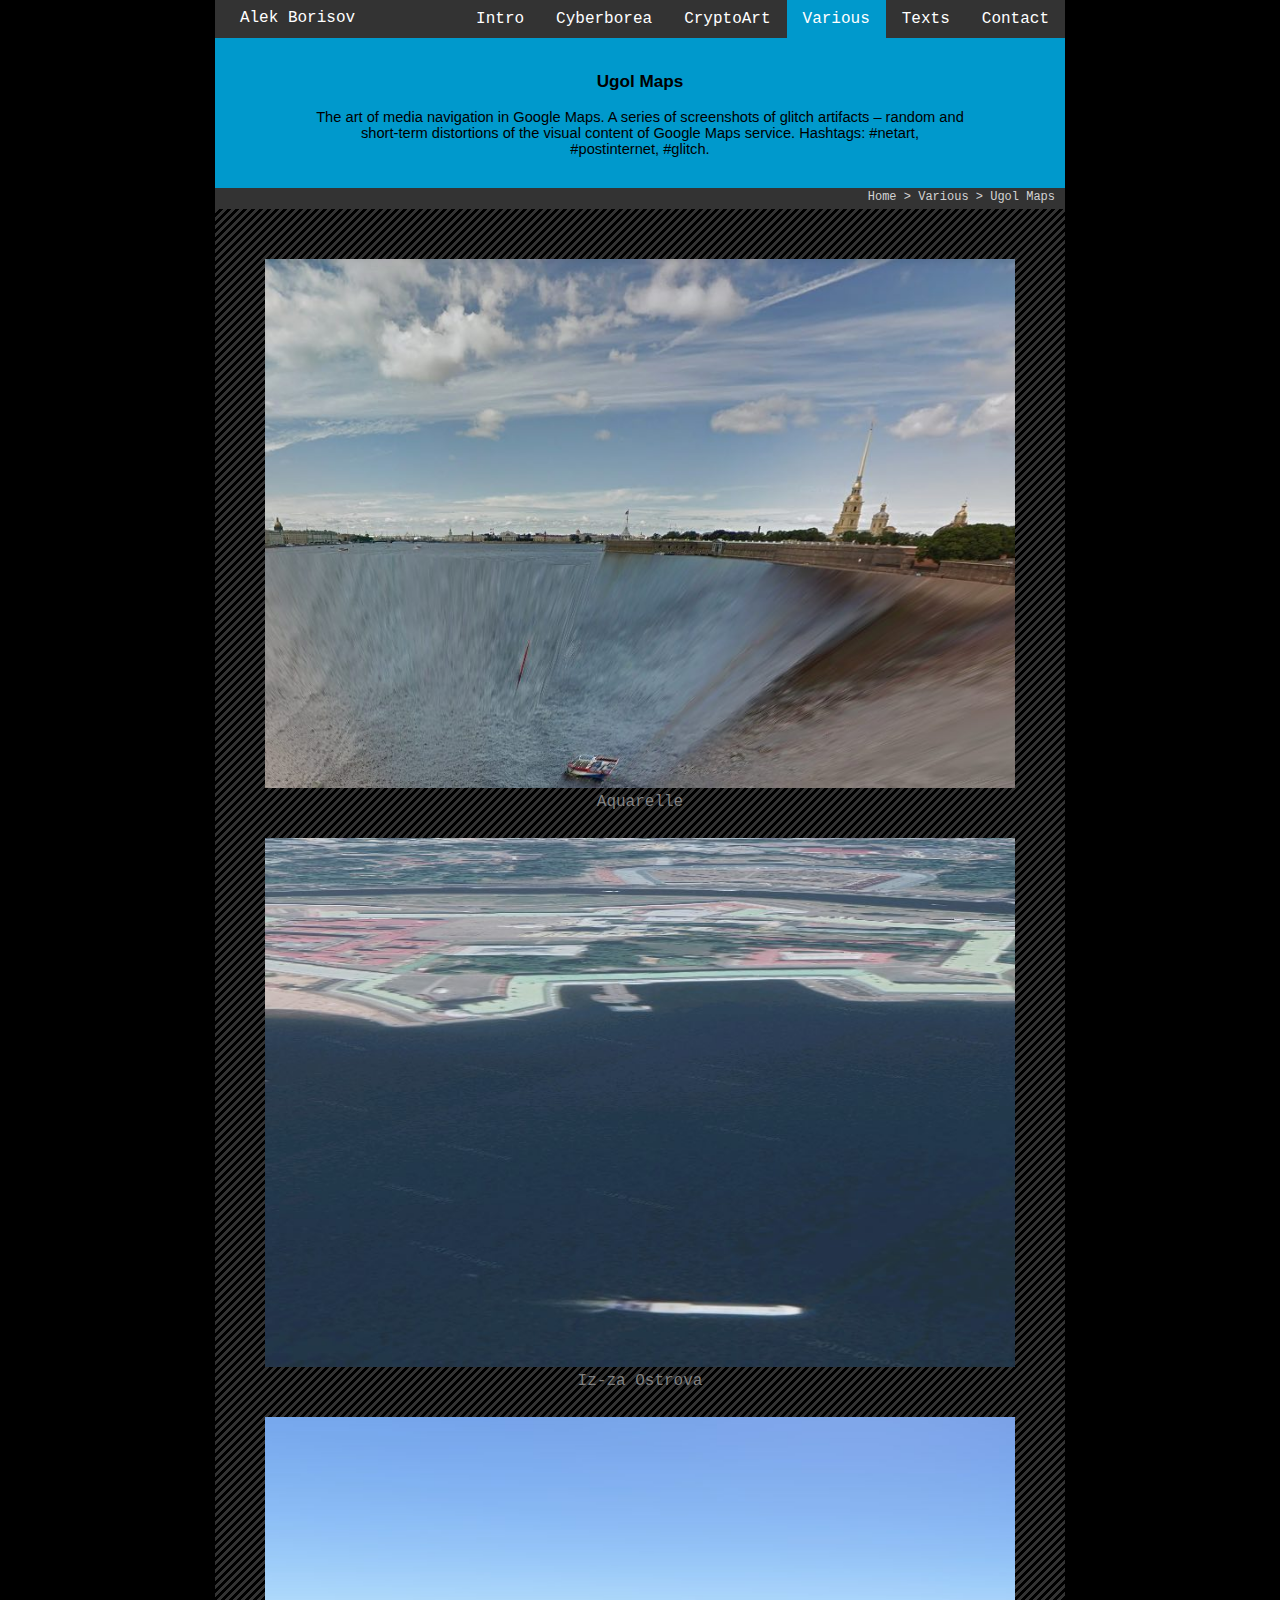
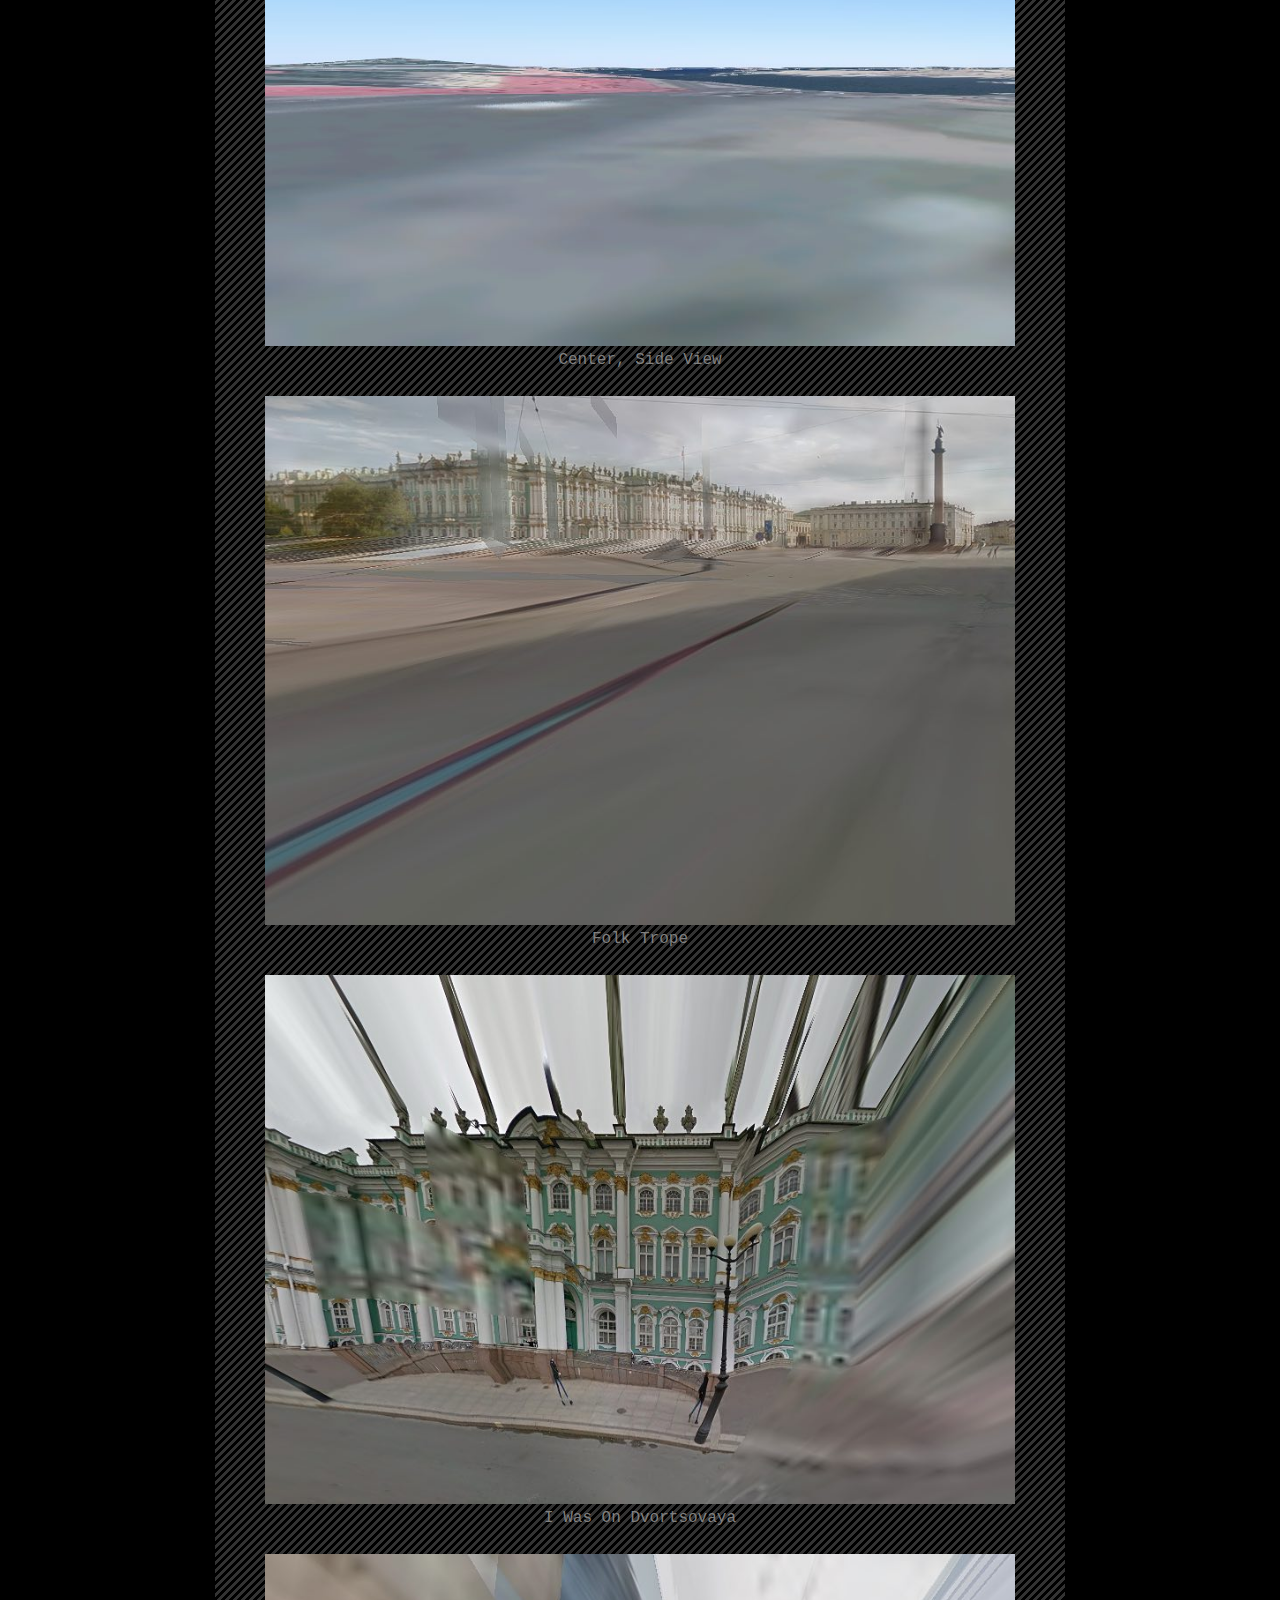
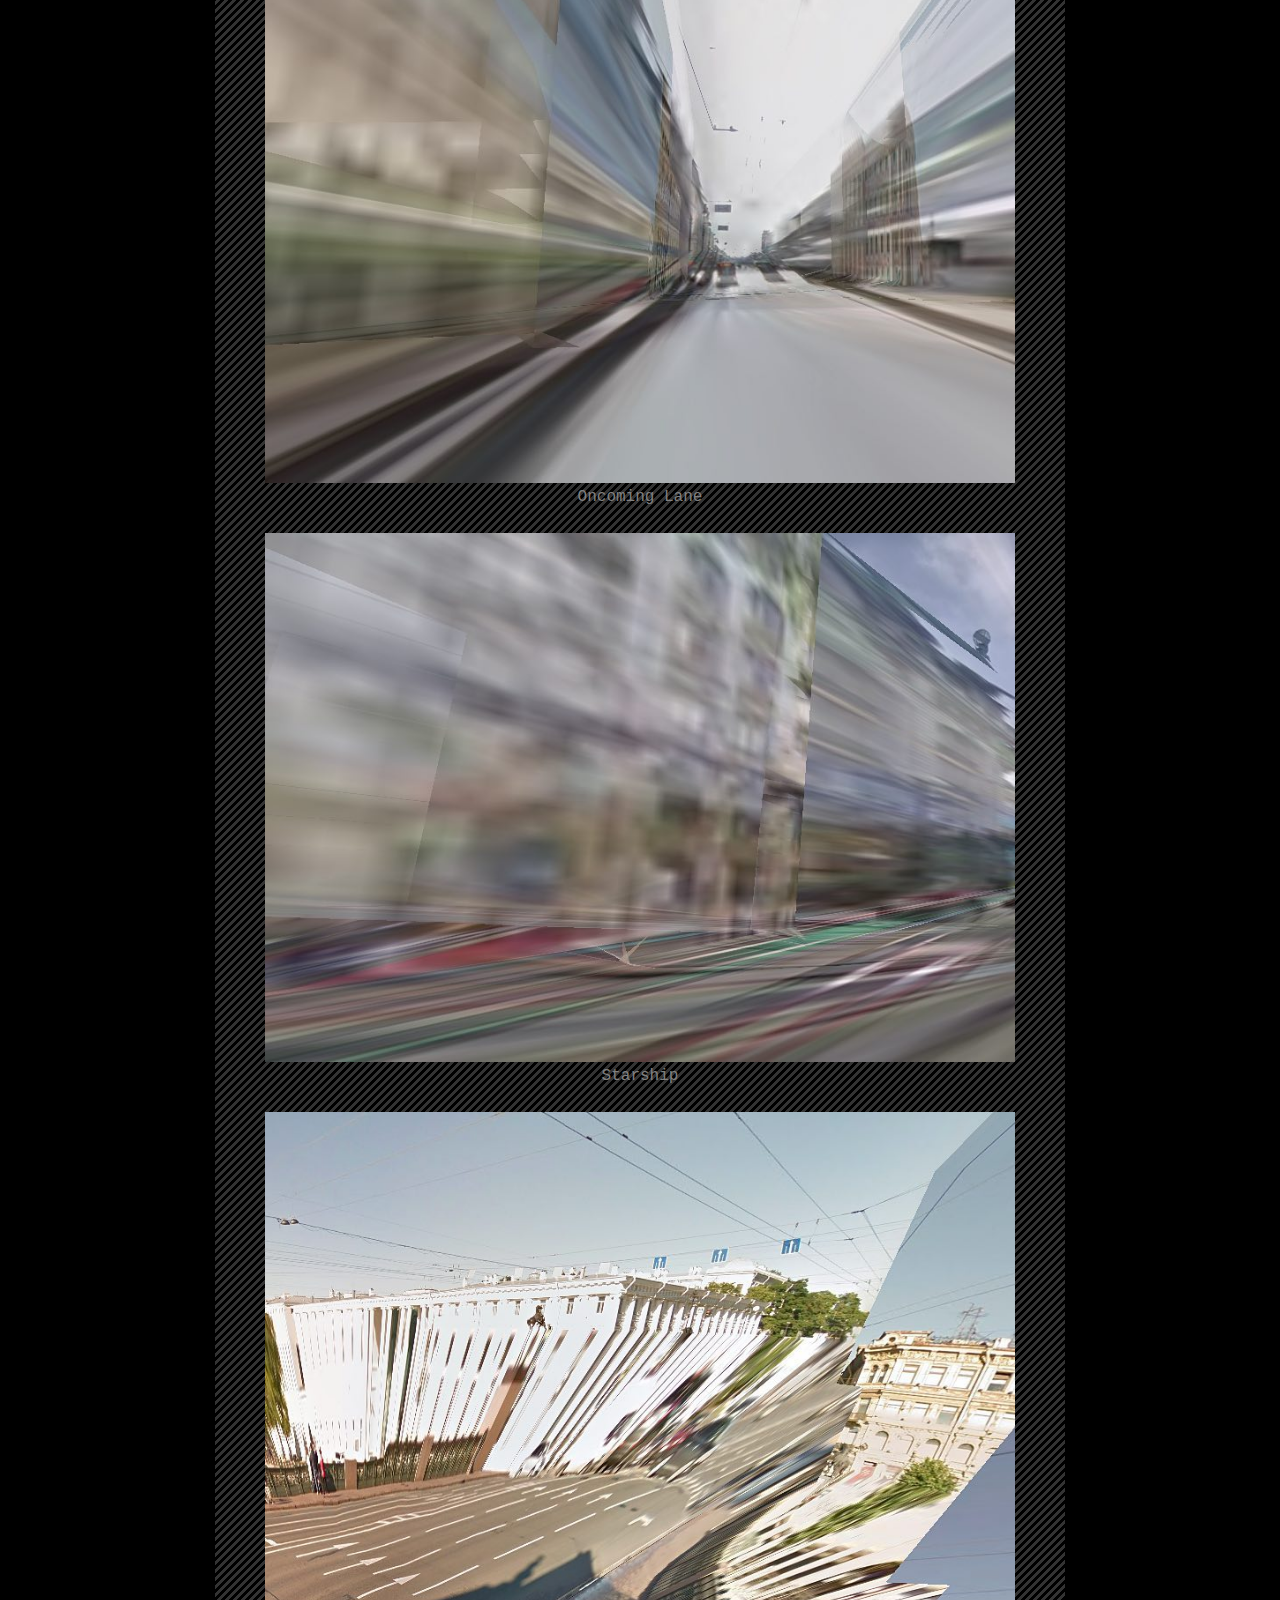
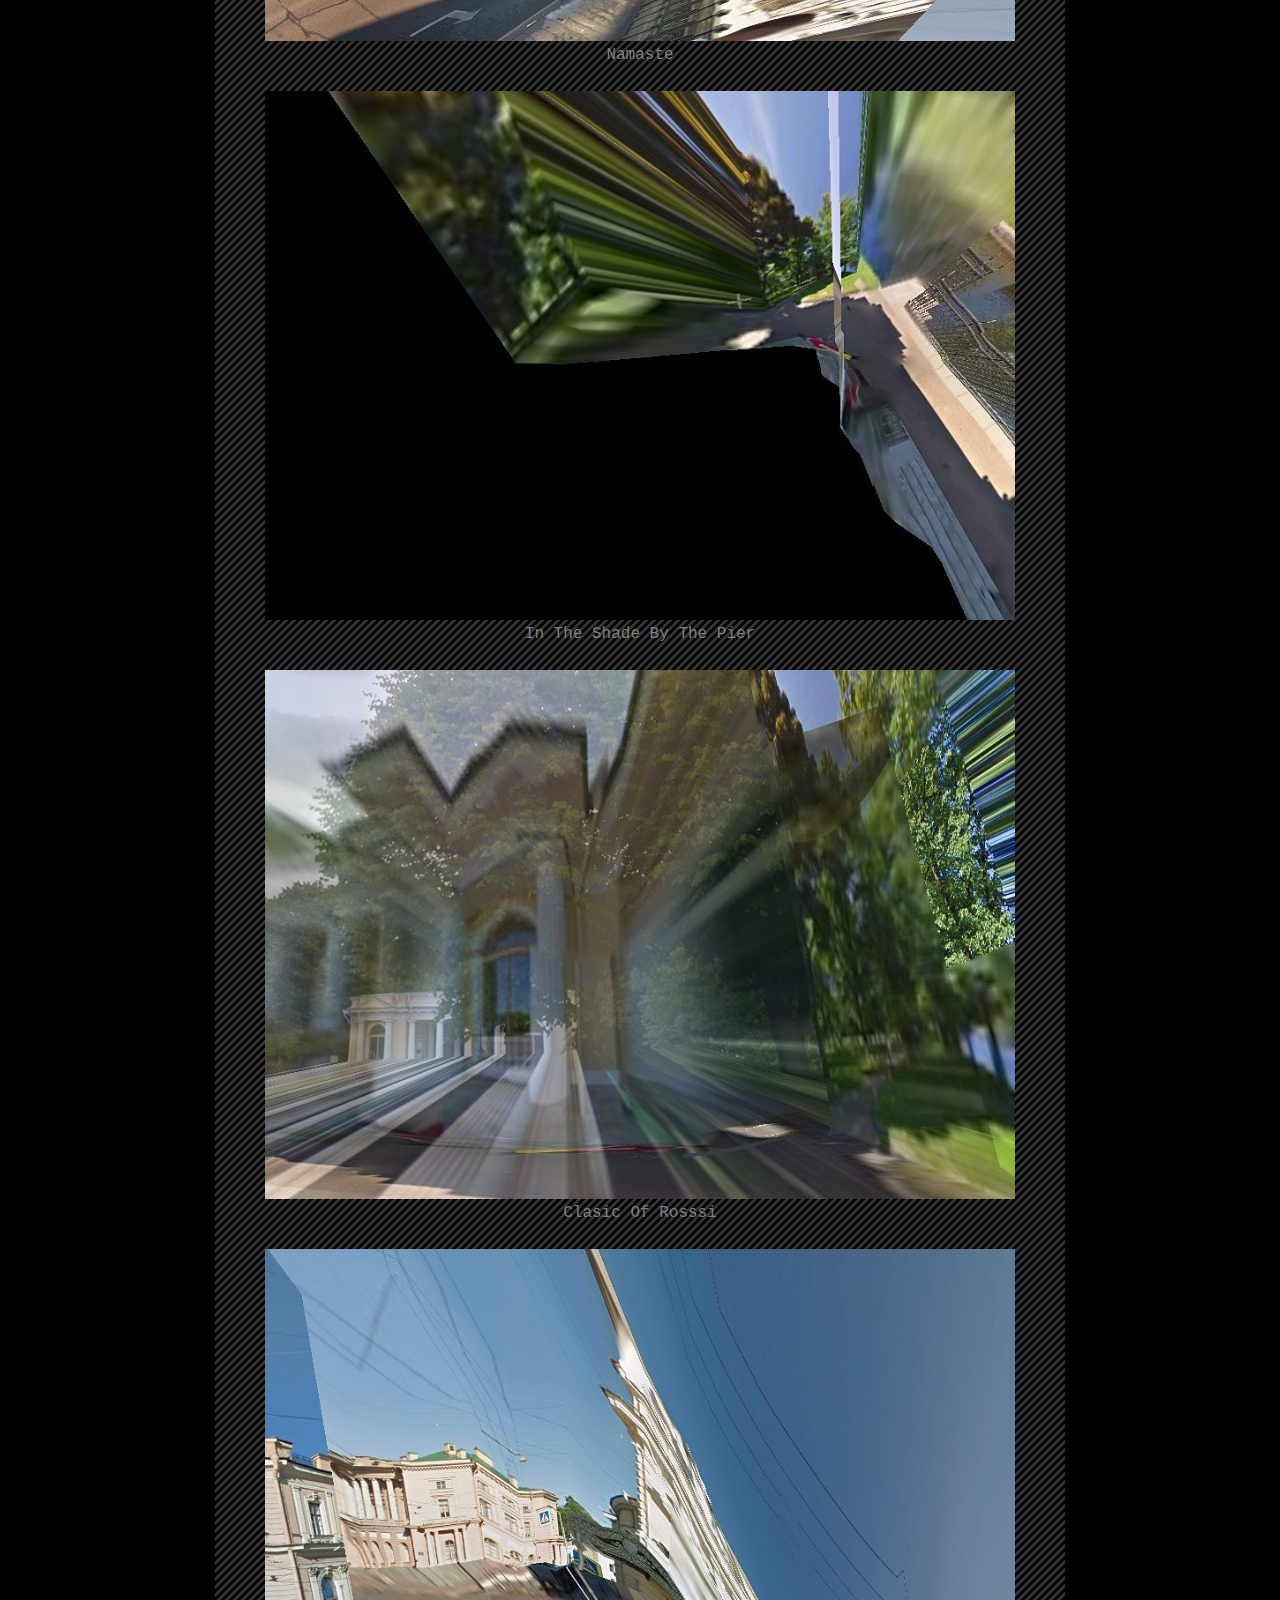
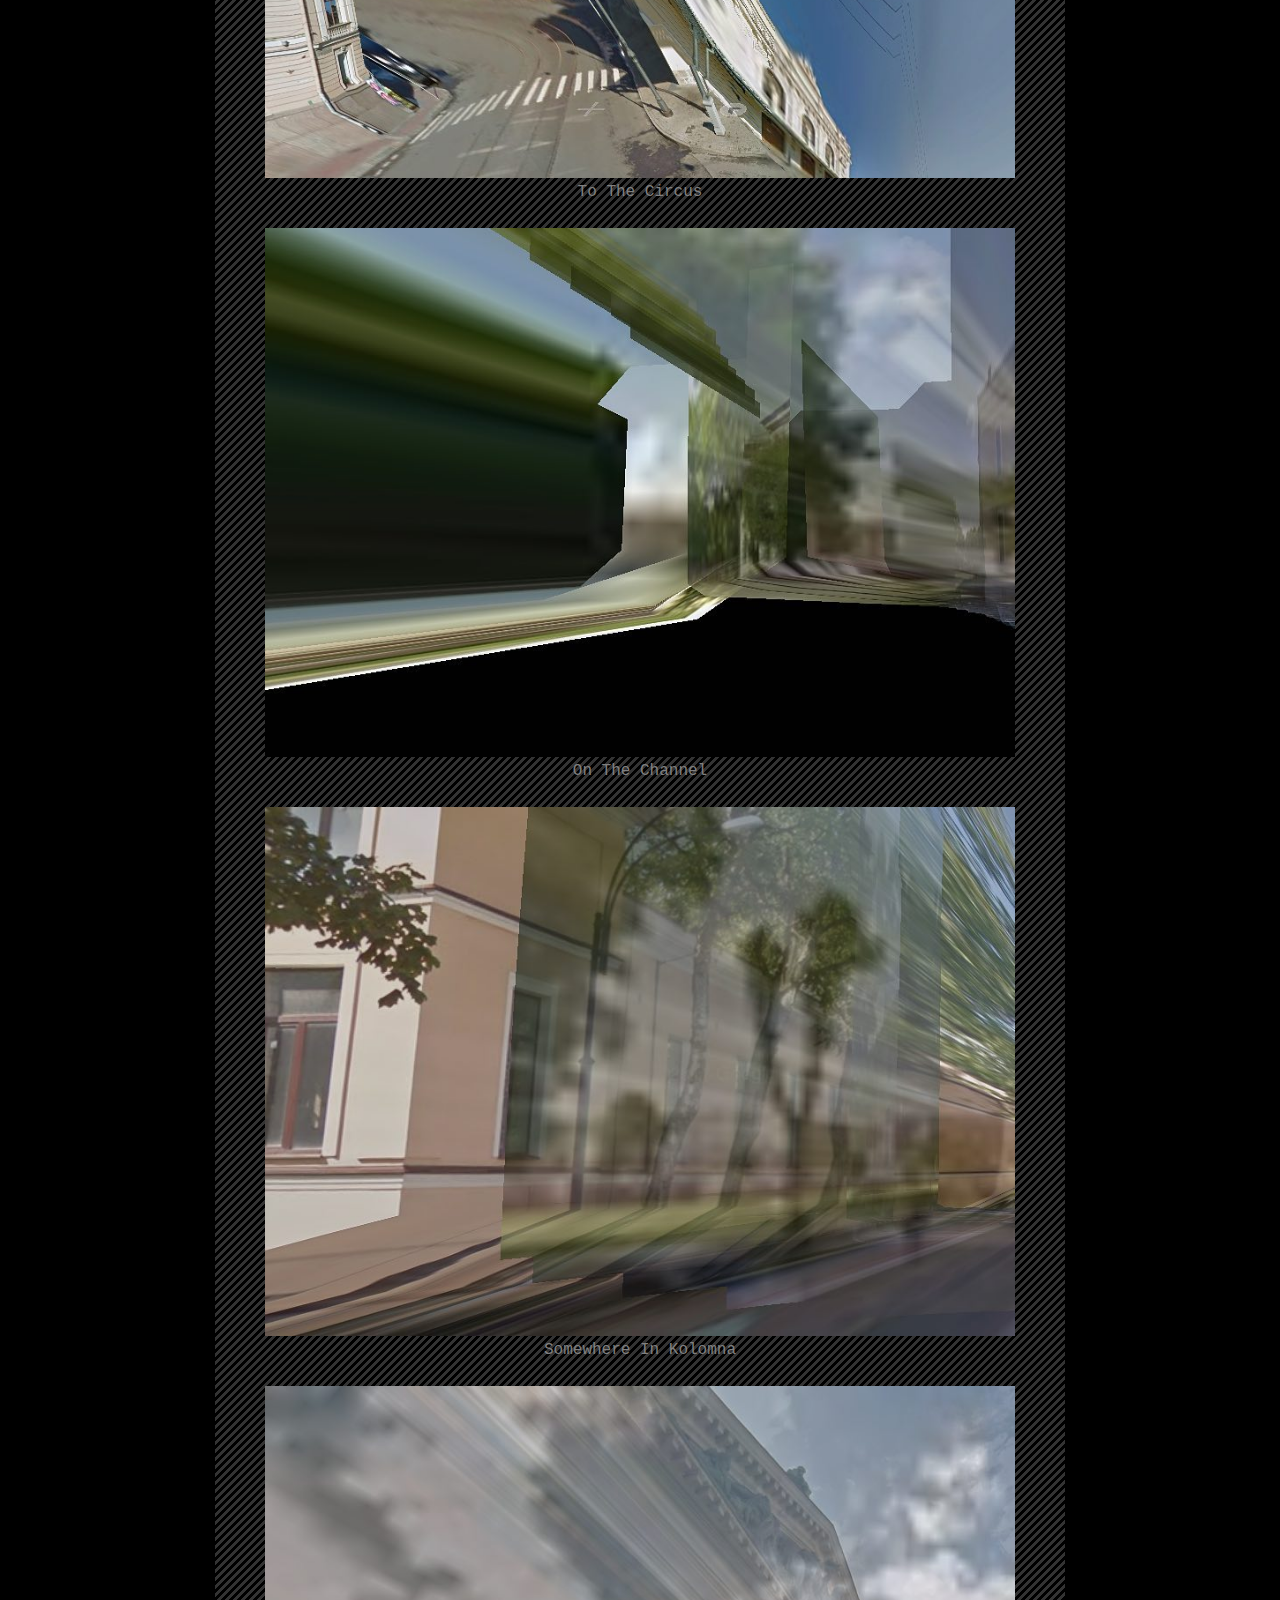
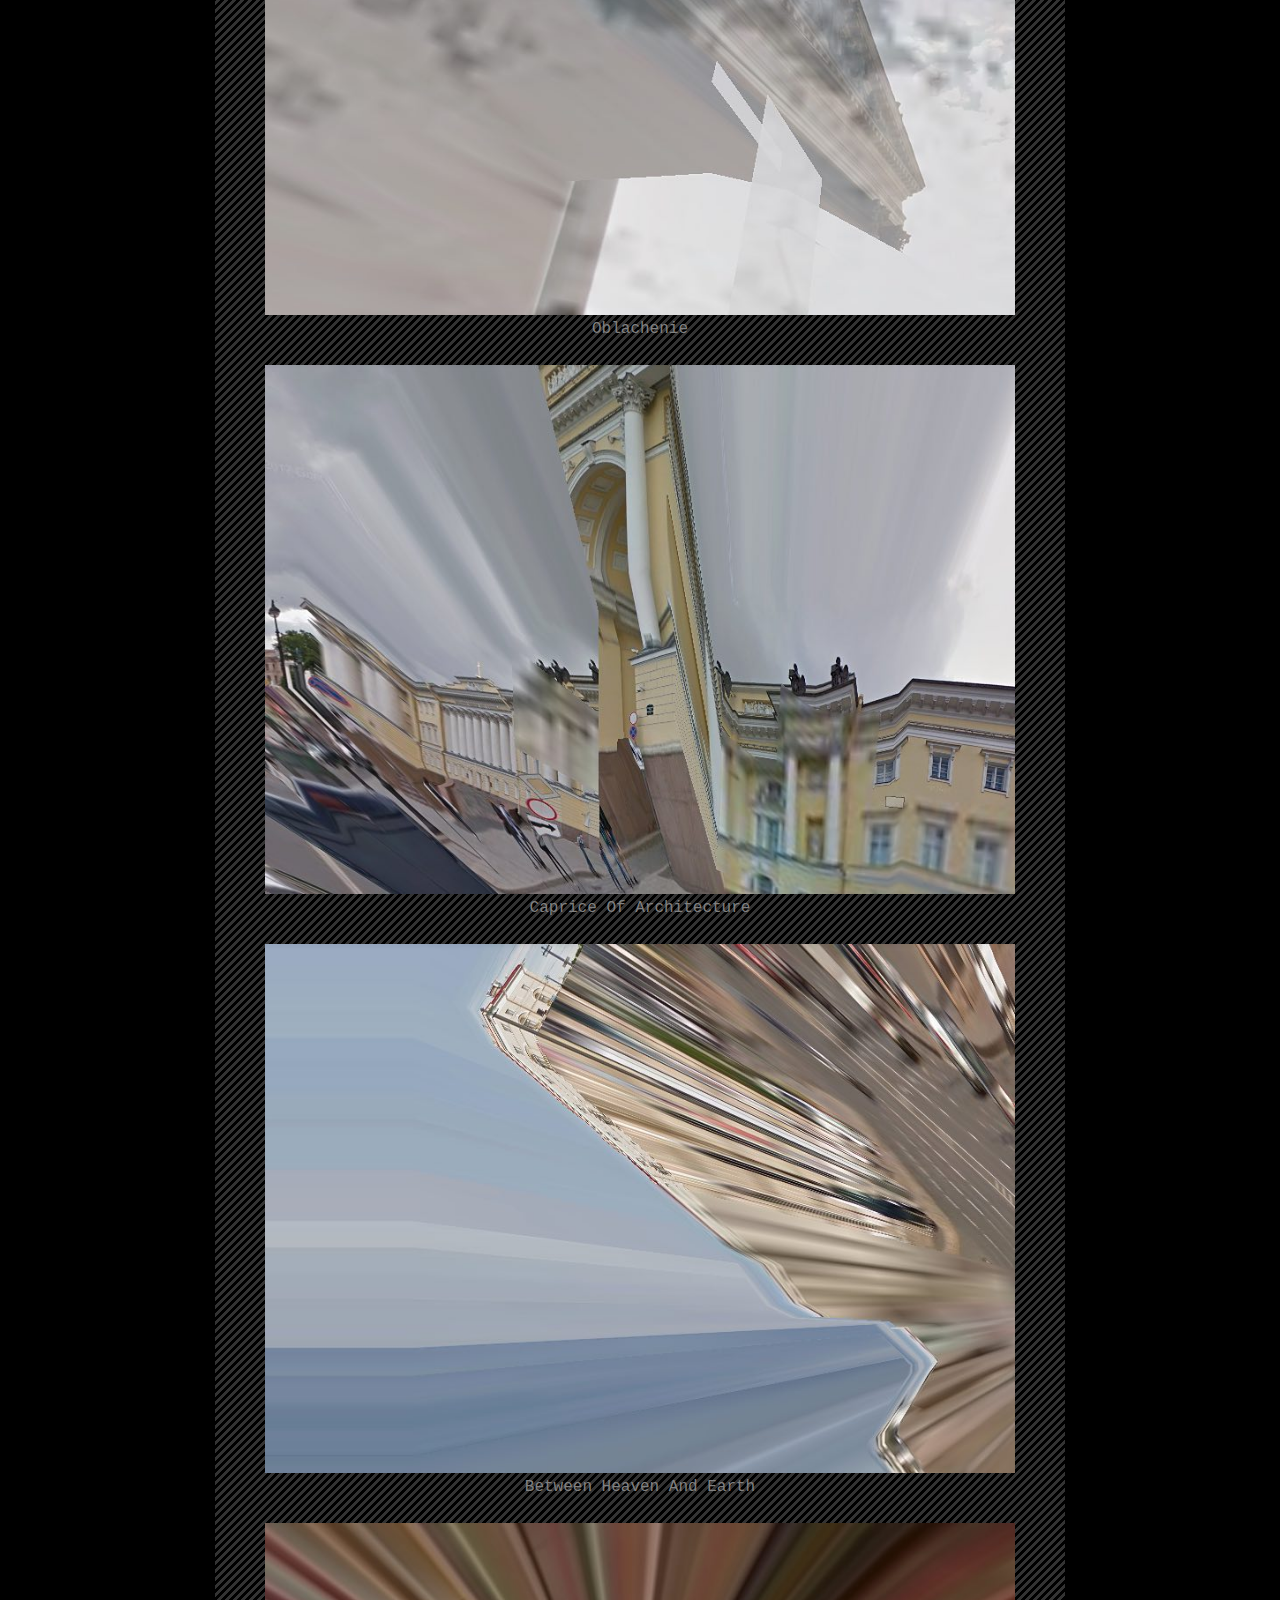
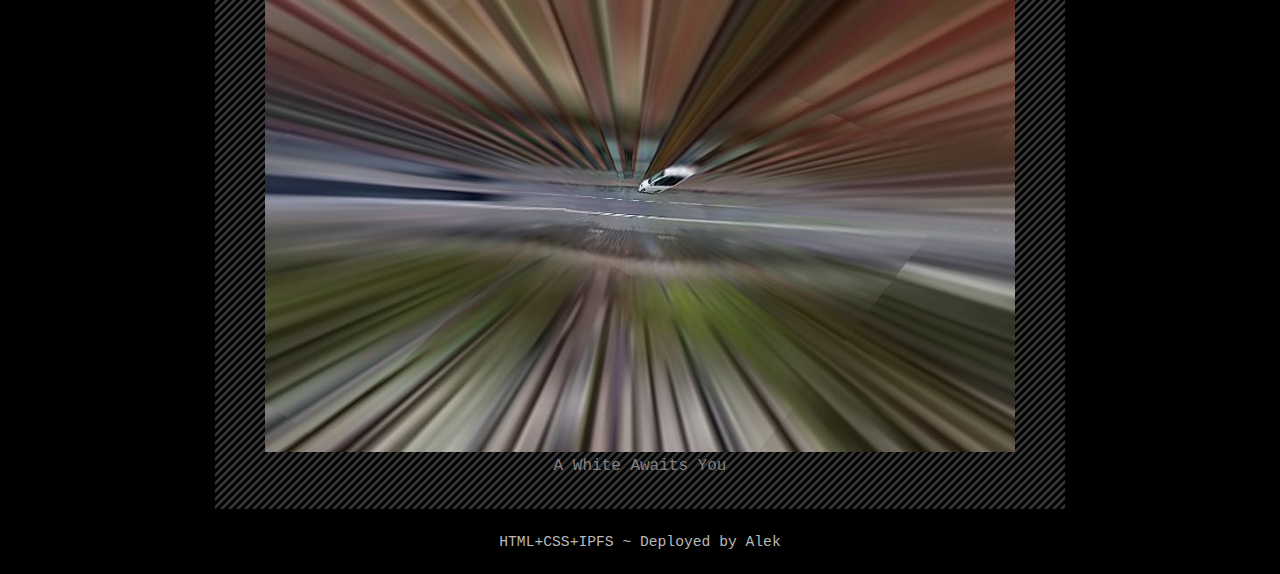
<file: pages/ugolmaps.html>
<!DOCTYPE HTML>
<html>
<head>
<meta charset="utf-8">
<meta name="robots" content="index, follow">
<title>Alek Borisov - Ugol Maps</title>
<link rel="shortcut icon" href="../content/favicon-ab.png" type="image/png">
<link rel="stylesheet" type="text/css" href="../style.css">
</head>

<body>

<header>

<div class="container-menu">
  <ul>
  <li><a href="../pages/contact.html">Contact</a></li>
  <li><a href="../pages/texts.html">Texts</a></li>
  <li><a class="active" href="../pages/various.html">Various</a></li>
  <li><a href="../pages/cryptoart.html">CryptoArt</a></li>
  <li><a href="../pages/cyberborea.html">Cyberborea</a></li>
  <li><a href="../index.html">Intro</a></li>
  <div class="container-name">Alek Borisov</div>
  </ul>
</div>

</header>

<main>

<div class="container-title"><br>

<div class="ttl"><h3>Ugol Maps</h3>
<p>The art of media navigation in Google Maps. A series of screenshots of glitch artifacts – random and short-term distortions of the visual content of Google Maps service.
Hashtags: #netart, #postinternet, #glitch.</p>
</div>

</div>

<div class="container-border">Home > Various > Ugol Maps</div>

<div class="container-ugolmaps" style="background-image: url(../content/images/Site_Bg8x8-Black.png)">

<div class="ugolmaps-row">
<div class="ugolmaps-column">
<img src="../content/images/A-Borisov_Ugol-Maps_Aquarelle_2018.jpg" alt="Aquarelle" style="width:100%;">
Aquarelle
</div>
<div class="ugolmaps-column">
<img src="../content/images/A-Borisov_Ugol-Maps_Iz-za-Ostrova_2018.jpg" alt="Iz-za Ostrova" style="width:100%;">
Iz-za Ostrova
</div>
<div class="ugolmaps-column">
<img src="../content/images/A-Borisov_Ugol-Maps_Center-Side-View_2018.jpg" alt="Center, Side View" style="width:100%;">
Center, Side View
</div>
<div class="ugolmaps-column">
<img src="../content/images/A-Borisov_Ugol-Maps_Folk-Trope_2018.jpg" alt="Folk Trope" style="width:100%;">
Folk Trope
</div>
<div class="ugolmaps-column">
<img src="../content/images/A-Borisov_Ugol-Maps_I-Was-On-Dvortsovaya_2018.jpg" alt="I Was On Dvortsovaya" style="width:100%;">
I Was On Dvortsovaya
</div>
<div class="ugolmaps-column">
<img src="../content/images/A-Borisov_Ugol-Maps_Oncoming-Lane_2018.jpg" alt="Oncoming Lane" style="width:100%;">
Oncoming Lane
</div>
<div class="ugolmaps-column">
<img src="../content/images/A-Borisov_Ugol-Maps_Starship_2018.jpg" alt="Starship" style="width:100%;">
Starship
</div>
<div class="ugolmaps-column">
<img src="../content/images/A-Borisov_Ugol-Maps_Namaste_2018.jpg" alt="Namaste" style="width:100%;">
Namaste
</div>
<div class="ugolmaps-column">
<img src="../content/images/A-Borisov_Ugol-Maps_In-The-Shade-By-The-Pier_2018.jpg" alt="In The Shade By The Pier" style="width:100%;">
In The Shade By The Pier
</div>
<div class="ugolmaps-column">
<img src="../content/images/A-Borisov_Ugol-Maps_Clasic-Of-Rosssi_2018.jpg" alt="Clasic Of Rosssi" style="width:100%;">
Clasic Of Rosssi
</div>
<div class="ugolmaps-column">
<img src="../content/images/A-Borisov_Ugol-Maps_To-The-Circus_2018.jpg" alt="To The Circus" style="width:100%;">
To The Circus
</div>
<div class="ugolmaps-column">
<img src="../content/images/A-Borisov_Ugol-Maps_On-The-Channel_2018.jpg" alt="On The Channel" style="width:100%;">
On The Channel
</div>
<div class="ugolmaps-column">
<img src="../content/images/A-Borisov_Ugol-Maps_Somewhere-In-Kolomna_2018.jpg" alt="Somewhere In Kolomna" style="width:100%;">
Somewhere In Kolomna
</div>
<div class="ugolmaps-column">
<img src="../content/images/A-Borisov_Ugol-Maps_Oblachenie_2018.jpg" alt="Oblachenie" style="width:100%;">
Oblachenie
</div>
<div class="ugolmaps-column">
<img src="../content/images/A-Borisov_Ugol-Maps_Caprice-Of-Architecture_2018.jpg" alt="Caprice Of Architecture" style="width:100%;">
Caprice Of Architecture
</div>
<div class="ugolmaps-column">
<img src="../content/images/A-Borisov_Ugol-Maps_Between-Heaven-And-Earth_2018.jpg" alt="Between Heaven And Earth" style="width:100%;">
Between Heaven And Earth
</div>
<div class="ugolmaps-column">
<img src="../content/images/A-Borisov_Ugol-Maps_A-White-Awaits-You_2018.jpg" alt="A White Awaits You" style="width:100%;">
A White Awaits You
</div>
</div>

</div>

</main>

<footer>

<div class="container-foot">HTML+CSS+IPFS ~ Deployed by Alek</div>

</footer>

</body>

</html
</file>
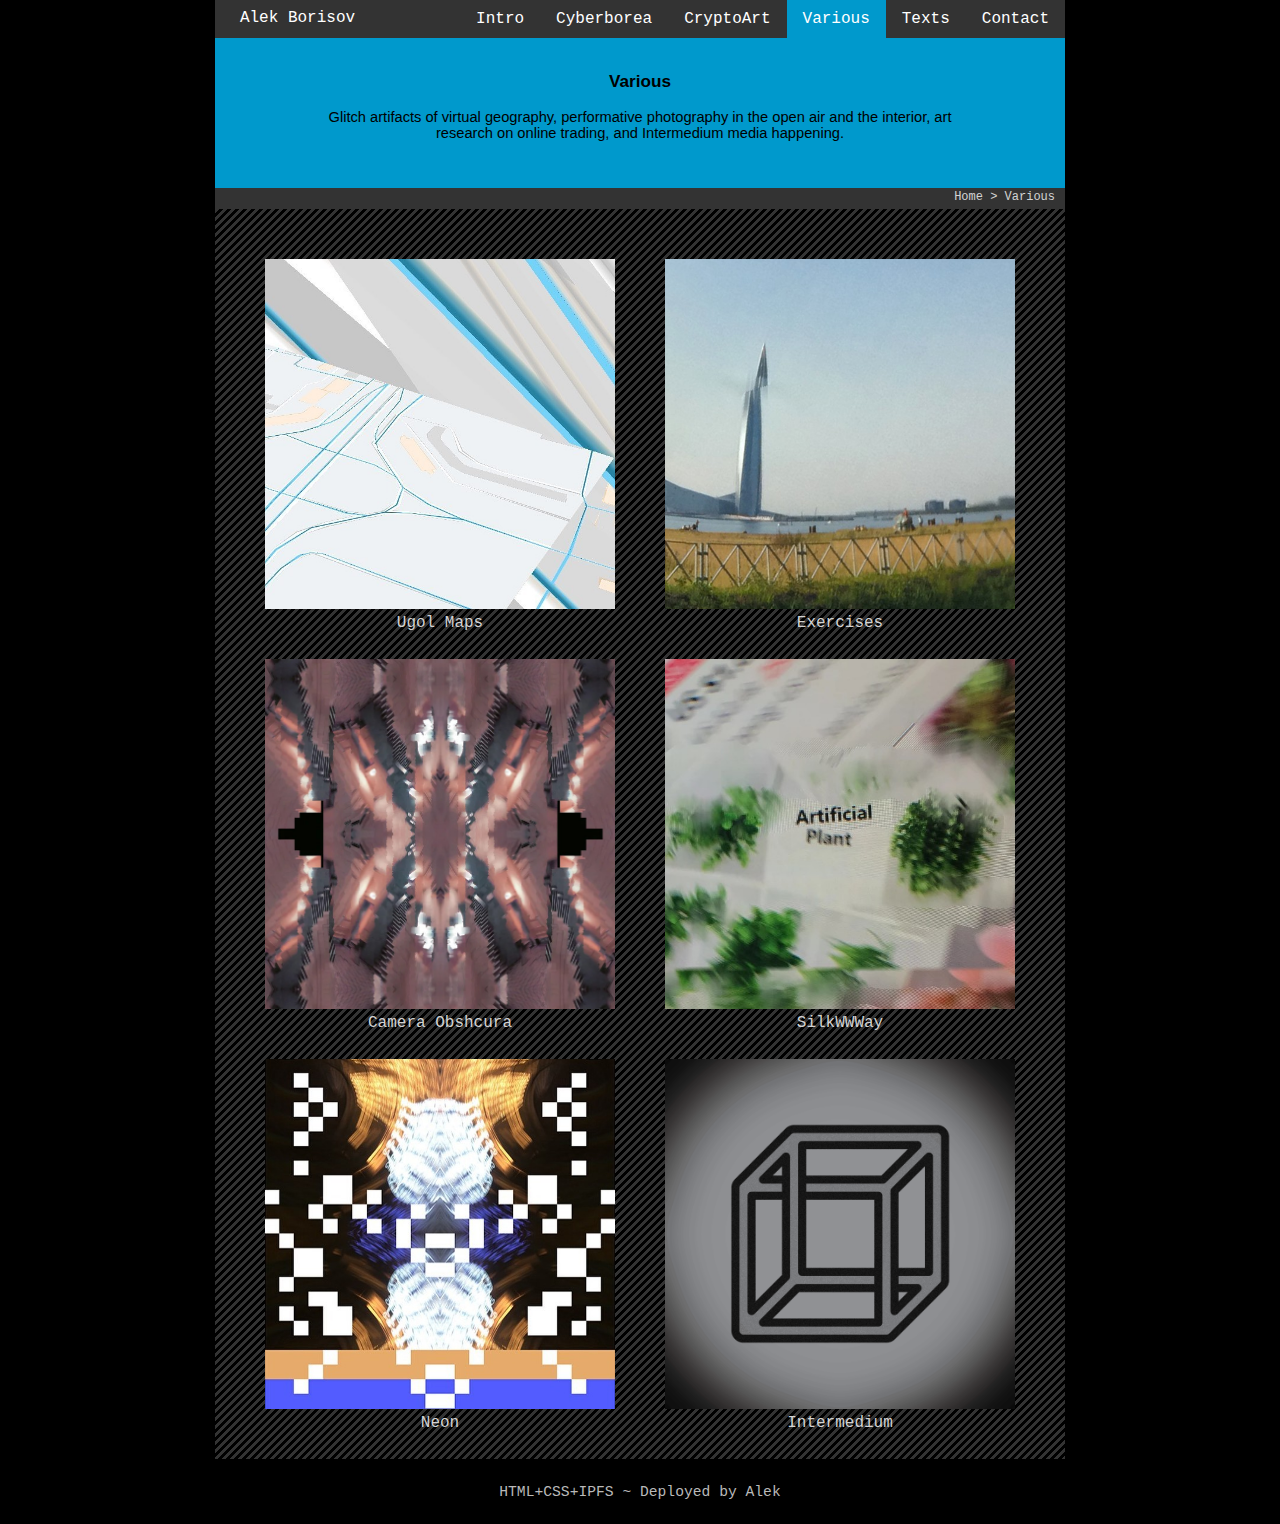
<file: pages/various.html>
<!DOCTYPE HTML>
<html>
<head>
<meta charset="utf-8">
<meta name="robots" content="index, follow">
<title>Alek Borisov - Various</title>
<link rel="shortcut icon" href="../content/favicon-ab.png" type="image/png">
<link rel="stylesheet" type="text/css" href="../style.css">
</head>

<body>

<header>

<div class="container-menu">
  <ul>
  <li><a href="../pages/contact.html">Contact</a></li>
  <li><a href="../pages/texts.html">Texts</a></li>
  <li><a class="active" href="#various">Various</a></li>
  <li><a href="../pages/cryptoart.html">CryptoArt</a></li>
  <li><a href="../pages/cyberborea.html">Cyberborea</a></li>
  <li><a href="../index.html">Intro</a></li>
  <div class="container-name">Alek Borisov</div>
  </ul>
</div>

</header>

<main>

<div class="container-title"><br>

<div class="ttl"><h3>Various</h3>
<p>Glitch artifacts of virtual geography, performative photography in the open air and the interior, art research on online trading, and Intermedium media happening.</p>
</div>

</div>

<div class="container-border">Home > Various</div>

<div class="container-various" style="background-image: url(../content/images/Site_Bg8x8-Black.png)">

<div class="various-row">
<div class="various-column">
<a href="../pages/ugolmaps.html" class="content" target="_parent"><img src="../content/images/AB-Site_Various_Ugol-Maps.jpg" alt="Ugol Maps" style="width:100%;"></a>
<a href="../pages/ugolmaps.html" class="content" target="_parent">Ugol Maps</a>
</div>
<div class="various-column">
<a href="../pages/exercises.html" class="content" target="_parent"><img src="../content/images/AB-Site_Various_Exercises.jpg" alt="Exercises" style="width:100%;"></a>
<a href="../pages/exercises.html" class="content" target="_parent">Exercises</a>
</div>
<div class="various-column">
<a href="../pages/camera.html" class="content" target="_parent"><img src="../content/images/AB-Site_Various_Camera.jpg" alt="Camera Obshcura" style="width:100%;"></a>
<a href="../pages/camera.html" class="content" target="_parent">Camera Obshcura</a>
</div>
<div class="various-column">
<a href="../pages/silkwwway.html" class="content" target="_parent"><img src="../content/images/AB-Site_Various_SilkWWWay.jpg" alt="SilkWWWay" style="width:100%;"></a>
<a href="../pages/silkwwway.html" class="content" target="_parent">SilkWWWay</a>
</div>
<div class="various-column">
<a href="../pages/neon.html" class="content" target="_parent"><img src="../content/images/AB-Site_Various_Neon.jpg" alt="Neon" style="width:100%;"></a>
<a href="../pages/neon.html" class="content" target="_parent">Neon</a>
</div>
<div class="various-column">
<a href="https://intermedium.tilda.ws" class="content" target="_blank"><img src="../content/images/AB-Site_Various_Intermedium.png" alt="Intermedium" style="width:100%;"></a>
<a href="https://intermedium.tilda.ws" class="content" target="_blank">Intermedium</a>
</div>
</div>

</div>

</main>

<footer>

<div class="container-foot">HTML+CSS+IPFS ~ Deployed by Alek</div>

</footer>

</body>

</html
</file>
<file: style.css>
body {
  margin: 0px;
  background: #000000;
  font-family: Courier, monospace;
  text-align:  center;
  }

.container-menu {
  width: 100%;
  max-width: 850px;
  height: 38px;
  margin: 0 auto;
  background: #0099CC;
  }

.container-name {
  float: left;
  margin-top: 9px;
  margin-left: 20px;
  width: 125px;
  height: 20px;
  background: #333333;
  color: #FFFFFF;
  }

ul {
  list-style-type: none;
  margin: 0;
  padding: 0;
  width: 850px;
  overflow: hidden;
  background-color: #333333;
  position: fixed;
  top: 0;
  }

li {
  float: right;
  }

li a {
  display: block;
  color: #FFFFFF;
  text-align: center;
  padding: 10px 16px;
  text-decoration: none;
  }

li a:hover:not(.active) {
  background-color:  #808080;
  }

.active {
  background-color: #0099CC;
  }

a.content {
    text-decoration: none;
    color: #D3D3D3;
  	}

a.content:hover {
  text-decoration: none;
    color: #808080;
	}

a.content:active {
  text-decoration: none;
  color: #808080;
  }

a.content:visited {
  text-decoration: none;
  color: ##808080;
	}

.container-border {
  width: 100%;
  max-width: 830px;
  height: 21px;
  margin: 0 auto;
  padding: 0px 10px;
  background: #333333;
  font-size: 9pt;
  text-align: right;
  line-height: 1.65em;
  color: #D3D3D3;
  }

.container-title {
  width: 100%;
  max-width: 850px;
  height: 150px;
  margin: 0 auto;
  text-align: center;
  font-size: 11pt;
  background: #0099CC;
  color: #000000;
  }

.ttl {
  margin: 0 auto;
  margin: 0px 100px 0px;
  font-family: Verdana, Arial, Helvetica, sans-serif;
  font-weight: normal;
  color: #000000;
  }

.container-intro {
  width: 100%;
  max-width: 850px;
  height: 450px;
  margin: 0 auto;
  background: transparent;
  color: #000000;
  }

.intro-column {
  float: left;
  margin-top: 50px;
  margin-left: 50px;
  width: 670px;
  height: 350px;
  padding: 0px 40px;
  word-break: break-word;
  text-align: justify;
  overflow: hidden;
  background: #AAAAAA;
  color: #000000;
  }

.intro-row:after {
  content: "";
  display: table;
  clear: both;
  }

.container-cyberborea {
  width: 100%;
  max-width: 850px;
  height: 1650px;
  margin: 0 auto;
  background: transparent;
  color: #000000;
  }

.cyberborea-column {
  float: left;
  margin-top: 50px;
  margin-left: 50px;
  width: 350px;
  height: 350px;
  text-align: center;
  background: #transparent;
  color: #D3D3D3;
  }

.cyberborea-row:after {
  content: "";
  display: table;
  clear: both;
  }

.container-cryptoart {
  width: 100%;
  max-width: 850px;
  height: 850px;
  margin: 0 auto;
  background: transparent;
  color: #000000;
  }

.cryptoart-column {
  float: left;
  margin-top: 50px;
  margin-left: 50px;
  width: 350px;
  height: 350px;
  text-align: center;
  background: transparent;
  color: #000000;
  }

.cryptoart-row:after {
  content: "";
  display: table;
  clear: both;
  }

.container-various {
  width: 100%;
  max-width: 850px;
  height: 1250px;
  margin: 0 auto;
  background: transparent;
  color: #000000;
  }

.various-column {
  float: left;
  margin-top: 50px;
  margin-left: 50px;
  width: 350px;
  height: 350px;
  text-align: center;
  background: transparent;
  color: #000000;
  }

.various-row:after {
  content: "";
  display: table;
  clear: both;
  }

.container-texts {
  width: 100%;
  max-width: 850px;
  height: 1250px;
  margin: 0 auto;
  background: transparent;
  color: #000000;
  }

.texts-column {
  float: left;
  margin-top: 50px;
  margin-left: 50px;
  width: 350px;
  height: 350px;
  text-align: center;
  background: transparent;
  color: #000000;
  }

.texts-row:after {
  content: "";
  display: table;
  clear: both;
  }

.container-ugolmaps {
  width: 100%;
  max-width: 850px;
  height: 9900px;
  margin: 0 auto;
  background: transparent;
  color: #000000;
  }

.ugolmaps-column {
  float: left;
  margin-top: 50px;
  margin-left: 50px;
  width: 750px;
  height: 529px;
  text-align: center;
  background: transparent;
  color: #808080;
  }

.ugolmaps-row:after {
  content: "";
  display: table;
  clear: both;
  }

.container-exercises {
  width: 100%;
  max-width: 850px;
  height: 9615px;
  margin: 0 auto;
  background: transparent;
  color: #000000;
  }

.exercises {
  float: left;
  width: 100%;
  max-width: 750px;
  margin-top: 125px;
  margin-left: 50px;
  text-align: center;
  line-height: 0.55em;
  font-family: Courier, monospace;
  background: transparent;
  color: #000000;
  }

.exercises-ttl {
  width: 100%;
  max-width: 750px;
  margin-bottom: 40px;
  padding: 15px 0px;
  text-align: center;
  line-height: 0.55em;
  font-family: Courier, monospace;
  background: transparent;
  color: #808080;
}

.container-camera {
  width: 100%;
  max-width: 850px;
  height: 4900px;
  margin: 0 auto;
  background: transparent;
  color: #000000;
  }

.camera {
  float: left;
  width: 100%;
  max-width: 750px;
  margin-top: 80px;
  margin-left: 50px;
  text-align: center;
  line-height: 0.55em;
  font-family: Courier, monospace;
  background: transparent;
  color: #000000;
  }

.camera-ttl {
  width: 100%;
  max-width: 750px;
  margin-bottom: 40px;
  padding: 15px 0px;
  text-align: center;
  line-height: 0.55em;
  font-family: Courier, monospace;
  background: transparent;
  color: #808080;
}

.container-silkwwway {
  width: 100%;
  max-width: 850px;
  height: 55630px;
  margin: 0 auto;
  background: transparent;
  color: #000000;
  }

.silkwwway {
  float: left;
  width: 100%;
  max-width: 850px;
  margin-top: 140px;
  margin-left: 0px;
  text-align: center;
  line-height: 0.55em;
  font-family: Courier, monospace;
  background: transparent;
  color: #000000;
  }

.silkwwway-ttl {
  width: 100%;
  max-width: 850px;
  margin-bottom: 0px;
  padding: 15px 0px;
  text-align: center;
  line-height: 0.55em;
  font-family: Courier, monospace;
  background: transparent;
  color: #808080;
  }

.container-neon {
  width: 100%;
  max-width: 850px;
  height: 5160px;
  margin: 0 auto;
  background: transparent;
  color: #000000;
  }

.neon {
  float: left;
  width: 100%;
  max-width: 750px;
  margin-top: 125px;
  margin-left: 50px;
  text-align: center;
  line-height: 0.55em;
  font-family: Courier, monospace;
  background: transparent;
  color: #000000;
  }

.neon-ttl {
  width: 100%;
  max-width: 750px;
  margin-bottom: 40px;
  padding: 15px 0px;
  text-align: center;
  line-height: 0.55em;
  font-family: Courier, monospace;
  background: transparent;
  color: #808080;
  }

.container-foot {
  width: 100%;
  max-width: 800px;
  height: 25px;
  padding: 25px 25px 15px;
  border: 0;
  margin: 0 auto;
  background: transparent;
  color: white;
  font-size: 11pt;
  text-align: center;
  font-family: Courier;
  color: #B9B9B9;
  }
</file>
